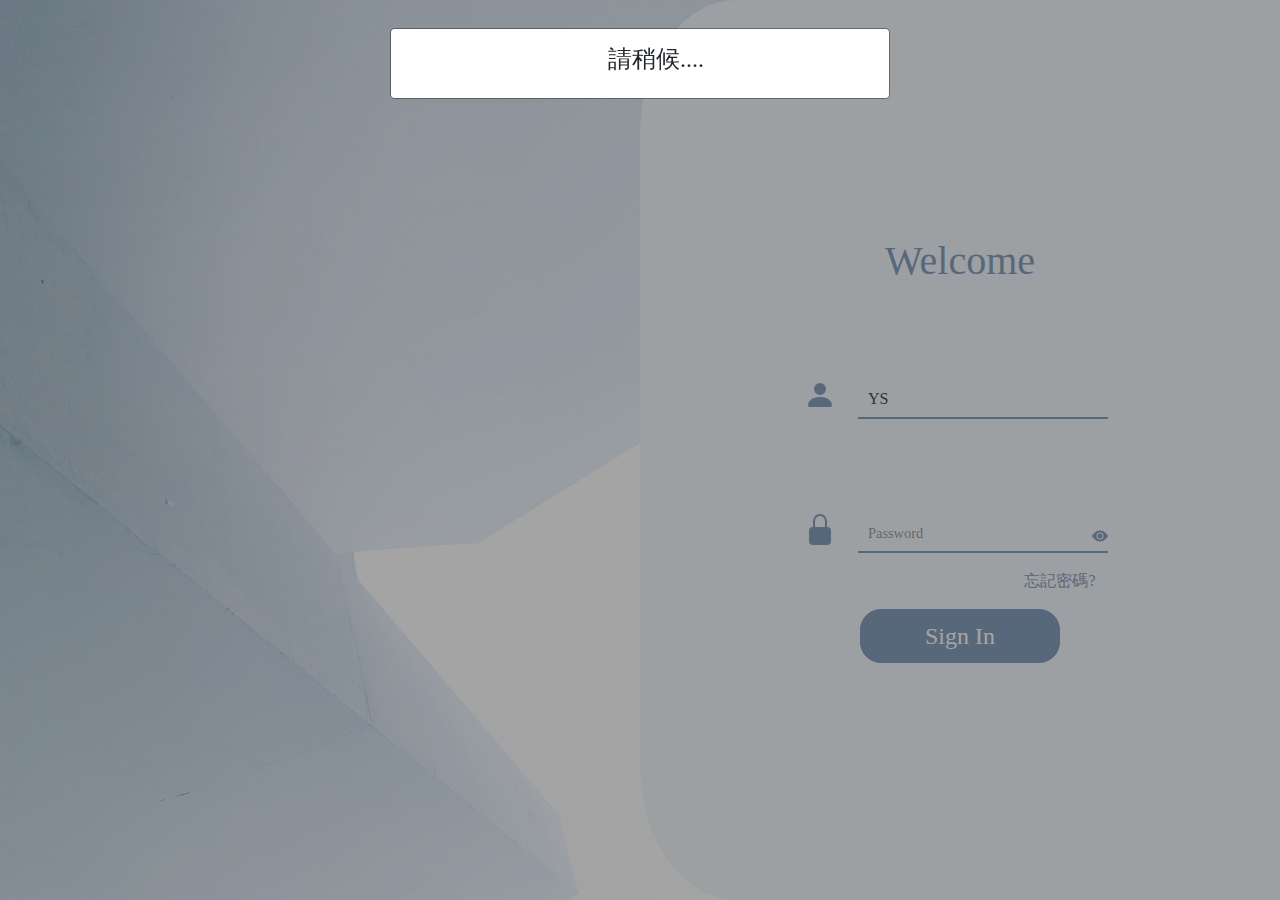
<file: multiContainer-paas/services/flask/dashboard/index.html>
<!DOCTYPE html><html lang="en"><head><meta charset="utf-8"><meta http-equiv="X-UA-Compatible" content="IE=edge"><meta name="viewport" content="width=device-width,initial-scale=1"><link rel="icon" href="favicon.ico"><title>paas-dashboard</title><link href="static/css/app.8f192de3.css" rel="preload" as="style"><link href="static/css/chunk-vendors.8b220ae0.css" rel="preload" as="style"><link href="static/js/app.0f3a1c2b.js" rel="preload" as="script"><link href="static/js/chunk-vendors.a1b4a9de.js" rel="preload" as="script"><link href="static/css/chunk-vendors.8b220ae0.css" rel="stylesheet"><link href="static/css/app.8f192de3.css" rel="stylesheet"></head><link rel="stylesheet" href="./static/css/global.css"><body><noscript><strong>We're sorry but paas-dashboard doesn't work properly without JavaScript enabled. Please enable it to continue.</strong></noscript><div id="app"></div><script></script><script src="static/js/chunk-vendors.a1b4a9de.js"></script><script src="static/js/app.0f3a1c2b.js"></script></body></html>
</file>
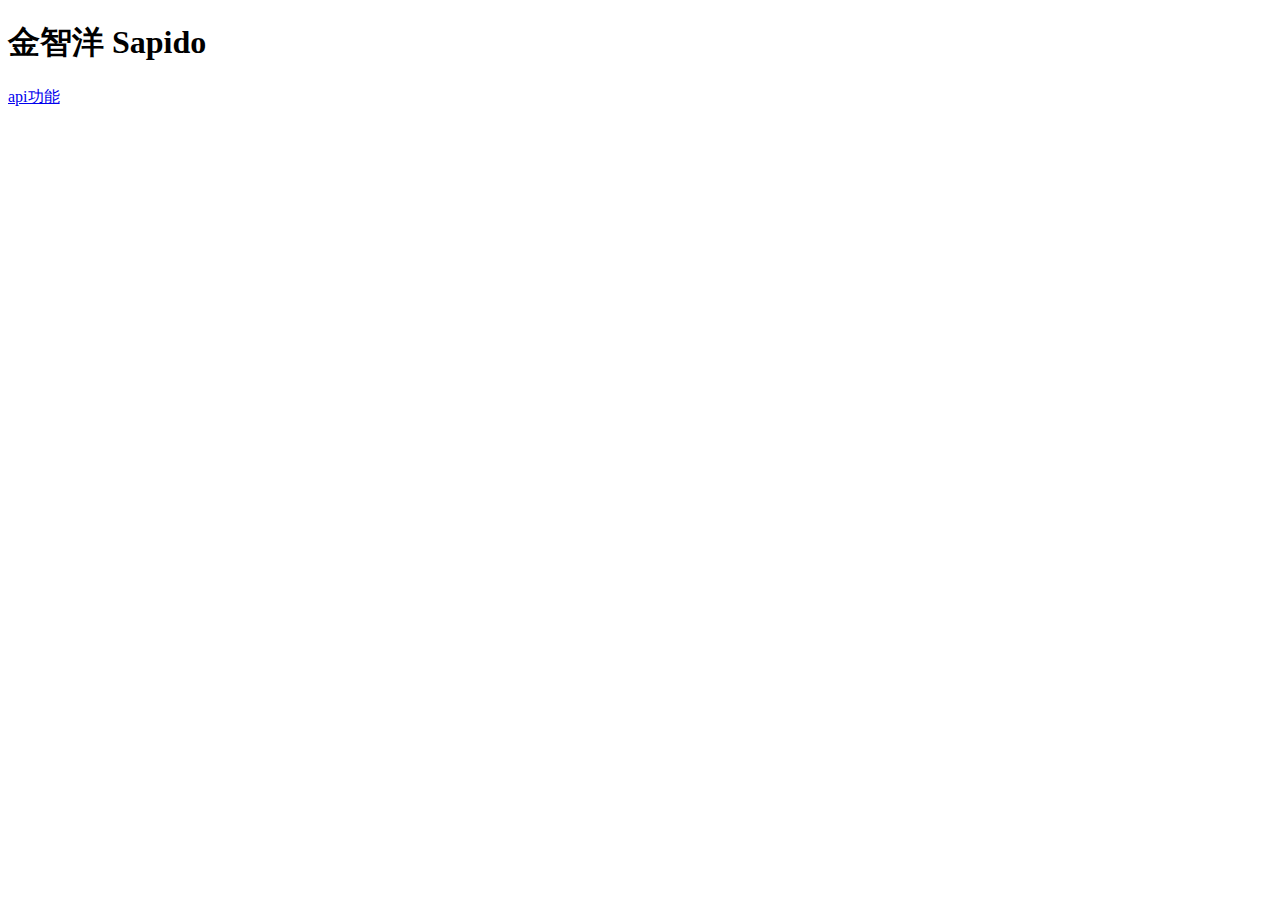
<file: multiContainer-paas/services/nginx/web/html/index.html>
<!DOCTYPE html>
<html lang="en">
<head>
    <meta charset="UTF-8">
    <meta name="viewport" content="width=device-width, initial-scale=1.0">
    <title>Document</title>
</head>
<body>
    <h1>金智洋 Sapido</h1>
    <a href="./test.html">api功能</a>
</body>
</html>
</file>
<file: multiContainer-paas/services/flask/dashboard/static/css/app.8f192de3.css>
@charset "utf-8";#isleft .nav-item>[data-v-69977945],#isright .nav-item>[data-v-69977945],.iconnav .nav-item a a[data-v-69977945]:hover{color:#0566ca!important}#isleft .nav-item>[data-v-69977945]:hover,#isright .nav-item>[data-v-69977945]:hover{color:#fff!important}.free[data-v-69977945]{color:#0566ca}.free[data-v-69977945]:hover{color:#fff!important}.experience.card[data-v-69977945]{border:unset!important}.experience img[data-v-69977945]{width:50px;height:50px;line-height:50px}.experience span[data-v-69977945]{font-size:32px;font-weight:700}.experience .card-text[data-v-69977945]{font-size:25px}#Feature[data-v-69977945]{color:#fff}.characteristic[data-v-69977945] :not(.characteristic-text,.characteristic-btn){margin:6px 0!important}.characteristic .characteristic-text[data-v-69977945]{padding:3rem 0!important;font-size:32px;font-weight:700}.characteristic .characteristic-btn[data-v-69977945]{padding-bottom:2rem!important}.characteristic .characteristic-btn .btn[data-v-69977945]{background-color:#536172;border-color:#fff}.characteristic .characteristic-btn .btn[data-v-69977945]:hover{background-color:#b3b2b2}.characteristic .card-header[data-v-69977945]{display:flex;align-items:center;justify-content:center;background-color:inherit!important;border:unset!important}.characteristic .card-body[data-v-69977945]{width:300px}.characteristic img[data-v-69977945]{width:50px;height:50px}.characteristic .card[data-v-69977945]{background-color:inherit!important;border:unset!important;padding:0 20px}.features .features-text[data-v-69977945]{font-size:32px;font-weight:700;margin-bottom:3rem!important}.features .features-text span[data-v-69977945]{position:relative}.features .features-text span[data-v-69977945]:before{position:absolute;bottom:-6px;left:0;border-bottom:.2em solid #ccc;height:50%;content:"";width:100%}.features .features-block[data-v-69977945]{padding:0 10rem!important}.features .features-block .outer-header>.card-header[data-v-69977945]{background-color:#ccc!important;border:unset!important;font-size:1.5rem;text-align:center}.features .features-block .outer-header .card-body[data-v-69977945]{padding:.5rem}.features .features-block .outer-header .card-body .inner-header[data-v-69977945]{margin:0}.features .features-block .outer-header .card-body .card-header[data-v-69977945]{background-color:inherit!important;border:unset!important}.features .features-block .inner-header>.card-header[data-v-69977945]{margin:0 auto}.features .card[data-v-69977945]{background-color:inherit!important;border:unset!important}.features img[data-v-69977945]{opacity:.2;height:70%}.aboutus .aboutus-text[data-v-69977945]{font-size:32px;font-weight:700;padding:2rem 2rem 1rem 0!important}.aboutus .aboutus-text span[data-v-69977945]{position:relative}.aboutus .aboutus-text span[data-v-69977945]:before{position:absolute;bottom:-10px;right:-10px;border-right:.2em solid #98badf;height:150%;content:""}.aboutus .aboutus-title h3[data-v-69977945]{text-indent:5rem;color:#98badf}.aboutus .aboutus-subtitle h3[data-v-69977945]{line-height:70px}.aboutus .card[data-v-69977945]{height:auto;min-height:400px;margin-bottom:1rem}.aboutus .card-header[data-v-69977945],.aboutus .card[data-v-69977945]{background-color:#414141!important;border:unset!important}.aboutus .card-title[data-v-69977945]{font-size:28px;color:#fff!important}.aboutus .card-subtitle[data-v-69977945]{text-align:left;font-size:20px;margin-top:1rem;color:#fff!important}.textindent[data-v-69977945]{text-indent:1rem}#footer[data-v-69977945]{background-color:#2e2e2e}#footer>p[data-v-69977945]{line-height:50px;padding-left:15px;padding-right:15px;margin-bottom:0;color:#fff!important;text-align:center}#footer .card-header[data-v-69977945],#footer .card[data-v-69977945]{background-color:inherit!important;border:unset!important}#footer .righticon img[data-v-69977945]{padding:10px;margin-bottom:1rem}#footer .righticon img[data-v-69977945]:hover{background-color:#bbd6f3}@media(max-width:1244px){#footer .card-title[data-v-69977945],#footer h4[data-v-69977945]{font-size:20px}}@media(max-width:1205px){.aboutus .card[data-v-69977945]{min-height:500px}}@media(max-width:1035px){#footer h4[data-v-69977945]{font-size:18px}}@media(max-width:992px){.aboutus .aboutus-subtitle h3[data-v-69977945]{font-size:20px}.aboutus .card[data-v-69977945]{min-height:300px}#footer h4[data-v-69977945]{text-align:center}}@media(max-width:652px){.aboutus .aboutus-title h3[data-v-69977945]{font-size:25px;text-indent:1rem}}@media(min-width:992px){.experience.experience-text[data-v-69977945]{max-width:45%}}@media(min-width:1199px){.isactive[data-v-69977945]{border:2px solid #aab4d1!important;border-radius:8px!important;padding:0 5px}}@media(max-width:1199px){.iconnav .nav-item[data-v-69977945]:hover{background-color:unset!important}.iconnav .nav-item .nav-link[data-v-69977945]:hover,.iconnav .nav-item .nav-link a[data-v-69977945]:hover{color:#fff!important}.isactive[data-v-69977945]{border:0!important;padding:0!important}.isactive .nav-link .router-link-active[data-v-69977945],.isactive .nav-link .router-link-exact-active[data-v-69977945]{border:2px solid #aab4d1!important;border-radius:8px!important;padding:0 5px}#nav-collapse[data-v-69977945]{margin-top:-5px}.navbar-toggler[data-v-69977945]{margin-left:10px}#isleft[data-v-69977945]{display:flex!important}#isright[data-v-69977945]{display:none!important}}@media(min-width:576px){.card-deck .card[data-v-69977945]{margin:0 30px}}.nav-item .nav-link[data-v-69977945]{color:#eefbf0;font-size:20px}.username[data-v-69977945]{height:24px}.form-inline a[data-v-69977945],.form-inline p[data-v-69977945]{color:#eefbf0;margin-left:15px}.textwhite[data-v-69977945]{color:#fff}h5[data-v-69977945]{margin:0 auto}.a-hover[data-v-69977945]:hover{text-decoration:unset;color:hsla(0,0%,100%,.75);cursor:pointer}.navbar-dark .navbar-nav .nav-link.disabled[data-v-69977945],.navbar-dark .navbar-nav .nav-link a[data-v-69977945],.router-link-active[data-v-69977945],.router-link-exact-active[data-v-69977945],[data-v-69977945] .navbar-dark .navbar-nav .nav-link{color:#fff!important;font-size:18px}[data-v-69977945] .carousel-indicators li{width:15px;height:15px;border-radius:100%}#alertModal{z-index:9999}.modal-backdrop{opacity:.2!important}.inline-block{display:inline-block!important;margin-left:.5rem}.login .body[data-v-7e109042]{display:flex;justify-content:center;align-items:center;font-size:12px;min-height:320px;top:0;left:0;background:#fff;background-size:cover;opacity:1;padding:10px;width:500px;height:500px;border:3px solid #56575e;border-radius:50px;position:relative;margin:auto;top:130px;text-align:center}.login .title[data-v-7e109042]{margin-bottom:15px;height:45px}.login .title>span[data-v-7e109042]{font-size:30px;display:block;float:left;line-height:45px}.login .title[data-v-7e109042]:after{font-size:18px;color:#000;float:right;margin-top:30px;margin-left:5px}.login .footer[data-v-7e109042]{margin-top:10px}.login .footer[data-v-7e109042]:after{content:"©金智洋科技有限公司開發";display:block;font-size:15px;text-align:center;color:#000;font-family:Quicksand,Quicksand Ie}.login .locale[data-v-7e109042]{display:none}.enter[data-v-7e109042]{margin-bottom:10px;font-size:16px;color:#56575e;text-align:center;padding-top:120px}#account[data-v-7e109042],#company[data-v-7e109042],#locale[data-v-7e109042],#password[data-v-7e109042]{display:block;height:30px;border:none;margin-bottom:5px;background:rgba(0,0,0,.5);color:#fff;padding:0;border-radius:0}#account[data-v-7e109042],#password[data-v-7e109042]{border-radius:5px;padding:0;border:1.5px solid #a3a2a3;background:#fff;text-indent:15px;color:#000;line-height:1rem;font-size:18px;width:100%}#company[data-v-7e109042],#locale[data-v-7e109042]{font-size:22px;margin-left:60px;text-indent:10px}#login[data-v-7e109042]{width:100%;height:35px;border:none;color:#fff;font-size:15px;text-align:center;border-radius:5px;margin:auto;display:block;background:#56575e}#login[data-v-7e109042]:hover{background:#db6937}[data-v-7e109042]::-moz-placeholder{font-family:Poiret,Poiret Ie,微軟正黑體,font-style italic;color:#a3a2a3!important;font-size:.9rem}[data-v-7e109042]:-ms-input-placeholder{font-family:Poiret,Poiret Ie,微軟正黑體,font-style italic;color:#a3a2a3!important;font-size:.9rem}[data-v-7e109042]::placeholder{font-family:Poiret,Poiret Ie,微軟正黑體,font-style italic;color:#a3a2a3!important;font-size:.9rem}.login[data-v-7e109042]{margin:0;padding:0;width:100%;height:100%;background:url(../../static/img/bg.8519b67f.jpg) 50% no-repeat;background-size:cover}.login img[data-v-7e109042]{width:100%;height:100%}.login .login-block[data-v-7e109042]{border-top-left-radius:15%;border-bottom-left-radius:15%;background-color:#f5f9fc}.login .login-block .row[data-v-7e109042]{color:#88a2be;display:flex;align-items:center;justify-content:center}.login .login-block .row .row[data-v-7e109042]{margin-top:6rem!important}.login .login-block .row .row .form-control[data-v-7e109042]{width:250px;box-sizing:border-box;padding:10px;border-bottom:2px solid #88a2be;border-top:0;border-left:0;border-right:0;border-radius:0;box-shadow:none;background-color:inherit}.login .login-block .row .pwdeye[data-v-7e109042]{float:right;margin-left:-25px;margin-top:-25px;position:relative;z-index:2}.login .login-block .row .forget[data-v-7e109042]{padding-left:200px!important}.login .login-block .row .btn[data-v-7e109042]{background-color:#88a2be;border-color:#88a2be;padding:.5rem 4rem;font-size:1.5rem;border-radius:1.3rem}@media(min-width:800px){.login-block[data-v-7e109042]{width:50%!important}}@media(max-width:800px){.login-block[data-v-7e109042]{border-radius:15%!important}.login-row[data-v-7e109042]{justify-content:center!important}}.mainnavbar .spanbtn[data-v-f0b980d0]{color:#fff;background-color:#536172;border-color:#6c757d;padding:.25rem .5rem;border-radius:.2rem}.mainnavbar .spanbtn[data-v-f0b980d0]:hover{color:#fff;background-color:#5a6268;border-color:#545b62}.feature-list .card .card-header[data-v-f0b980d0],.feature-list .card[data-v-f0b980d0]{background-color:inherit!important;border:unset!important}.feature-list .card .card-header[data-v-f0b980d0]{color:#0968cb}.feature-list .card .card-header h2[data-v-f0b980d0]{padding:10px}.feature-list .card .card-body[data-v-f0b980d0]{padding:3rem 3rem 0 6rem}.feature-list .card .card-body .card-subtitle[data-v-f0b980d0]{line-height:30px}.iconcircle[data-v-f0b980d0]{margin-left:auto;margin-right:auto;width:140px;height:140px;border-radius:100%;background-color:#ccc;display:flex;align-items:center;justify-content:center}.iconcircle>div p[data-v-f0b980d0]{text-align:center;font-size:30px;color:#fff;font-weight:700}.iconcircle .iconimg[data-v-f0b980d0]{display:block;margin-left:auto;margin-right:auto;width:90px}.sidebaricon[data-v-f0b980d0]{width:70px;float:left;overflow-x:hidden;overflow-y:hidden}.sidebaricon>div[data-v-f0b980d0]{width:70px}.sidebaricon[data-v-f0b980d0]:hover{overflow-y:auto}.sidebaricon .sidebarnav[data-v-f0b980d0]{padding:0;margin:0}.sidebaricon .sidebarnav>li[data-v-f0b980d0]{margin-bottom:10px;text-align:center;width:70px}.sidebaricon .sidebarnav>li:first-child.house[data-v-f0b980d0]{margin:0}.sidebaricon .sidebarnav>li:first-child.house[data-v-f0b980d0]:hover{background-color:inherit!important}.sidebaricon .sidebarnav>li:first-child.house img[data-v-f0b980d0]:hover{padding:-1px;border:1px solid #00f}.sidebaricon .sidebarnav>li:first-child.house a[data-v-f0b980d0]{padding:0!important}.sidebaricon .sidebarnav>li[data-v-f0b980d0]:first-child:not(.house){margin-top:30px}.sidebaricon .sidebarnav>li:last-child.logout[data-v-f0b980d0]{position:absolute;bottom:0;color:hsla(0,0%,100%,.5)}.sidebaricon .sidebarnav>li:last-child.logout[data-v-f0b980d0]:hover{cursor:pointer;color:#fff;background-color:inherit!important}.sidebaricon .sidebarnav li[data-v-f0b980d0]{float:left;padding:7px 0;list-style:none}.sidebaricon .sidebarnav li[data-v-f0b980d0]:hover{background-color:#bbd6f3;color:#fff}.sidebaricon .sidebarnav li a[data-v-f0b980d0]{display:block;padding:2px 20px;color:#fff;font-family:arial;text-decoration:none}.sidebaricon .sidebarnav .iconimg[data-v-f0b980d0]{width:30px}#feature-list-sidebar .sidebarnav .iconimg[data-v-f0b980d0]{width:40px}#feature-list-sidebar .sidebarnav span[data-v-f0b980d0]{font-size:18px}#feature-list-sidebar .sidebarnav .navrow[data-v-f0b980d0]{padding:1rem 0 1rem 2rem!important}#feature-list-sidebar .sidebarnav .navrow[data-v-f0b980d0]:hover{background-color:#ccc}#feature-list-sidebar .sidebarnav .gear[data-v-f0b980d0]{position:absolute;bottom:10px}#feature-list-sidebar .sidebarnav .houses[data-v-f0b980d0]{position:absolute;bottom:40px}.dropdown[data-v-f0b980d0]{position:absolute;width:150px;top:2px;left:70px;opacity:0;padding:0;visibility:hidden;transition:.35s ease-out;-moz-transition:ease-out .35s;-webkit-transition:.35s ease-out}.subs[data-v-f0b980d0]{left:0;position:relative;top:0;width:175px;text-align:left}.subs[data-v-f0b980d0]:last-child{border:none!important}.hassubs[data-v-f0b980d0]{position:relative}.hassubs .hassubs:hover .dropdown[data-v-f0b980d0],.hassubs:hover .dropdown[data-v-f0b980d0]{opacity:1;visibility:visible;transition:.35s ease-in;-moz-transition:ease-in .35s;-webkit-transition:.35s ease-in}.hassubs .hassubs .dropdown .subs[data-v-f0b980d0]{left:25px;position:relative;width:165px;top:0}.hassubs .hassubs .dropdown[data-v-f0b980d0]{position:absolute;width:150px;left:150px;top:0;opacity:0;visibility:hidden;transition:.35s ease-out;-moz-transition:ease-out .35s;-webkit-transition:.35s ease-out}[data-v-f0b980d0] .b-sidebar{width:250px}.featureMain .main-text[data-v-9e92b514]{color:#88a2be;margin-bottom:3rem!important}.featureMain .main-block>div[data-v-9e92b514]:hover{background-color:#eee!important}.featureMain .main-block .card[data-v-9e92b514]{background-color:unset!important;border:unset!important;cursor:pointer}.featureMain .main-block .card-header[data-v-9e92b514]{background-color:unset!important;border:unset!important;text-align:center}.featureMain .main-block .card-header span[data-v-9e92b514]{border:2px solid #707070;border-radius:8px;padding:5px;font-weight:700;color:#707070;font-size:25px}.featureMain .main-block .card-body .img[data-v-9e92b514]{text-align:center}.featureMain .main-block .card-body .img img[data-v-9e92b514]{width:125px;height:125px}.featureMain .main-block .card-body .text[data-v-9e92b514]{min-height:125px;padding:0 1rem;text-align:center}.featureMain .main-block .card-body .text p[data-v-9e92b514]{font-size:20px}.featureMain .main-block .evenbg[data-v-9e92b514]{background-color:#f6f9fc}@media(min-width:1200px){.featureMain .main-block[data-v-9e92b514]{margin-bottom:13rem!important}}@media(max-width:1200px){.featureMain .main-block[data-v-9e92b514]{margin-bottom:13rem!important}}.featureListBar[data-v-06512bee]{width:200px;padding:0}.featureListBar .publicText[data-v-06512bee]{font-size:20px}.featureListBar .insidebtn[data-v-06512bee]{padding:5px 2px;background-color:transparent;border-color:transparent;color:#fff;font-size:15px}.featureListBar .insidebtn[data-v-06512bee]:hover{color:#0566ca!important}.featureListBar .insidebtn[data-v-06512bee]:focus{box-shadow:unset!important}.featureListBar .inside_click[data-v-06512bee],.featureListBar .titlechoose[data-v-06512bee]{color:#0566ca!important}.featureListBar .edoc-feature-list[data-v-06512bee]{margin-top:2rem!important}.featureListBar .edoc-feature-list p[data-v-06512bee]{color:#fff}.featureListBar .edoc-feature-list p[data-v-06512bee]:hover{color:#0566ca}.featureListBar .edoc-feature-list p .arrowdown[data-v-06512bee],.featureListBar .edoc-feature-list p .arrowup[data-v-06512bee]{display:none}.featureListBar .edoc-feature-list p.collapsed .arrowdown[data-v-06512bee],.featureListBar .edoc-feature-list p.not-collapsed .arrowup[data-v-06512bee]{display:inline-block!important}.featureListBar.isFixed[data-v-06512bee]{position:fixed;top:0;z-index:999;opacity:0}.featureListBar .feature-list-icon[data-v-06512bee]{cursor:pointer}.featureListBar .dropdown[data-v-06512bee]{margin:0;padding:0;list-style:none;width:100%}.featureListBar .dropdown li[data-v-06512bee]{position:relative}.featureListBar .dropdown li ul[data-v-06512bee]{position:absolute;top:0;left:100%;margin:0;padding:0;list-style:none;display:none;line-height:normal}.featureListBar .dropdown li ul li ul[data-v-06512bee]{left:100%;top:0}.featureListBar ul li[data-v-06512bee]:hover{background-color:#65646a;color:#fff!important;cursor:pointer}.featureListBar ul li[data-v-06512bee]{height:60px;line-height:60px;text-align:center;font-size:18px;font-weight:bolder;width:200px;z-index:3;background-color:#474747}.featureListBar ul li:hover>ul[data-v-06512bee]{display:block}.featureListBar a[data-v-06512bee]{color:#fff;text-decoration:none;white-space:nowrap}.PaaS_LOG_table[data-v-50515489]{max-height:calc(100vh - 400px)}.customizeTab_div[data-v-50515489]{border-width:0 3px 3px 3px;border-color:#536172!important;overflow-y:auto;padding:15px;max-height:calc(100vh - 300px);min-height:450px}.customizeTab_div pre[data-v-50515489]{color:#fff}.json-view-container[data-v-a657b560]{background-color:#fff}.json-view-container.deep-1[data-v-a657b560]{padding-right:10px}.json-view-container .json-view[data-v-a657b560]{position:relative;display:block;width:100%;height:100%;white-space:nowrap;padding-left:2rem;box-sizing:border-box;font-family:Consolas!important;cursor:default}.json-view-container .json-view .json-note[data-v-a657b560]{color:#909399;font-size:12px;font-style:italic}.json-view-container .json-view .json-key[data-v-a657b560]{color:#8c6325}.json-view-container .json-view .json-value[data-v-a657b560]{display:inline-block;color:#57b73b;word-break:break-all;white-space:normal}.json-view-container .json-view .json-value.number[data-v-a657b560]{color:#2d8cf0}.json-view-container .json-view .json-value.string[data-v-a657b560]{color:#57b73b}.json-view-container .json-view .json-value.boolean[data-v-a657b560],.json-view-container .json-view .json-value.null[data-v-a657b560]{color:#eb3324}.json-view-container .json-view .json-item[data-v-a657b560]{margin:0;padding-left:2rem;display:flex}.json-view-container .json-view .first-line[data-v-a657b560]{padding:0;margin:0}.json-view-container .json-view .first-line.pointer[data-v-a657b560]{cursor:pointer!important}.json-view-container .json-view .json-body[data-v-a657b560]{position:relative;padding:0;margin:0}.json-view-container .json-view .json-body .base-line[data-v-a657b560]{position:absolute;height:100%;border-left:1px dashed #bbb;top:0;left:2px}.json-view-container .json-view .last-line[data-v-a657b560]{padding:0;margin:0}.json-view-container .json-view .angle[data-v-a657b560]{position:absolute;display:block;cursor:pointer;float:left;width:20px;text-align:center;left:12px}.json-view-container.one-dark[data-v-a657b560]{background-color:#292c33}.json-view-container.one-dark .json-view[data-v-a657b560]{font-family:Menlo,Consolas,Courier New,Courier,FreeMono,monospace!important}.json-view-container.one-dark .json-view .json-note[data-v-a657b560]{color:#909399;font-size:12px;font-style:italic}.json-view-container.one-dark .json-view .json-key[data-v-a657b560]{color:#d27277}.json-view-container.one-dark .json-view .json-value[data-v-a657b560]{color:#c6937c}.json-view-container.one-dark .json-view .json-value.number[data-v-a657b560]{color:#bacdab}.json-view-container.one-dark .json-view .json-value.string[data-v-a657b560]{color:#c6937c}.json-view-container.one-dark .json-view .json-value.boolean[data-v-a657b560],.json-view-container.one-dark .json-view .json-value.null[data-v-a657b560]{color:#659bd1}.json-view-container.one-dark .json-view .first-line[data-v-a657b560]{color:#acb2be}.json-view-container.one-dark .json-view .json-body .base-line[data-v-a657b560]{border-left:1px solid #3c4047}.json-view-container.one-dark .json-view .json-item[data-v-a657b560],.json-view-container.one-dark .json-view .last-line[data-v-a657b560]{color:#acb2be}.json-view-container.vs-code[data-v-a657b560]{background-color:#1e1e1e}.json-view-container.vs-code .json-view[data-v-a657b560]{font-family:Menlo,Consolas,Courier New,Courier,FreeMono,monospace!important}.json-view-container.vs-code .json-view .json-note[data-v-a657b560]{color:#909399;font-size:12px;font-style:italic}.json-view-container.vs-code .json-view .json-key[data-v-a657b560]{color:#a9dbfb}.json-view-container.vs-code .json-view .json-value[data-v-a657b560]{color:#c6937c}.json-view-container.vs-code .json-view .first-line[data-v-a657b560]{color:#d4d4d4}.json-view-container.vs-code .json-view .json-body .base-line[data-v-a657b560]{border-left:1px solid #404040}.json-view-container.vs-code .json-view .json-item[data-v-a657b560],.json-view-container.vs-code .json-view .last-line[data-v-a657b560]{color:#d4d4d4}#loggingBlock[data-v-20a42027]{padding:1rem;max-height:600px;overflow-y:auto}.input-block[data-v-20a42027]{margin-bottom:3rem!important}.input-block .title[data-v-20a42027]{font-size:20px;font-weight:700;color:#0566ca}.input-block .text[data-v-20a42027]{display:inline-block;width:200px;margin-left:10px}.input-block .submit[data-v-20a42027]:disabled{cursor:not-allowed;color:#fff}.table-block[data-v-20a42027]{margin-bottom:5rem!important}#loggingBlock[data-v-70de3ee2]{padding:1rem;max-height:600px;overflow-y:auto}.input-block[data-v-70de3ee2]{margin-bottom:3rem!important}.input-block .title[data-v-70de3ee2]{font-size:20px;font-weight:700;color:#0566ca}.input-block .text[data-v-70de3ee2]{display:inline-block;width:60px;margin-left:10px}.input-block .submit[data-v-70de3ee2]:disabled{cursor:not-allowed;color:#fff}.input-block .datepickbox input[data-v-70de3ee2]{cursor:default}.table-block[data-v-70de3ee2]{margin-bottom:5rem!important}[data-v-70de3ee2] .hidden_header{display:none}.card-header[data-v-48fd2566],.card[data-v-48fd2566]{border:0}.apipath[data-v-48fd2566]{color:#007bff;cursor:pointer}.apimethod[data-v-48fd2566]{font-weight:700;min-width:60px}.bcardtext[data-v-48fd2566]{display:flex;flex-direction:row;justify-content:flex-start;align-items:center;height:36px;min-height:36px;margin:5px;padding:5px}.apipath[data-v-59ef0648]{cursor:pointer;color:#536172!important;border-color:transparent!important;background-color:transparent!important}.apipath[data-v-59ef0648]:disabled,.apipath[data-v-59ef0648]:disabled:hover{cursor:auto!important;border-color:transparent!important;background-color:transparent!important}.bcardtext[data-v-59ef0648]:hover{color:#212529;background-color:#ccc;border-color:#dae0e5}.apimethod[data-v-59ef0648]{font-weight:700;min-width:100px;color:green}.bcardtext[data-v-59ef0648]{display:flex;flex-direction:row;justify-content:flex-start;align-items:center;height:36px;min-height:36px;padding:25px 0 25px 15px}.apilist-block[data-v-59ef0648]{margin-bottom:5rem!important}.form-control[data-v-84be9258]{position:relative;height:auto;box-sizing:border-box;padding:10px;border-bottom:1px solid #000;border-top:0;border-left:0;border-right:0;border-radius:0;box-shadow:none}.form-control[data-v-84be9258]:focus{box-shadow:none;z-index:2}.inputdiv label[data-v-84be9258]{float:left;margin-right:5px;margin-top:5px;font-size:16px}.inputdiv div[data-v-84be9258]{overflow:hidden;margin-bottom:20px}.inputdiv input[data-v-84be9258]{width:100%;display:block}.wrongpwd[data-v-84be9258]{background-color:#fee;border-color:#e99}h5[data-v-84be9258],h6[data-v-84be9258]{margin:0 auto!important}textarea[data-v-84be9258]{border:1px solid #000;width:280px;height:120px;resize:none}[data-v-84be9258] .modal-fullscreen .modal-dialog{max-width:100%;margin:0;top:0;bottom:0;left:0;right:0;height:100vh;display:flex;position:fixed;z-index:100000;padding:10px}table[data-v-238de0d2]{border:1px solid #000;border-collapse:collapse;width:100%}td[data-v-238de0d2],th[data-v-238de0d2]{border:1px solid #000}#params[data-v-238de0d2]{resize:none;width:411px;height:150px;background-color:#f5f5f5;border:1px solid #ccc;border-radius:4px}.page-header[data-v-238de0d2]{padding-bottom:9px;margin:25px 0 20px;border-bottom:1px solid #eee}.tdred[data-v-238de0d2]{background-color:#f2dede}.tdblue[data-v-238de0d2]{background-color:#d9edf7}.tdgreen[data-v-238de0d2]{background-color:#dff0d8}td ol[data-v-238de0d2]{margin-bottom:0}.tdcolspan2[data-v-238de0d2]{width:30%}.requestbodyarrow[data-v-238de0d2]{color:#e692bc;font-weight:700}.requestbodyschema[data-v-238de0d2],.requestbodytype[data-v-238de0d2]{color:#f8429d;font-weight:700;font-size:18px}.requestbodyarrow[data-v-238de0d2],.requestbodyschema[data-v-238de0d2]{margin-left:10px}.customize_scrollbar[data-v-238de0d2]::-webkit-scrollbar-track{background-color:#fff!important}.rightdiv[data-v-3357668a]{position:relative}.rightdiv[data-v-3357668a]:before{position:absolute;top:20%;left:0;border-left:.5em solid #aab4d1;height:50%;content:"";width:0}.card-subtitle[data-v-3357668a]{margin-bottom:15px!important}.colorblue[data-v-3357668a],span[data-v-3357668a]{color:#00f}li[data-v-3357668a]{padding:4px}li p[data-v-3357668a]{margin-bottom:5px}.textindent[data-v-3357668a]{text-indent:36px}.apilist-block[data-v-3357668a]{margin-bottom:5rem!important}.menutoggle[data-v-66d74cc8]{margin-left:-15px}#sidebar_footer[data-v-66d74cc8]{color:grey;cursor:pointer}#sidebar_footer[data-v-66d74cc8]:hover{color:#ced4da}.bcardtext .apimethod[data-v-66d74cc8]{min-width:60px}.apimethod[data-v-66d74cc8]{color:green;font-weight:700;margin-right:5px}#sandboxmain .apimethod[data-v-66d74cc8]{font-size:1.5em;margin-right:25px}#sandboxmain .apipath[data-v-66d74cc8]{font-size:1.5em}.apipath[data-v-66d74cc8]{font-weight:700;overflow:hidden;text-overflow:ellipsis;white-space:nowrap;max-width:345px;min-width:200px;cursor:pointer;color:#536172!important}.bcardtext[data-v-66d74cc8]{max-width:409px;display:flex;flex-direction:row;justify-content:flex-start;align-items:center;height:36px;min-height:36px;margin:5px;padding:5px;cursor:pointer}.bcardtext[data-v-66d74cc8]:hover{background-color:#e2e6ea}.card-body[data-v-66d74cc8]{padding:1rem}label[data-v-66d74cc8]{font-weight:700}.row[data-v-66d74cc8]{margin-bottom:15px}#json-renderer[data-v-66d74cc8]{min-height:175px;background-color:#f5f5f5;border:1px solid #ced4da}.delthis[data-v-66d74cc8]{position:absolute;left:5px;bottom:25px;top:-15px;width:25px;height:25px;background:silver;border-radius:25px;box-shadow:2px 2px 5px 0 #000;cursor:pointer;z-index:1}.delthis[data-v-66d74cc8]:hover{background:red}.delthis[data-v-66d74cc8]:after{content:"";position:absolute;width:15px;height:5px;background:#fff;top:10px;left:5px}.bcollapse[data-v-66d74cc8]{transition-duration:0s}.bkcolorgreen[data-v-66d74cc8]{background-color:rgba(73,204,144,.1)}.form-group--error[data-v-66d74cc8]{-webkit-animation-name:shakeError!important;animation-name:shakeError!important;-webkit-animation-fill-mode:forwards!important;animation-fill-mode:forwards!important;-webkit-animation-duration:.6s!important;animation-duration:.6s!important;-webkit-animation-timing-function:ease-in-out!important;animation-timing-function:ease-in-out!important}.form-group--error+.form-group__message[data-v-66d74cc8],.form-group--error .error[data-v-66d74cc8],.form-group--error .jsonerror[data-v-66d74cc8]{display:block;color:#f57f6c}.form-group--error input[data-v-66d74cc8],.form-group--error input[data-v-66d74cc8]:focus,.form-group--error input[data-v-66d74cc8]:hover,.form-group--error textarea[data-v-66d74cc8]{border-color:#f79483}.error[data-v-66d74cc8],.jsonerror[data-v-66d74cc8]{font-size:.95rem;display:none}.leftdiv[data-v-66d74cc8]{position:relative;overflow-y:auto}.leftdiv[data-v-66d74cc8]:before{position:absolute;top:35px;left:0;border-top:.5rem solid #aab4d1;content:"";width:100%}.leftdiv h5[data-v-66d74cc8]{margin:5px;padding:5px}.customize_scrollbar[data-v-66d74cc8]::-webkit-scrollbar-track{background-color:#fff!important}.th20[data-v-0bf17749]{width:20%!important}.table thead tr th[data-v-0bf17749]{border-bottom:1px solid #dee2e6!important;width:20%}.rightblock[data-v-2f06f3f4]{max-height:calc(100vh - 150px);overflow-y:auto;padding-top:10px}.title[data-v-2f06f3f4]{color:#40576e;font-weight:700;font-size:24px;box-shadow:0 2px 15px rgb(0 0 0/5%),0 1px 6px rgb(0 0 0/5%);padding:1rem .5rem 0 .5rem}.detail_table[data-v-2f06f3f4]{max-height:calc(100vh - 400px)}.card-header[data-v-2f06f3f4],.card[data-v-2f06f3f4]{border:0}.apipath[data-v-2f06f3f4]{color:#007bff;cursor:pointer}.apimethod[data-v-2f06f3f4]{font-weight:700;min-width:60px}.bcardtext[data-v-2f06f3f4]{display:flex;flex-direction:row;justify-content:flex-start;align-items:center;height:36px;min-height:36px;margin:5px;padding:5px}.leftblock[data-v-2f06f3f4]{background-color:#f4f4f4}.leftblock .publicText[data-v-2f06f3f4]{font-size:20px}.insidebtn[data-v-2f06f3f4]:hover,.leftblock p[data-v-2f06f3f4]:hover{background-color:#eeebeb!important}.titlechoose[data-v-2f06f3f4]{color:#aab4d1!important}.insidebtn[data-v-2f06f3f4]:focus{box-shadow:unset!important}.inside_click[data-v-2f06f3f4]{border:2px solid #aab4d1!important;border-radius:8px!important}@media (max-width:1200px){.leftblock .row[data-v-2f06f3f4]{margin-top:0!important}.leftblock[data-v-2f06f3f4]{height:-webkit-fit-content!important;height:-moz-fit-content!important;height:fit-content!important}}

/*!
 * Bootstrap v4.5.3 (https://getbootstrap.com/)
 * Copyright 2011-2020 The Bootstrap Authors
 * Copyright 2011-2020 Twitter, Inc.
 * Licensed under MIT (https://github.com/twbs/bootstrap/blob/main/LICENSE)
 */:root{--blue:#007bff;--indigo:#6610f2;--purple:#6f42c1;--pink:#e83e8c;--red:#dc3545;--orange:#fd7e14;--yellow:#ffc107;--green:#28a745;--teal:#20c997;--cyan:#17a2b8;--white:#fff;--gray:#6c757d;--gray-dark:#343a40;--primary:#007bff;--secondary:#6c757d;--success:#28a745;--info:#17a2b8;--warning:#ffc107;--danger:#dc3545;--light:#f8f9fa;--dark:#343a40;--breakpoint-xs:0;--breakpoint-sm:576px;--breakpoint-md:768px;--breakpoint-lg:992px;--breakpoint-xl:1200px;--font-family-sans-serif:-apple-system,BlinkMacSystemFont,"Segoe UI",Roboto,"Helvetica Neue",Arial,"Noto Sans",sans-serif,"Apple Color Emoji","Segoe UI Emoji","Segoe UI Symbol","Noto Color Emoji";--font-family-monospace:SFMono-Regular,Menlo,Monaco,Consolas,"Liberation Mono","Courier New",monospace}*,:after,:before{box-sizing:border-box}html{font-family:sans-serif;line-height:1.15;-webkit-text-size-adjust:100%;-webkit-tap-highlight-color:rgba(0,0,0,0)}article,aside,figcaption,figure,footer,header,hgroup,main,nav,section{display:block}body{margin:0;font-family:-apple-system,BlinkMacSystemFont,Segoe UI,Roboto,Helvetica Neue,Arial,Noto Sans,sans-serif,Apple Color Emoji,Segoe UI Emoji,Segoe UI Symbol,Noto Color Emoji;font-size:1rem;font-weight:400;line-height:1.5;color:#212529;text-align:left;background-color:#fff}[tabindex="-1"]:focus:not(:focus-visible){outline:0!important}hr{box-sizing:content-box;height:0;overflow:visible}h1,h2,h3,h4,h5,h6{margin-top:0;margin-bottom:.5rem}p{margin-top:0;margin-bottom:1rem}abbr[data-original-title],abbr[title]{text-decoration:underline;-webkit-text-decoration:underline dotted;text-decoration:underline dotted;cursor:help;border-bottom:0;-webkit-text-decoration-skip-ink:none;text-decoration-skip-ink:none}address{font-style:normal;line-height:inherit}address,dl,ol,ul{margin-bottom:1rem}dl,ol,ul{margin-top:0}ol ol,ol ul,ul ol,ul ul{margin-bottom:0}dt{font-weight:700}dd{margin-bottom:.5rem;margin-left:0}blockquote{margin:0 0 1rem}b,strong{font-weight:bolder}small{font-size:80%}sub,sup{position:relative;font-size:75%;line-height:0;vertical-align:baseline}sub{bottom:-.25em}sup{top:-.5em}a{color:#007bff;text-decoration:none;background-color:transparent}a:hover{color:#0056b3;text-decoration:underline}a:not([href]):not([class]),a:not([href]):not([class]):hover{color:inherit;text-decoration:none}code,kbd,pre,samp{font-family:SFMono-Regular,Menlo,Monaco,Consolas,Liberation Mono,Courier New,monospace;font-size:1em}pre{margin-top:0;margin-bottom:1rem;overflow:auto;-ms-overflow-style:scrollbar}figure{margin:0 0 1rem}img{border-style:none}img,svg{vertical-align:middle}svg{overflow:hidden}table{border-collapse:collapse}caption{padding-top:.75rem;padding-bottom:.75rem;color:#6c757d;text-align:left;caption-side:bottom}th{text-align:inherit;text-align:-webkit-match-parent}label{display:inline-block;margin-bottom:.5rem}button{border-radius:0}button:focus{outline:1px dotted;outline:5px auto -webkit-focus-ring-color}button,input,optgroup,select,textarea{margin:0;font-family:inherit;font-size:inherit;line-height:inherit}button,input{overflow:visible}button,select{text-transform:none}[role=button]{cursor:pointer}select{word-wrap:normal}[type=button],[type=reset],[type=submit],button{-webkit-appearance:button}[type=button]:not(:disabled),[type=reset]:not(:disabled),[type=submit]:not(:disabled),button:not(:disabled){cursor:pointer}[type=button]::-moz-focus-inner,[type=reset]::-moz-focus-inner,[type=submit]::-moz-focus-inner,button::-moz-focus-inner{padding:0;border-style:none}input[type=checkbox],input[type=radio]{box-sizing:border-box;padding:0}textarea{overflow:auto;resize:vertical}fieldset{min-width:0;padding:0;margin:0;border:0}legend{display:block;width:100%;max-width:100%;padding:0;margin-bottom:.5rem;font-size:1.5rem;line-height:inherit;color:inherit;white-space:normal}progress{vertical-align:baseline}[type=number]::-webkit-inner-spin-button,[type=number]::-webkit-outer-spin-button{height:auto}[type=search]{outline-offset:-2px;-webkit-appearance:none}[type=search]::-webkit-search-decoration{-webkit-appearance:none}::-webkit-file-upload-button{font:inherit;-webkit-appearance:button}output{display:inline-block}summary{display:list-item;cursor:pointer}template{display:none}[hidden]{display:none!important}.h1,.h2,.h3,.h4,.h5,.h6,h1,h2,h3,h4,h5,h6{margin-bottom:.5rem;font-weight:500;line-height:1.2}.h1,h1{font-size:2.5rem}.h2,h2{font-size:2rem}.h3,h3{font-size:1.75rem}.h4,h4{font-size:1.5rem}.h5,h5{font-size:1.25rem}.h6,h6{font-size:1rem}.lead{font-size:1.25rem;font-weight:300}.display-1{font-size:6rem}.display-1,.display-2{font-weight:300;line-height:1.2}.display-2{font-size:5.5rem}.display-3{font-size:4.5rem}.display-3,.display-4{font-weight:300;line-height:1.2}.display-4{font-size:3.5rem}hr{margin-top:1rem;margin-bottom:1rem;border:0;border-top:1px solid rgba(0,0,0,.1)}.small,small{font-size:80%;font-weight:400}.mark,mark{padding:.2em;background-color:#fcf8e3}.list-inline,.list-unstyled{padding-left:0;list-style:none}.list-inline-item{display:inline-block}.list-inline-item:not(:last-child){margin-right:.5rem}.initialism{font-size:90%;text-transform:uppercase}.blockquote{margin-bottom:1rem;font-size:1.25rem}.blockquote-footer{display:block;font-size:80%;color:#6c757d}.blockquote-footer:before{content:"— "}.img-fluid,.img-thumbnail{max-width:100%;height:auto}.img-thumbnail{padding:.25rem;background-color:#fff;border:1px solid #dee2e6;border-radius:.25rem}.figure{display:inline-block}.figure-img{margin-bottom:.5rem;line-height:1}.figure-caption{font-size:90%;color:#6c757d}code{font-size:87.5%;color:#e83e8c;word-wrap:break-word}a>code{color:inherit}kbd{padding:.2rem .4rem;font-size:87.5%;color:#fff;background-color:#212529;border-radius:.2rem}kbd kbd{padding:0;font-size:100%;font-weight:700}pre{display:block;font-size:87.5%;color:#212529}pre code{font-size:inherit;color:inherit;word-break:normal}.pre-scrollable{max-height:340px;overflow-y:scroll}.container,.container-fluid,.container-lg,.container-md,.container-sm,.container-xl{width:100%;padding-right:15px;padding-left:15px;margin-right:auto;margin-left:auto}@media(min-width:576px){.container,.container-sm{max-width:540px}}@media(min-width:768px){.container,.container-md,.container-sm{max-width:720px}}@media(min-width:992px){.container,.container-lg,.container-md,.container-sm{max-width:960px}}@media(min-width:1200px){.container,.container-lg,.container-md,.container-sm,.container-xl{max-width:1140px}}.row{display:flex;flex-wrap:wrap;margin-right:-15px;margin-left:-15px}.no-gutters{margin-right:0;margin-left:0}.no-gutters>.col,.no-gutters>[class*=col-]{padding-right:0;padding-left:0}.col,.col-1,.col-2,.col-3,.col-4,.col-5,.col-6,.col-7,.col-8,.col-9,.col-10,.col-11,.col-12,.col-auto,.col-lg,.col-lg-1,.col-lg-2,.col-lg-3,.col-lg-4,.col-lg-5,.col-lg-6,.col-lg-7,.col-lg-8,.col-lg-9,.col-lg-10,.col-lg-11,.col-lg-12,.col-lg-auto,.col-md,.col-md-1,.col-md-2,.col-md-3,.col-md-4,.col-md-5,.col-md-6,.col-md-7,.col-md-8,.col-md-9,.col-md-10,.col-md-11,.col-md-12,.col-md-auto,.col-sm,.col-sm-1,.col-sm-2,.col-sm-3,.col-sm-4,.col-sm-5,.col-sm-6,.col-sm-7,.col-sm-8,.col-sm-9,.col-sm-10,.col-sm-11,.col-sm-12,.col-sm-auto,.col-xl,.col-xl-1,.col-xl-2,.col-xl-3,.col-xl-4,.col-xl-5,.col-xl-6,.col-xl-7,.col-xl-8,.col-xl-9,.col-xl-10,.col-xl-11,.col-xl-12,.col-xl-auto{position:relative;width:100%;padding-right:15px;padding-left:15px}.col{flex-basis:0;flex-grow:1;max-width:100%}.row-cols-1>*{flex:0 0 100%;max-width:100%}.row-cols-2>*{flex:0 0 50%;max-width:50%}.row-cols-3>*{flex:0 0 33.3333333333%;max-width:33.3333333333%}.row-cols-4>*{flex:0 0 25%;max-width:25%}.row-cols-5>*{flex:0 0 20%;max-width:20%}.row-cols-6>*{flex:0 0 16.6666666667%;max-width:16.6666666667%}.col-auto{flex:0 0 auto;width:auto;max-width:100%}.col-1{flex:0 0 8.3333333333%;max-width:8.3333333333%}.col-2{flex:0 0 16.6666666667%;max-width:16.6666666667%}.col-3{flex:0 0 25%;max-width:25%}.col-4{flex:0 0 33.3333333333%;max-width:33.3333333333%}.col-5{flex:0 0 41.6666666667%;max-width:41.6666666667%}.col-6{flex:0 0 50%;max-width:50%}.col-7{flex:0 0 58.3333333333%;max-width:58.3333333333%}.col-8{flex:0 0 66.6666666667%;max-width:66.6666666667%}.col-9{flex:0 0 75%;max-width:75%}.col-10{flex:0 0 83.3333333333%;max-width:83.3333333333%}.col-11{flex:0 0 91.6666666667%;max-width:91.6666666667%}.col-12{flex:0 0 100%;max-width:100%}.order-first{order:-1}.order-last{order:13}.order-0{order:0}.order-1{order:1}.order-2{order:2}.order-3{order:3}.order-4{order:4}.order-5{order:5}.order-6{order:6}.order-7{order:7}.order-8{order:8}.order-9{order:9}.order-10{order:10}.order-11{order:11}.order-12{order:12}.offset-1{margin-left:8.3333333333%}.offset-2{margin-left:16.6666666667%}.offset-3{margin-left:25%}.offset-4{margin-left:33.3333333333%}.offset-5{margin-left:41.6666666667%}.offset-6{margin-left:50%}.offset-7{margin-left:58.3333333333%}.offset-8{margin-left:66.6666666667%}.offset-9{margin-left:75%}.offset-10{margin-left:83.3333333333%}.offset-11{margin-left:91.6666666667%}@media(min-width:576px){.col-sm{flex-basis:0;flex-grow:1;max-width:100%}.row-cols-sm-1>*{flex:0 0 100%;max-width:100%}.row-cols-sm-2>*{flex:0 0 50%;max-width:50%}.row-cols-sm-3>*{flex:0 0 33.3333333333%;max-width:33.3333333333%}.row-cols-sm-4>*{flex:0 0 25%;max-width:25%}.row-cols-sm-5>*{flex:0 0 20%;max-width:20%}.row-cols-sm-6>*{flex:0 0 16.6666666667%;max-width:16.6666666667%}.col-sm-auto{flex:0 0 auto;width:auto;max-width:100%}.col-sm-1{flex:0 0 8.3333333333%;max-width:8.3333333333%}.col-sm-2{flex:0 0 16.6666666667%;max-width:16.6666666667%}.col-sm-3{flex:0 0 25%;max-width:25%}.col-sm-4{flex:0 0 33.3333333333%;max-width:33.3333333333%}.col-sm-5{flex:0 0 41.6666666667%;max-width:41.6666666667%}.col-sm-6{flex:0 0 50%;max-width:50%}.col-sm-7{flex:0 0 58.3333333333%;max-width:58.3333333333%}.col-sm-8{flex:0 0 66.6666666667%;max-width:66.6666666667%}.col-sm-9{flex:0 0 75%;max-width:75%}.col-sm-10{flex:0 0 83.3333333333%;max-width:83.3333333333%}.col-sm-11{flex:0 0 91.6666666667%;max-width:91.6666666667%}.col-sm-12{flex:0 0 100%;max-width:100%}.order-sm-first{order:-1}.order-sm-last{order:13}.order-sm-0{order:0}.order-sm-1{order:1}.order-sm-2{order:2}.order-sm-3{order:3}.order-sm-4{order:4}.order-sm-5{order:5}.order-sm-6{order:6}.order-sm-7{order:7}.order-sm-8{order:8}.order-sm-9{order:9}.order-sm-10{order:10}.order-sm-11{order:11}.order-sm-12{order:12}.offset-sm-0{margin-left:0}.offset-sm-1{margin-left:8.3333333333%}.offset-sm-2{margin-left:16.6666666667%}.offset-sm-3{margin-left:25%}.offset-sm-4{margin-left:33.3333333333%}.offset-sm-5{margin-left:41.6666666667%}.offset-sm-6{margin-left:50%}.offset-sm-7{margin-left:58.3333333333%}.offset-sm-8{margin-left:66.6666666667%}.offset-sm-9{margin-left:75%}.offset-sm-10{margin-left:83.3333333333%}.offset-sm-11{margin-left:91.6666666667%}}@media(min-width:768px){.col-md{flex-basis:0;flex-grow:1;max-width:100%}.row-cols-md-1>*{flex:0 0 100%;max-width:100%}.row-cols-md-2>*{flex:0 0 50%;max-width:50%}.row-cols-md-3>*{flex:0 0 33.3333333333%;max-width:33.3333333333%}.row-cols-md-4>*{flex:0 0 25%;max-width:25%}.row-cols-md-5>*{flex:0 0 20%;max-width:20%}.row-cols-md-6>*{flex:0 0 16.6666666667%;max-width:16.6666666667%}.col-md-auto{flex:0 0 auto;width:auto;max-width:100%}.col-md-1{flex:0 0 8.3333333333%;max-width:8.3333333333%}.col-md-2{flex:0 0 16.6666666667%;max-width:16.6666666667%}.col-md-3{flex:0 0 25%;max-width:25%}.col-md-4{flex:0 0 33.3333333333%;max-width:33.3333333333%}.col-md-5{flex:0 0 41.6666666667%;max-width:41.6666666667%}.col-md-6{flex:0 0 50%;max-width:50%}.col-md-7{flex:0 0 58.3333333333%;max-width:58.3333333333%}.col-md-8{flex:0 0 66.6666666667%;max-width:66.6666666667%}.col-md-9{flex:0 0 75%;max-width:75%}.col-md-10{flex:0 0 83.3333333333%;max-width:83.3333333333%}.col-md-11{flex:0 0 91.6666666667%;max-width:91.6666666667%}.col-md-12{flex:0 0 100%;max-width:100%}.order-md-first{order:-1}.order-md-last{order:13}.order-md-0{order:0}.order-md-1{order:1}.order-md-2{order:2}.order-md-3{order:3}.order-md-4{order:4}.order-md-5{order:5}.order-md-6{order:6}.order-md-7{order:7}.order-md-8{order:8}.order-md-9{order:9}.order-md-10{order:10}.order-md-11{order:11}.order-md-12{order:12}.offset-md-0{margin-left:0}.offset-md-1{margin-left:8.3333333333%}.offset-md-2{margin-left:16.6666666667%}.offset-md-3{margin-left:25%}.offset-md-4{margin-left:33.3333333333%}.offset-md-5{margin-left:41.6666666667%}.offset-md-6{margin-left:50%}.offset-md-7{margin-left:58.3333333333%}.offset-md-8{margin-left:66.6666666667%}.offset-md-9{margin-left:75%}.offset-md-10{margin-left:83.3333333333%}.offset-md-11{margin-left:91.6666666667%}}@media(min-width:992px){.col-lg{flex-basis:0;flex-grow:1;max-width:100%}.row-cols-lg-1>*{flex:0 0 100%;max-width:100%}.row-cols-lg-2>*{flex:0 0 50%;max-width:50%}.row-cols-lg-3>*{flex:0 0 33.3333333333%;max-width:33.3333333333%}.row-cols-lg-4>*{flex:0 0 25%;max-width:25%}.row-cols-lg-5>*{flex:0 0 20%;max-width:20%}.row-cols-lg-6>*{flex:0 0 16.6666666667%;max-width:16.6666666667%}.col-lg-auto{flex:0 0 auto;width:auto;max-width:100%}.col-lg-1{flex:0 0 8.3333333333%;max-width:8.3333333333%}.col-lg-2{flex:0 0 16.6666666667%;max-width:16.6666666667%}.col-lg-3{flex:0 0 25%;max-width:25%}.col-lg-4{flex:0 0 33.3333333333%;max-width:33.3333333333%}.col-lg-5{flex:0 0 41.6666666667%;max-width:41.6666666667%}.col-lg-6{flex:0 0 50%;max-width:50%}.col-lg-7{flex:0 0 58.3333333333%;max-width:58.3333333333%}.col-lg-8{flex:0 0 66.6666666667%;max-width:66.6666666667%}.col-lg-9{flex:0 0 75%;max-width:75%}.col-lg-10{flex:0 0 83.3333333333%;max-width:83.3333333333%}.col-lg-11{flex:0 0 91.6666666667%;max-width:91.6666666667%}.col-lg-12{flex:0 0 100%;max-width:100%}.order-lg-first{order:-1}.order-lg-last{order:13}.order-lg-0{order:0}.order-lg-1{order:1}.order-lg-2{order:2}.order-lg-3{order:3}.order-lg-4{order:4}.order-lg-5{order:5}.order-lg-6{order:6}.order-lg-7{order:7}.order-lg-8{order:8}.order-lg-9{order:9}.order-lg-10{order:10}.order-lg-11{order:11}.order-lg-12{order:12}.offset-lg-0{margin-left:0}.offset-lg-1{margin-left:8.3333333333%}.offset-lg-2{margin-left:16.6666666667%}.offset-lg-3{margin-left:25%}.offset-lg-4{margin-left:33.3333333333%}.offset-lg-5{margin-left:41.6666666667%}.offset-lg-6{margin-left:50%}.offset-lg-7{margin-left:58.3333333333%}.offset-lg-8{margin-left:66.6666666667%}.offset-lg-9{margin-left:75%}.offset-lg-10{margin-left:83.3333333333%}.offset-lg-11{margin-left:91.6666666667%}}@media(min-width:1200px){.col-xl{flex-basis:0;flex-grow:1;max-width:100%}.row-cols-xl-1>*{flex:0 0 100%;max-width:100%}.row-cols-xl-2>*{flex:0 0 50%;max-width:50%}.row-cols-xl-3>*{flex:0 0 33.3333333333%;max-width:33.3333333333%}.row-cols-xl-4>*{flex:0 0 25%;max-width:25%}.row-cols-xl-5>*{flex:0 0 20%;max-width:20%}.row-cols-xl-6>*{flex:0 0 16.6666666667%;max-width:16.6666666667%}.col-xl-auto{flex:0 0 auto;width:auto;max-width:100%}.col-xl-1{flex:0 0 8.3333333333%;max-width:8.3333333333%}.col-xl-2{flex:0 0 16.6666666667%;max-width:16.6666666667%}.col-xl-3{flex:0 0 25%;max-width:25%}.col-xl-4{flex:0 0 33.3333333333%;max-width:33.3333333333%}.col-xl-5{flex:0 0 41.6666666667%;max-width:41.6666666667%}.col-xl-6{flex:0 0 50%;max-width:50%}.col-xl-7{flex:0 0 58.3333333333%;max-width:58.3333333333%}.col-xl-8{flex:0 0 66.6666666667%;max-width:66.6666666667%}.col-xl-9{flex:0 0 75%;max-width:75%}.col-xl-10{flex:0 0 83.3333333333%;max-width:83.3333333333%}.col-xl-11{flex:0 0 91.6666666667%;max-width:91.6666666667%}.col-xl-12{flex:0 0 100%;max-width:100%}.order-xl-first{order:-1}.order-xl-last{order:13}.order-xl-0{order:0}.order-xl-1{order:1}.order-xl-2{order:2}.order-xl-3{order:3}.order-xl-4{order:4}.order-xl-5{order:5}.order-xl-6{order:6}.order-xl-7{order:7}.order-xl-8{order:8}.order-xl-9{order:9}.order-xl-10{order:10}.order-xl-11{order:11}.order-xl-12{order:12}.offset-xl-0{margin-left:0}.offset-xl-1{margin-left:8.3333333333%}.offset-xl-2{margin-left:16.6666666667%}.offset-xl-3{margin-left:25%}.offset-xl-4{margin-left:33.3333333333%}.offset-xl-5{margin-left:41.6666666667%}.offset-xl-6{margin-left:50%}.offset-xl-7{margin-left:58.3333333333%}.offset-xl-8{margin-left:66.6666666667%}.offset-xl-9{margin-left:75%}.offset-xl-10{margin-left:83.3333333333%}.offset-xl-11{margin-left:91.6666666667%}}.table{width:100%;margin-bottom:1rem;color:#212529}.table td,.table th{padding:.75rem;vertical-align:top;border-top:1px solid #dee2e6}.table thead th{vertical-align:bottom;border-bottom:2px solid #dee2e6}.table tbody+tbody{border-top:2px solid #dee2e6}.table-sm td,.table-sm th{padding:.3rem}.table-bordered,.table-bordered td,.table-bordered th{border:1px solid #dee2e6}.table-bordered thead td,.table-bordered thead th{border-bottom-width:2px}.table-borderless tbody+tbody,.table-borderless td,.table-borderless th,.table-borderless thead th{border:0}.table-striped tbody tr:nth-of-type(odd){background-color:rgba(0,0,0,.05)}.table-hover tbody tr:hover{color:#212529;background-color:rgba(0,0,0,.075)}.table-primary,.table-primary>td,.table-primary>th{background-color:#b8daff}.table-primary tbody+tbody,.table-primary td,.table-primary th,.table-primary thead th{border-color:#7abaff}.table-hover .table-primary:hover,.table-hover .table-primary:hover>td,.table-hover .table-primary:hover>th{background-color:#9fcdff}.table-secondary,.table-secondary>td,.table-secondary>th{background-color:#d6d8db}.table-secondary tbody+tbody,.table-secondary td,.table-secondary th,.table-secondary thead th{border-color:#b3b7bb}.table-hover .table-secondary:hover,.table-hover .table-secondary:hover>td,.table-hover .table-secondary:hover>th{background-color:#c8cbcf}.table-success,.table-success>td,.table-success>th{background-color:#c3e6cb}.table-success tbody+tbody,.table-success td,.table-success th,.table-success thead th{border-color:#8fd19e}.table-hover .table-success:hover,.table-hover .table-success:hover>td,.table-hover .table-success:hover>th{background-color:#b1dfbb}.table-info,.table-info>td,.table-info>th{background-color:#bee5eb}.table-info tbody+tbody,.table-info td,.table-info th,.table-info thead th{border-color:#86cfda}.table-hover .table-info:hover,.table-hover .table-info:hover>td,.table-hover .table-info:hover>th{background-color:#abdde5}.table-warning,.table-warning>td,.table-warning>th{background-color:#ffeeba}.table-warning tbody+tbody,.table-warning td,.table-warning th,.table-warning thead th{border-color:#ffdf7e}.table-hover .table-warning:hover,.table-hover .table-warning:hover>td,.table-hover .table-warning:hover>th{background-color:#ffe8a1}.table-danger,.table-danger>td,.table-danger>th{background-color:#f5c6cb}.table-danger tbody+tbody,.table-danger td,.table-danger th,.table-danger thead th{border-color:#ed969e}.table-hover .table-danger:hover,.table-hover .table-danger:hover>td,.table-hover .table-danger:hover>th{background-color:#f1b0b7}.table-light,.table-light>td,.table-light>th{background-color:#fdfdfe}.table-light tbody+tbody,.table-light td,.table-light th,.table-light thead th{border-color:#fbfcfc}.table-hover .table-light:hover,.table-hover .table-light:hover>td,.table-hover .table-light:hover>th{background-color:#ececf6}.table-dark,.table-dark>td,.table-dark>th{background-color:#c6c8ca}.table-dark tbody+tbody,.table-dark td,.table-dark th,.table-dark thead th{border-color:#95999c}.table-hover .table-dark:hover,.table-hover .table-dark:hover>td,.table-hover .table-dark:hover>th{background-color:#b9bbbe}.table-active,.table-active>td,.table-active>th,.table-hover .table-active:hover,.table-hover .table-active:hover>td,.table-hover .table-active:hover>th{background-color:rgba(0,0,0,.075)}.table .thead-dark th{color:#fff;background-color:#343a40;border-color:#454d55}.table .thead-light th{color:#495057;background-color:#e9ecef;border-color:#dee2e6}.table-dark{color:#fff;background-color:#343a40}.table-dark td,.table-dark th,.table-dark thead th{border-color:#454d55}.table-dark.table-bordered{border:0}.table-dark.table-striped tbody tr:nth-of-type(odd){background-color:hsla(0,0%,100%,.05)}.table-dark.table-hover tbody tr:hover{color:#fff;background-color:hsla(0,0%,100%,.075)}@media(max-width:575.98px){.table-responsive-sm{display:block;width:100%;overflow-x:auto;-webkit-overflow-scrolling:touch}.table-responsive-sm>.table-bordered{border:0}}@media(max-width:767.98px){.table-responsive-md{display:block;width:100%;overflow-x:auto;-webkit-overflow-scrolling:touch}.table-responsive-md>.table-bordered{border:0}}@media(max-width:991.98px){.table-responsive-lg{display:block;width:100%;overflow-x:auto;-webkit-overflow-scrolling:touch}.table-responsive-lg>.table-bordered{border:0}}@media(max-width:1199.98px){.table-responsive-xl{display:block;width:100%;overflow-x:auto;-webkit-overflow-scrolling:touch}.table-responsive-xl>.table-bordered{border:0}}.table-responsive{display:block;width:100%;overflow-x:auto;-webkit-overflow-scrolling:touch}.table-responsive>.table-bordered{border:0}.form-control{display:block;width:100%;height:calc(1.5em + .75rem + 2px);padding:.375rem .75rem;font-size:1rem;font-weight:400;line-height:1.5;color:#495057;background-color:#fff;background-clip:padding-box;border:1px solid #ced4da;border-radius:.25rem;transition:border-color .15s ease-in-out,box-shadow .15s ease-in-out}@media(prefers-reduced-motion:reduce){.form-control{transition:none}}.form-control::-ms-expand{background-color:transparent;border:0}.form-control:-moz-focusring{color:transparent;text-shadow:0 0 0 #495057}.form-control:focus{color:#495057;background-color:#fff;border-color:#80bdff;outline:0;box-shadow:0 0 0 .2rem rgba(0,123,255,.25)}.form-control::-moz-placeholder{color:#6c757d;opacity:1}.form-control:-ms-input-placeholder{color:#6c757d;opacity:1}.form-control::placeholder{color:#6c757d;opacity:1}.form-control:disabled,.form-control[readonly]{background-color:#e9ecef;opacity:1}input[type=date].form-control,input[type=datetime-local].form-control,input[type=month].form-control,input[type=time].form-control{-webkit-appearance:none;-moz-appearance:none;appearance:none}select.form-control:focus::-ms-value{color:#495057;background-color:#fff}.form-control-file,.form-control-range{display:block;width:100%}.col-form-label{padding-top:calc(.375rem + 1px);padding-bottom:calc(.375rem + 1px);margin-bottom:0;font-size:inherit;line-height:1.5}.col-form-label-lg{padding-top:calc(.5rem + 1px);padding-bottom:calc(.5rem + 1px);font-size:1.25rem;line-height:1.5}.col-form-label-sm{padding-top:calc(.25rem + 1px);padding-bottom:calc(.25rem + 1px);font-size:.875rem;line-height:1.5}.form-control-plaintext{display:block;width:100%;padding:.375rem 0;margin-bottom:0;font-size:1rem;line-height:1.5;color:#212529;background-color:transparent;border:solid transparent;border-width:1px 0}.form-control-plaintext.form-control-lg,.form-control-plaintext.form-control-sm{padding-right:0;padding-left:0}.form-control-sm{height:calc(1.5em + .5rem + 2px);padding:.25rem .5rem;font-size:.875rem;line-height:1.5;border-radius:.2rem}.form-control-lg{height:calc(1.5em + 1rem + 2px);padding:.5rem 1rem;font-size:1.25rem;line-height:1.5;border-radius:.3rem}select.form-control[multiple],select.form-control[size],textarea.form-control{height:auto}.form-group{margin-bottom:1rem}.form-text{display:block;margin-top:.25rem}.form-row{display:flex;flex-wrap:wrap;margin-right:-5px;margin-left:-5px}.form-row>.col,.form-row>[class*=col-]{padding-right:5px;padding-left:5px}.form-check{position:relative;display:block;padding-left:1.25rem}.form-check-input{position:absolute;margin-top:.3rem;margin-left:-1.25rem}.form-check-input:disabled~.form-check-label,.form-check-input[disabled]~.form-check-label{color:#6c757d}.form-check-label{margin-bottom:0}.form-check-inline{display:inline-flex;align-items:center;padding-left:0;margin-right:.75rem}.form-check-inline .form-check-input{position:static;margin-top:0;margin-right:.3125rem;margin-left:0}.valid-feedback{display:none;width:100%;margin-top:.25rem;font-size:80%;color:#28a745}.valid-tooltip{position:absolute;top:100%;left:0;z-index:5;display:none;max-width:100%;padding:.25rem .5rem;margin-top:.1rem;font-size:.875rem;line-height:1.5;color:#fff;background-color:rgba(40,167,69,.9);border-radius:.25rem}.is-valid~.valid-feedback,.is-valid~.valid-tooltip,.was-validated :valid~.valid-feedback,.was-validated :valid~.valid-tooltip{display:block}.form-control.is-valid,.was-validated .form-control:valid{border-color:#28a745;padding-right:calc(1.5em + .75rem);background-image:url("data:image/svg+xml;charset=utf-8,%3Csvg xmlns='http://www.w3.org/2000/svg' width='8' height='8'%3E%3Cpath fill='%2328a745' d='M2.3 6.73L.6 4.53c-.4-1.04.46-1.4 1.1-.8l1.1 1.4 3.4-3.8c.6-.63 1.6-.27 1.2.7l-4 4.6c-.43.5-.8.4-1.1.1z'/%3E%3C/svg%3E");background-repeat:no-repeat;background-position:right calc(.375em + .1875rem) center;background-size:calc(.75em + .375rem) calc(.75em + .375rem)}.form-control.is-valid:focus,.was-validated .form-control:valid:focus{border-color:#28a745;box-shadow:0 0 0 .2rem rgba(40,167,69,.25)}.was-validated textarea.form-control:valid,textarea.form-control.is-valid{padding-right:calc(1.5em + .75rem);background-position:top calc(.375em + .1875rem) right calc(.375em + .1875rem)}.custom-select.is-valid,.was-validated .custom-select:valid{border-color:#28a745;padding-right:calc(.75em + 2.3125rem);background:url("data:image/svg+xml;charset=utf-8,%3Csvg xmlns='http://www.w3.org/2000/svg' width='4' height='5'%3E%3Cpath fill='%23343a40' d='M2 0L0 2h4zm0 5L0 3h4z'/%3E%3C/svg%3E") no-repeat right .75rem center/8px 10px,url("data:image/svg+xml;charset=utf-8,%3Csvg xmlns='http://www.w3.org/2000/svg' width='8' height='8'%3E%3Cpath fill='%2328a745' d='M2.3 6.73L.6 4.53c-.4-1.04.46-1.4 1.1-.8l1.1 1.4 3.4-3.8c.6-.63 1.6-.27 1.2.7l-4 4.6c-.43.5-.8.4-1.1.1z'/%3E%3C/svg%3E") #fff no-repeat center right 1.75rem/calc(.75em + .375rem) calc(.75em + .375rem)}.custom-select.is-valid:focus,.was-validated .custom-select:valid:focus{border-color:#28a745;box-shadow:0 0 0 .2rem rgba(40,167,69,.25)}.form-check-input.is-valid~.form-check-label,.was-validated .form-check-input:valid~.form-check-label{color:#28a745}.form-check-input.is-valid~.valid-feedback,.form-check-input.is-valid~.valid-tooltip,.was-validated .form-check-input:valid~.valid-feedback,.was-validated .form-check-input:valid~.valid-tooltip{display:block}.custom-control-input.is-valid~.custom-control-label,.was-validated .custom-control-input:valid~.custom-control-label{color:#28a745}.custom-control-input.is-valid~.custom-control-label:before,.was-validated .custom-control-input:valid~.custom-control-label:before{border-color:#28a745}.custom-control-input.is-valid:checked~.custom-control-label:before,.was-validated .custom-control-input:valid:checked~.custom-control-label:before{border-color:#34ce57;background-color:#34ce57}.custom-control-input.is-valid:focus~.custom-control-label:before,.was-validated .custom-control-input:valid:focus~.custom-control-label:before{box-shadow:0 0 0 .2rem rgba(40,167,69,.25)}.custom-control-input.is-valid:focus:not(:checked)~.custom-control-label:before,.custom-file-input.is-valid~.custom-file-label,.was-validated .custom-control-input:valid:focus:not(:checked)~.custom-control-label:before,.was-validated .custom-file-input:valid~.custom-file-label{border-color:#28a745}.custom-file-input.is-valid:focus~.custom-file-label,.was-validated .custom-file-input:valid:focus~.custom-file-label{border-color:#28a745;box-shadow:0 0 0 .2rem rgba(40,167,69,.25)}.invalid-feedback{display:none;width:100%;margin-top:.25rem;font-size:80%;color:#dc3545}.invalid-tooltip{position:absolute;top:100%;left:0;z-index:5;display:none;max-width:100%;padding:.25rem .5rem;margin-top:.1rem;font-size:.875rem;line-height:1.5;color:#fff;background-color:rgba(220,53,69,.9);border-radius:.25rem}.is-invalid~.invalid-feedback,.is-invalid~.invalid-tooltip,.was-validated :invalid~.invalid-feedback,.was-validated :invalid~.invalid-tooltip{display:block}.form-control.is-invalid,.was-validated .form-control:invalid{border-color:#dc3545;padding-right:calc(1.5em + .75rem);background-image:url("data:image/svg+xml;charset=utf-8,%3Csvg xmlns='http://www.w3.org/2000/svg' width='12' height='12' fill='none' stroke='%23dc3545'%3E%3Ccircle cx='6' cy='6' r='4.5'/%3E%3Cpath stroke-linejoin='round' d='M5.8 3.6h.4L6 6.5z'/%3E%3Ccircle cx='6' cy='8.2' r='.6' fill='%23dc3545' stroke='none'/%3E%3C/svg%3E");background-repeat:no-repeat;background-position:right calc(.375em + .1875rem) center;background-size:calc(.75em + .375rem) calc(.75em + .375rem)}.form-control.is-invalid:focus,.was-validated .form-control:invalid:focus{border-color:#dc3545;box-shadow:0 0 0 .2rem rgba(220,53,69,.25)}.was-validated textarea.form-control:invalid,textarea.form-control.is-invalid{padding-right:calc(1.5em + .75rem);background-position:top calc(.375em + .1875rem) right calc(.375em + .1875rem)}.custom-select.is-invalid,.was-validated .custom-select:invalid{border-color:#dc3545;padding-right:calc(.75em + 2.3125rem);background:url("data:image/svg+xml;charset=utf-8,%3Csvg xmlns='http://www.w3.org/2000/svg' width='4' height='5'%3E%3Cpath fill='%23343a40' d='M2 0L0 2h4zm0 5L0 3h4z'/%3E%3C/svg%3E") no-repeat right .75rem center/8px 10px,url("data:image/svg+xml;charset=utf-8,%3Csvg xmlns='http://www.w3.org/2000/svg' width='12' height='12' fill='none' stroke='%23dc3545'%3E%3Ccircle cx='6' cy='6' r='4.5'/%3E%3Cpath stroke-linejoin='round' d='M5.8 3.6h.4L6 6.5z'/%3E%3Ccircle cx='6' cy='8.2' r='.6' fill='%23dc3545' stroke='none'/%3E%3C/svg%3E") #fff no-repeat center right 1.75rem/calc(.75em + .375rem) calc(.75em + .375rem)}.custom-select.is-invalid:focus,.was-validated .custom-select:invalid:focus{border-color:#dc3545;box-shadow:0 0 0 .2rem rgba(220,53,69,.25)}.form-check-input.is-invalid~.form-check-label,.was-validated .form-check-input:invalid~.form-check-label{color:#dc3545}.form-check-input.is-invalid~.invalid-feedback,.form-check-input.is-invalid~.invalid-tooltip,.was-validated .form-check-input:invalid~.invalid-feedback,.was-validated .form-check-input:invalid~.invalid-tooltip{display:block}.custom-control-input.is-invalid~.custom-control-label,.was-validated .custom-control-input:invalid~.custom-control-label{color:#dc3545}.custom-control-input.is-invalid~.custom-control-label:before,.was-validated .custom-control-input:invalid~.custom-control-label:before{border-color:#dc3545}.custom-control-input.is-invalid:checked~.custom-control-label:before,.was-validated .custom-control-input:invalid:checked~.custom-control-label:before{border-color:#e4606d;background-color:#e4606d}.custom-control-input.is-invalid:focus~.custom-control-label:before,.was-validated .custom-control-input:invalid:focus~.custom-control-label:before{box-shadow:0 0 0 .2rem rgba(220,53,69,.25)}.custom-control-input.is-invalid:focus:not(:checked)~.custom-control-label:before,.custom-file-input.is-invalid~.custom-file-label,.was-validated .custom-control-input:invalid:focus:not(:checked)~.custom-control-label:before,.was-validated .custom-file-input:invalid~.custom-file-label{border-color:#dc3545}.custom-file-input.is-invalid:focus~.custom-file-label,.was-validated .custom-file-input:invalid:focus~.custom-file-label{border-color:#dc3545;box-shadow:0 0 0 .2rem rgba(220,53,69,.25)}.form-inline{display:flex;flex-flow:row wrap;align-items:center}.form-inline .form-check{width:100%}@media(min-width:576px){.form-inline label{justify-content:center}.form-inline .form-group,.form-inline label{display:flex;align-items:center;margin-bottom:0}.form-inline .form-group{flex:0 0 auto;flex-flow:row wrap}.form-inline .form-control{display:inline-block;width:auto;vertical-align:middle}.form-inline .form-control-plaintext{display:inline-block}.form-inline .custom-select,.form-inline .input-group{width:auto}.form-inline .form-check{display:flex;align-items:center;justify-content:center;width:auto;padding-left:0}.form-inline .form-check-input{position:relative;flex-shrink:0;margin-top:0;margin-right:.25rem;margin-left:0}.form-inline .custom-control{align-items:center;justify-content:center}.form-inline .custom-control-label{margin-bottom:0}}.btn{display:inline-block;font-weight:400;color:#212529;text-align:center;vertical-align:middle;-webkit-user-select:none;-moz-user-select:none;-ms-user-select:none;user-select:none;background-color:transparent;border:1px solid transparent;padding:.375rem .75rem;font-size:1rem;line-height:1.5;border-radius:.25rem;transition:color .15s ease-in-out,background-color .15s ease-in-out,border-color .15s ease-in-out,box-shadow .15s ease-in-out}@media(prefers-reduced-motion:reduce){.btn{transition:none}}.btn:hover{color:#212529;text-decoration:none}.btn.focus,.btn:focus{outline:0;box-shadow:0 0 0 .2rem rgba(0,123,255,.25)}.btn.disabled,.btn:disabled{opacity:.65}.btn:not(:disabled):not(.disabled){cursor:pointer}a.btn.disabled,fieldset:disabled a.btn{pointer-events:none}.btn-primary{color:#fff;background-color:#007bff;border-color:#007bff}.btn-primary.focus,.btn-primary:focus,.btn-primary:hover{color:#fff;background-color:#0069d9;border-color:#0062cc}.btn-primary.focus,.btn-primary:focus{box-shadow:0 0 0 .2rem rgba(38,143,255,.5)}.btn-primary.disabled,.btn-primary:disabled{color:#fff;background-color:#007bff;border-color:#007bff}.btn-primary:not(:disabled):not(.disabled).active,.btn-primary:not(:disabled):not(.disabled):active,.show>.btn-primary.dropdown-toggle{color:#fff;background-color:#0062cc;border-color:#005cbf}.btn-primary:not(:disabled):not(.disabled).active:focus,.btn-primary:not(:disabled):not(.disabled):active:focus,.show>.btn-primary.dropdown-toggle:focus{box-shadow:0 0 0 .2rem rgba(38,143,255,.5)}.btn-secondary{color:#fff;background-color:#6c757d;border-color:#6c757d}.btn-secondary.focus,.btn-secondary:focus,.btn-secondary:hover{color:#fff;background-color:#5a6268;border-color:#545b62}.btn-secondary.focus,.btn-secondary:focus{box-shadow:0 0 0 .2rem rgba(130,138,145,.5)}.btn-secondary.disabled,.btn-secondary:disabled{color:#fff;background-color:#6c757d;border-color:#6c757d}.btn-secondary:not(:disabled):not(.disabled).active,.btn-secondary:not(:disabled):not(.disabled):active,.show>.btn-secondary.dropdown-toggle{color:#fff;background-color:#545b62;border-color:#4e555b}.btn-secondary:not(:disabled):not(.disabled).active:focus,.btn-secondary:not(:disabled):not(.disabled):active:focus,.show>.btn-secondary.dropdown-toggle:focus{box-shadow:0 0 0 .2rem rgba(130,138,145,.5)}.btn-success{color:#fff;background-color:#28a745;border-color:#28a745}.btn-success.focus,.btn-success:focus,.btn-success:hover{color:#fff;background-color:#218838;border-color:#1e7e34}.btn-success.focus,.btn-success:focus{box-shadow:0 0 0 .2rem rgba(72,180,97,.5)}.btn-success.disabled,.btn-success:disabled{color:#fff;background-color:#28a745;border-color:#28a745}.btn-success:not(:disabled):not(.disabled).active,.btn-success:not(:disabled):not(.disabled):active,.show>.btn-success.dropdown-toggle{color:#fff;background-color:#1e7e34;border-color:#1c7430}.btn-success:not(:disabled):not(.disabled).active:focus,.btn-success:not(:disabled):not(.disabled):active:focus,.show>.btn-success.dropdown-toggle:focus{box-shadow:0 0 0 .2rem rgba(72,180,97,.5)}.btn-info{color:#fff;background-color:#17a2b8;border-color:#17a2b8}.btn-info.focus,.btn-info:focus,.btn-info:hover{color:#fff;background-color:#138496;border-color:#117a8b}.btn-info.focus,.btn-info:focus{box-shadow:0 0 0 .2rem rgba(58,176,195,.5)}.btn-info.disabled,.btn-info:disabled{color:#fff;background-color:#17a2b8;border-color:#17a2b8}.btn-info:not(:disabled):not(.disabled).active,.btn-info:not(:disabled):not(.disabled):active,.show>.btn-info.dropdown-toggle{color:#fff;background-color:#117a8b;border-color:#10707f}.btn-info:not(:disabled):not(.disabled).active:focus,.btn-info:not(:disabled):not(.disabled):active:focus,.show>.btn-info.dropdown-toggle:focus{box-shadow:0 0 0 .2rem rgba(58,176,195,.5)}.btn-warning{color:#212529;background-color:#ffc107;border-color:#ffc107}.btn-warning.focus,.btn-warning:focus,.btn-warning:hover{color:#212529;background-color:#e0a800;border-color:#d39e00}.btn-warning.focus,.btn-warning:focus{box-shadow:0 0 0 .2rem rgba(222,170,12,.5)}.btn-warning.disabled,.btn-warning:disabled{color:#212529;background-color:#ffc107;border-color:#ffc107}.btn-warning:not(:disabled):not(.disabled).active,.btn-warning:not(:disabled):not(.disabled):active,.show>.btn-warning.dropdown-toggle{color:#212529;background-color:#d39e00;border-color:#c69500}.btn-warning:not(:disabled):not(.disabled).active:focus,.btn-warning:not(:disabled):not(.disabled):active:focus,.show>.btn-warning.dropdown-toggle:focus{box-shadow:0 0 0 .2rem rgba(222,170,12,.5)}.btn-danger{color:#fff;background-color:#dc3545;border-color:#dc3545}.btn-danger.focus,.btn-danger:focus,.btn-danger:hover{color:#fff;background-color:#c82333;border-color:#bd2130}.btn-danger.focus,.btn-danger:focus{box-shadow:0 0 0 .2rem rgba(225,83,97,.5)}.btn-danger.disabled,.btn-danger:disabled{color:#fff;background-color:#dc3545;border-color:#dc3545}.btn-danger:not(:disabled):not(.disabled).active,.btn-danger:not(:disabled):not(.disabled):active,.show>.btn-danger.dropdown-toggle{color:#fff;background-color:#bd2130;border-color:#b21f2d}.btn-danger:not(:disabled):not(.disabled).active:focus,.btn-danger:not(:disabled):not(.disabled):active:focus,.show>.btn-danger.dropdown-toggle:focus{box-shadow:0 0 0 .2rem rgba(225,83,97,.5)}.btn-light{color:#212529;background-color:#f8f9fa;border-color:#f8f9fa}.btn-light.focus,.btn-light:focus,.btn-light:hover{color:#212529;background-color:#e2e6ea;border-color:#dae0e5}.btn-light.focus,.btn-light:focus{box-shadow:0 0 0 .2rem rgba(216,217,219,.5)}.btn-light.disabled,.btn-light:disabled{color:#212529;background-color:#f8f9fa;border-color:#f8f9fa}.btn-light:not(:disabled):not(.disabled).active,.btn-light:not(:disabled):not(.disabled):active,.show>.btn-light.dropdown-toggle{color:#212529;background-color:#dae0e5;border-color:#d3d9df}.btn-light:not(:disabled):not(.disabled).active:focus,.btn-light:not(:disabled):not(.disabled):active:focus,.show>.btn-light.dropdown-toggle:focus{box-shadow:0 0 0 .2rem rgba(216,217,219,.5)}.btn-dark{color:#fff;background-color:#343a40;border-color:#343a40}.btn-dark.focus,.btn-dark:focus,.btn-dark:hover{color:#fff;background-color:#23272b;border-color:#1d2124}.btn-dark.focus,.btn-dark:focus{box-shadow:0 0 0 .2rem rgba(82,88,93,.5)}.btn-dark.disabled,.btn-dark:disabled{color:#fff;background-color:#343a40;border-color:#343a40}.btn-dark:not(:disabled):not(.disabled).active,.btn-dark:not(:disabled):not(.disabled):active,.show>.btn-dark.dropdown-toggle{color:#fff;background-color:#1d2124;border-color:#171a1d}.btn-dark:not(:disabled):not(.disabled).active:focus,.btn-dark:not(:disabled):not(.disabled):active:focus,.show>.btn-dark.dropdown-toggle:focus{box-shadow:0 0 0 .2rem rgba(82,88,93,.5)}.btn-outline-primary{color:#007bff;border-color:#007bff}.btn-outline-primary:hover{color:#fff;background-color:#007bff;border-color:#007bff}.btn-outline-primary.focus,.btn-outline-primary:focus{box-shadow:0 0 0 .2rem rgba(0,123,255,.5)}.btn-outline-primary.disabled,.btn-outline-primary:disabled{color:#007bff;background-color:transparent}.btn-outline-primary:not(:disabled):not(.disabled).active,.btn-outline-primary:not(:disabled):not(.disabled):active,.show>.btn-outline-primary.dropdown-toggle{color:#fff;background-color:#007bff;border-color:#007bff}.btn-outline-primary:not(:disabled):not(.disabled).active:focus,.btn-outline-primary:not(:disabled):not(.disabled):active:focus,.show>.btn-outline-primary.dropdown-toggle:focus{box-shadow:0 0 0 .2rem rgba(0,123,255,.5)}.btn-outline-secondary{color:#6c757d;border-color:#6c757d}.btn-outline-secondary:hover{color:#fff;background-color:#6c757d;border-color:#6c757d}.btn-outline-secondary.focus,.btn-outline-secondary:focus{box-shadow:0 0 0 .2rem rgba(108,117,125,.5)}.btn-outline-secondary.disabled,.btn-outline-secondary:disabled{color:#6c757d;background-color:transparent}.btn-outline-secondary:not(:disabled):not(.disabled).active,.btn-outline-secondary:not(:disabled):not(.disabled):active,.show>.btn-outline-secondary.dropdown-toggle{color:#fff;background-color:#6c757d;border-color:#6c757d}.btn-outline-secondary:not(:disabled):not(.disabled).active:focus,.btn-outline-secondary:not(:disabled):not(.disabled):active:focus,.show>.btn-outline-secondary.dropdown-toggle:focus{box-shadow:0 0 0 .2rem rgba(108,117,125,.5)}.btn-outline-success{color:#28a745;border-color:#28a745}.btn-outline-success:hover{color:#fff;background-color:#28a745;border-color:#28a745}.btn-outline-success.focus,.btn-outline-success:focus{box-shadow:0 0 0 .2rem rgba(40,167,69,.5)}.btn-outline-success.disabled,.btn-outline-success:disabled{color:#28a745;background-color:transparent}.btn-outline-success:not(:disabled):not(.disabled).active,.btn-outline-success:not(:disabled):not(.disabled):active,.show>.btn-outline-success.dropdown-toggle{color:#fff;background-color:#28a745;border-color:#28a745}.btn-outline-success:not(:disabled):not(.disabled).active:focus,.btn-outline-success:not(:disabled):not(.disabled):active:focus,.show>.btn-outline-success.dropdown-toggle:focus{box-shadow:0 0 0 .2rem rgba(40,167,69,.5)}.btn-outline-info{color:#17a2b8;border-color:#17a2b8}.btn-outline-info:hover{color:#fff;background-color:#17a2b8;border-color:#17a2b8}.btn-outline-info.focus,.btn-outline-info:focus{box-shadow:0 0 0 .2rem rgba(23,162,184,.5)}.btn-outline-info.disabled,.btn-outline-info:disabled{color:#17a2b8;background-color:transparent}.btn-outline-info:not(:disabled):not(.disabled).active,.btn-outline-info:not(:disabled):not(.disabled):active,.show>.btn-outline-info.dropdown-toggle{color:#fff;background-color:#17a2b8;border-color:#17a2b8}.btn-outline-info:not(:disabled):not(.disabled).active:focus,.btn-outline-info:not(:disabled):not(.disabled):active:focus,.show>.btn-outline-info.dropdown-toggle:focus{box-shadow:0 0 0 .2rem rgba(23,162,184,.5)}.btn-outline-warning{color:#ffc107;border-color:#ffc107}.btn-outline-warning:hover{color:#212529;background-color:#ffc107;border-color:#ffc107}.btn-outline-warning.focus,.btn-outline-warning:focus{box-shadow:0 0 0 .2rem rgba(255,193,7,.5)}.btn-outline-warning.disabled,.btn-outline-warning:disabled{color:#ffc107;background-color:transparent}.btn-outline-warning:not(:disabled):not(.disabled).active,.btn-outline-warning:not(:disabled):not(.disabled):active,.show>.btn-outline-warning.dropdown-toggle{color:#212529;background-color:#ffc107;border-color:#ffc107}.btn-outline-warning:not(:disabled):not(.disabled).active:focus,.btn-outline-warning:not(:disabled):not(.disabled):active:focus,.show>.btn-outline-warning.dropdown-toggle:focus{box-shadow:0 0 0 .2rem rgba(255,193,7,.5)}.btn-outline-danger{color:#dc3545;border-color:#dc3545}.btn-outline-danger:hover{color:#fff;background-color:#dc3545;border-color:#dc3545}.btn-outline-danger.focus,.btn-outline-danger:focus{box-shadow:0 0 0 .2rem rgba(220,53,69,.5)}.btn-outline-danger.disabled,.btn-outline-danger:disabled{color:#dc3545;background-color:transparent}.btn-outline-danger:not(:disabled):not(.disabled).active,.btn-outline-danger:not(:disabled):not(.disabled):active,.show>.btn-outline-danger.dropdown-toggle{color:#fff;background-color:#dc3545;border-color:#dc3545}.btn-outline-danger:not(:disabled):not(.disabled).active:focus,.btn-outline-danger:not(:disabled):not(.disabled):active:focus,.show>.btn-outline-danger.dropdown-toggle:focus{box-shadow:0 0 0 .2rem rgba(220,53,69,.5)}.btn-outline-light{color:#f8f9fa;border-color:#f8f9fa}.btn-outline-light:hover{color:#212529;background-color:#f8f9fa;border-color:#f8f9fa}.btn-outline-light.focus,.btn-outline-light:focus{box-shadow:0 0 0 .2rem rgba(248,249,250,.5)}.btn-outline-light.disabled,.btn-outline-light:disabled{color:#f8f9fa;background-color:transparent}.btn-outline-light:not(:disabled):not(.disabled).active,.btn-outline-light:not(:disabled):not(.disabled):active,.show>.btn-outline-light.dropdown-toggle{color:#212529;background-color:#f8f9fa;border-color:#f8f9fa}.btn-outline-light:not(:disabled):not(.disabled).active:focus,.btn-outline-light:not(:disabled):not(.disabled):active:focus,.show>.btn-outline-light.dropdown-toggle:focus{box-shadow:0 0 0 .2rem rgba(248,249,250,.5)}.btn-outline-dark{color:#343a40;border-color:#343a40}.btn-outline-dark:hover{color:#fff;background-color:#343a40;border-color:#343a40}.btn-outline-dark.focus,.btn-outline-dark:focus{box-shadow:0 0 0 .2rem rgba(52,58,64,.5)}.btn-outline-dark.disabled,.btn-outline-dark:disabled{color:#343a40;background-color:transparent}.btn-outline-dark:not(:disabled):not(.disabled).active,.btn-outline-dark:not(:disabled):not(.disabled):active,.show>.btn-outline-dark.dropdown-toggle{color:#fff;background-color:#343a40;border-color:#343a40}.btn-outline-dark:not(:disabled):not(.disabled).active:focus,.btn-outline-dark:not(:disabled):not(.disabled):active:focus,.show>.btn-outline-dark.dropdown-toggle:focus{box-shadow:0 0 0 .2rem rgba(52,58,64,.5)}.btn-link{font-weight:400;color:#007bff;text-decoration:none}.btn-link:hover{color:#0056b3}.btn-link.focus,.btn-link:focus,.btn-link:hover{text-decoration:underline}.btn-link.disabled,.btn-link:disabled{color:#6c757d;pointer-events:none}.btn-group-lg>.btn,.btn-lg{padding:.5rem 1rem;font-size:1.25rem;line-height:1.5;border-radius:.3rem}.btn-group-sm>.btn,.btn-sm{padding:.25rem .5rem;font-size:.875rem;line-height:1.5;border-radius:.2rem}.btn-block{display:block;width:100%}.btn-block+.btn-block{margin-top:.5rem}input[type=button].btn-block,input[type=reset].btn-block,input[type=submit].btn-block{width:100%}.fade{transition:opacity .15s linear}@media(prefers-reduced-motion:reduce){.fade{transition:none}}.fade:not(.show){opacity:0}.collapse:not(.show){display:none}.collapsing{position:relative;height:0;overflow:hidden;transition:height .35s ease}@media(prefers-reduced-motion:reduce){.collapsing{transition:none}}.dropdown,.dropleft,.dropright,.dropup{position:relative}.dropdown-toggle{white-space:nowrap}.dropdown-toggle:after{display:inline-block;margin-left:.255em;vertical-align:.255em;content:"";border-top:.3em solid;border-right:.3em solid transparent;border-bottom:0;border-left:.3em solid transparent}.dropdown-toggle:empty:after{margin-left:0}.dropdown-menu{position:absolute;top:100%;left:0;z-index:1000;display:none;float:left;min-width:10rem;padding:.5rem 0;margin:.125rem 0 0;font-size:1rem;color:#212529;text-align:left;list-style:none;background-color:#fff;background-clip:padding-box;border:1px solid rgba(0,0,0,.15);border-radius:.25rem}.dropdown-menu-left{right:auto;left:0}.dropdown-menu-right{right:0;left:auto}@media(min-width:576px){.dropdown-menu-sm-left{right:auto;left:0}.dropdown-menu-sm-right{right:0;left:auto}}@media(min-width:768px){.dropdown-menu-md-left{right:auto;left:0}.dropdown-menu-md-right{right:0;left:auto}}@media(min-width:992px){.dropdown-menu-lg-left{right:auto;left:0}.dropdown-menu-lg-right{right:0;left:auto}}@media(min-width:1200px){.dropdown-menu-xl-left{right:auto;left:0}.dropdown-menu-xl-right{right:0;left:auto}}.dropup .dropdown-menu{top:auto;bottom:100%;margin-top:0;margin-bottom:.125rem}.dropup .dropdown-toggle:after{display:inline-block;margin-left:.255em;vertical-align:.255em;content:"";border-top:0;border-right:.3em solid transparent;border-bottom:.3em solid;border-left:.3em solid transparent}.dropup .dropdown-toggle:empty:after{margin-left:0}.dropright .dropdown-menu{top:0;right:auto;left:100%;margin-top:0;margin-left:.125rem}.dropright .dropdown-toggle:after{display:inline-block;margin-left:.255em;vertical-align:.255em;content:"";border-top:.3em solid transparent;border-right:0;border-bottom:.3em solid transparent;border-left:.3em solid}.dropright .dropdown-toggle:empty:after{margin-left:0}.dropright .dropdown-toggle:after{vertical-align:0}.dropleft .dropdown-menu{top:0;right:100%;left:auto;margin-top:0;margin-right:.125rem}.dropleft .dropdown-toggle:after{display:inline-block;margin-left:.255em;vertical-align:.255em;content:"";display:none}.dropleft .dropdown-toggle:before{display:inline-block;margin-right:.255em;vertical-align:.255em;content:"";border-top:.3em solid transparent;border-right:.3em solid;border-bottom:.3em solid transparent}.dropleft .dropdown-toggle:empty:after{margin-left:0}.dropleft .dropdown-toggle:before{vertical-align:0}.dropdown-menu[x-placement^=bottom],.dropdown-menu[x-placement^=left],.dropdown-menu[x-placement^=right],.dropdown-menu[x-placement^=top]{right:auto;bottom:auto}.dropdown-divider{height:0;margin:.5rem 0;overflow:hidden;border-top:1px solid #e9ecef}.dropdown-item{display:block;width:100%;padding:.25rem 1.5rem;clear:both;font-weight:400;color:#212529;text-align:inherit;white-space:nowrap;background-color:transparent;border:0}.dropdown-item:focus,.dropdown-item:hover{color:#16181b;text-decoration:none;background-color:#f8f9fa}.dropdown-item.active,.dropdown-item:active{color:#fff;text-decoration:none;background-color:#007bff}.dropdown-item.disabled,.dropdown-item:disabled{color:#6c757d;pointer-events:none;background-color:transparent}.dropdown-menu.show{display:block}.dropdown-header{display:block;padding:.5rem 1.5rem;margin-bottom:0;font-size:.875rem;color:#6c757d;white-space:nowrap}.dropdown-item-text{display:block;padding:.25rem 1.5rem;color:#212529}.btn-group,.btn-group-vertical{position:relative;display:inline-flex;vertical-align:middle}.btn-group-vertical>.btn,.btn-group>.btn{position:relative;flex:1 1 auto}.btn-group-vertical>.btn.active,.btn-group-vertical>.btn:active,.btn-group-vertical>.btn:focus,.btn-group-vertical>.btn:hover,.btn-group>.btn.active,.btn-group>.btn:active,.btn-group>.btn:focus,.btn-group>.btn:hover{z-index:1}.btn-toolbar{display:flex;flex-wrap:wrap;justify-content:flex-start}.btn-toolbar .input-group{width:auto}.btn-group>.btn-group:not(:first-child),.btn-group>.btn:not(:first-child){margin-left:-1px}.btn-group>.btn-group:not(:last-child)>.btn,.btn-group>.btn:not(:last-child):not(.dropdown-toggle){border-top-right-radius:0;border-bottom-right-radius:0}.btn-group>.btn-group:not(:first-child)>.btn,.btn-group>.btn:not(:first-child){border-top-left-radius:0;border-bottom-left-radius:0}.dropdown-toggle-split{padding-right:.5625rem;padding-left:.5625rem}.dropdown-toggle-split:after,.dropright .dropdown-toggle-split:after,.dropup .dropdown-toggle-split:after{margin-left:0}.dropleft .dropdown-toggle-split:before{margin-right:0}.btn-group-sm>.btn+.dropdown-toggle-split,.btn-sm+.dropdown-toggle-split{padding-right:.375rem;padding-left:.375rem}.btn-group-lg>.btn+.dropdown-toggle-split,.btn-lg+.dropdown-toggle-split{padding-right:.75rem;padding-left:.75rem}.btn-group-vertical{flex-direction:column;align-items:flex-start;justify-content:center}.btn-group-vertical>.btn,.btn-group-vertical>.btn-group{width:100%}.btn-group-vertical>.btn-group:not(:first-child),.btn-group-vertical>.btn:not(:first-child){margin-top:-1px}.btn-group-vertical>.btn-group:not(:last-child)>.btn,.btn-group-vertical>.btn:not(:last-child):not(.dropdown-toggle){border-bottom-right-radius:0;border-bottom-left-radius:0}.btn-group-vertical>.btn-group:not(:first-child)>.btn,.btn-group-vertical>.btn:not(:first-child){border-top-left-radius:0;border-top-right-radius:0}.btn-group-toggle>.btn,.btn-group-toggle>.btn-group>.btn{margin-bottom:0}.btn-group-toggle>.btn-group>.btn input[type=checkbox],.btn-group-toggle>.btn-group>.btn input[type=radio],.btn-group-toggle>.btn input[type=checkbox],.btn-group-toggle>.btn input[type=radio]{position:absolute;clip:rect(0,0,0,0);pointer-events:none}.input-group{position:relative;display:flex;flex-wrap:wrap;align-items:stretch;width:100%}.input-group>.custom-file,.input-group>.custom-select,.input-group>.form-control,.input-group>.form-control-plaintext{position:relative;flex:1 1 auto;width:1%;min-width:0;margin-bottom:0}.input-group>.custom-file+.custom-file,.input-group>.custom-file+.custom-select,.input-group>.custom-file+.form-control,.input-group>.custom-select+.custom-file,.input-group>.custom-select+.custom-select,.input-group>.custom-select+.form-control,.input-group>.form-control+.custom-file,.input-group>.form-control+.custom-select,.input-group>.form-control+.form-control,.input-group>.form-control-plaintext+.custom-file,.input-group>.form-control-plaintext+.custom-select,.input-group>.form-control-plaintext+.form-control{margin-left:-1px}.input-group>.custom-file .custom-file-input:focus~.custom-file-label,.input-group>.custom-select:focus,.input-group>.form-control:focus{z-index:3}.input-group>.custom-file .custom-file-input:focus{z-index:4}.input-group>.custom-select:not(:last-child),.input-group>.form-control:not(:last-child){border-top-right-radius:0;border-bottom-right-radius:0}.input-group>.custom-select:not(:first-child),.input-group>.form-control:not(:first-child){border-top-left-radius:0;border-bottom-left-radius:0}.input-group>.custom-file{display:flex;align-items:center}.input-group>.custom-file:not(:last-child) .custom-file-label,.input-group>.custom-file:not(:last-child) .custom-file-label:after{border-top-right-radius:0;border-bottom-right-radius:0}.input-group>.custom-file:not(:first-child) .custom-file-label{border-top-left-radius:0;border-bottom-left-radius:0}.input-group-append,.input-group-prepend{display:flex}.input-group-append .btn,.input-group-prepend .btn{position:relative;z-index:2}.input-group-append .btn:focus,.input-group-prepend .btn:focus{z-index:3}.input-group-append .btn+.btn,.input-group-append .btn+.input-group-text,.input-group-append .input-group-text+.btn,.input-group-append .input-group-text+.input-group-text,.input-group-prepend .btn+.btn,.input-group-prepend .btn+.input-group-text,.input-group-prepend .input-group-text+.btn,.input-group-prepend .input-group-text+.input-group-text{margin-left:-1px}.input-group-prepend{margin-right:-1px}.input-group-append{margin-left:-1px}.input-group-text{display:flex;align-items:center;padding:.375rem .75rem;margin-bottom:0;font-size:1rem;font-weight:400;line-height:1.5;color:#495057;text-align:center;white-space:nowrap;background-color:#e9ecef;border:1px solid #ced4da;border-radius:.25rem}.input-group-text input[type=checkbox],.input-group-text input[type=radio]{margin-top:0}.input-group-lg>.custom-select,.input-group-lg>.form-control:not(textarea){height:calc(1.5em + 1rem + 2px)}.input-group-lg>.custom-select,.input-group-lg>.form-control,.input-group-lg>.input-group-append>.btn,.input-group-lg>.input-group-append>.input-group-text,.input-group-lg>.input-group-prepend>.btn,.input-group-lg>.input-group-prepend>.input-group-text{padding:.5rem 1rem;font-size:1.25rem;line-height:1.5;border-radius:.3rem}.input-group-sm>.custom-select,.input-group-sm>.form-control:not(textarea){height:calc(1.5em + .5rem + 2px)}.input-group-sm>.custom-select,.input-group-sm>.form-control,.input-group-sm>.input-group-append>.btn,.input-group-sm>.input-group-append>.input-group-text,.input-group-sm>.input-group-prepend>.btn,.input-group-sm>.input-group-prepend>.input-group-text{padding:.25rem .5rem;font-size:.875rem;line-height:1.5;border-radius:.2rem}.input-group-lg>.custom-select,.input-group-sm>.custom-select{padding-right:1.75rem}.input-group>.input-group-append:last-child>.btn:not(:last-child):not(.dropdown-toggle),.input-group>.input-group-append:last-child>.input-group-text:not(:last-child),.input-group>.input-group-append:not(:last-child)>.btn,.input-group>.input-group-append:not(:last-child)>.input-group-text,.input-group>.input-group-prepend>.btn,.input-group>.input-group-prepend>.input-group-text{border-top-right-radius:0;border-bottom-right-radius:0}.input-group>.input-group-append>.btn,.input-group>.input-group-append>.input-group-text,.input-group>.input-group-prepend:first-child>.btn:not(:first-child),.input-group>.input-group-prepend:first-child>.input-group-text:not(:first-child),.input-group>.input-group-prepend:not(:first-child)>.btn,.input-group>.input-group-prepend:not(:first-child)>.input-group-text{border-top-left-radius:0;border-bottom-left-radius:0}.custom-control{position:relative;z-index:1;display:block;min-height:1.5rem;padding-left:1.5rem;-webkit-print-color-adjust:exact;color-adjust:exact}.custom-control-inline{display:inline-flex;margin-right:1rem}.custom-control-input{position:absolute;left:0;z-index:-1;width:1rem;height:1.25rem;opacity:0}.custom-control-input:checked~.custom-control-label:before{color:#fff;border-color:#007bff;background-color:#007bff}.custom-control-input:focus~.custom-control-label:before{box-shadow:0 0 0 .2rem rgba(0,123,255,.25)}.custom-control-input:focus:not(:checked)~.custom-control-label:before{border-color:#80bdff}.custom-control-input:not(:disabled):active~.custom-control-label:before{color:#fff;background-color:#b3d7ff;border-color:#b3d7ff}.custom-control-input:disabled~.custom-control-label,.custom-control-input[disabled]~.custom-control-label{color:#6c757d}.custom-control-input:disabled~.custom-control-label:before,.custom-control-input[disabled]~.custom-control-label:before{background-color:#e9ecef}.custom-control-label{position:relative;margin-bottom:0;vertical-align:top}.custom-control-label:before{pointer-events:none;background-color:#fff;border:1px solid #adb5bd}.custom-control-label:after,.custom-control-label:before{position:absolute;top:.25rem;left:-1.5rem;display:block;width:1rem;height:1rem;content:""}.custom-control-label:after{background:no-repeat 50%/50% 50%}.custom-checkbox .custom-control-label:before{border-radius:.25rem}.custom-checkbox .custom-control-input:checked~.custom-control-label:after{background-image:url("data:image/svg+xml;charset=utf-8,%3Csvg xmlns='http://www.w3.org/2000/svg' width='8' height='8'%3E%3Cpath fill='%23fff' d='M6.564.75l-3.59 3.612-1.538-1.55L0 4.26l2.974 2.99L8 2.193z'/%3E%3C/svg%3E")}.custom-checkbox .custom-control-input:indeterminate~.custom-control-label:before{border-color:#007bff;background-color:#007bff}.custom-checkbox .custom-control-input:indeterminate~.custom-control-label:after{background-image:url("data:image/svg+xml;charset=utf-8,%3Csvg xmlns='http://www.w3.org/2000/svg' width='4' height='4'%3E%3Cpath stroke='%23fff' d='M0 2h4'/%3E%3C/svg%3E")}.custom-checkbox .custom-control-input:disabled:checked~.custom-control-label:before{background-color:rgba(0,123,255,.5)}.custom-checkbox .custom-control-input:disabled:indeterminate~.custom-control-label:before{background-color:rgba(0,123,255,.5)}.custom-radio .custom-control-label:before{border-radius:50%}.custom-radio .custom-control-input:checked~.custom-control-label:after{background-image:url("data:image/svg+xml;charset=utf-8,%3Csvg xmlns='http://www.w3.org/2000/svg' width='12' height='12' viewBox='-4 -4 8 8'%3E%3Ccircle r='3' fill='%23fff'/%3E%3C/svg%3E")}.custom-radio .custom-control-input:disabled:checked~.custom-control-label:before{background-color:rgba(0,123,255,.5)}.custom-switch{padding-left:2.25rem}.custom-switch .custom-control-label:before{left:-2.25rem;width:1.75rem;pointer-events:all;border-radius:.5rem}.custom-switch .custom-control-label:after{top:calc(.25rem + 2px);left:calc(-2.25rem + 2px);width:calc(1rem - 4px);height:calc(1rem - 4px);background-color:#adb5bd;border-radius:.5rem;transition:transform .15s ease-in-out,background-color .15s ease-in-out,border-color .15s ease-in-out,box-shadow .15s ease-in-out}@media(prefers-reduced-motion:reduce){.custom-switch .custom-control-label:after{transition:none}}.custom-switch .custom-control-input:checked~.custom-control-label:after{background-color:#fff;transform:translateX(.75rem)}.custom-switch .custom-control-input:disabled:checked~.custom-control-label:before{background-color:rgba(0,123,255,.5)}.custom-select{display:inline-block;width:100%;height:calc(1.5em + .75rem + 2px);padding:.375rem 1.75rem .375rem .75rem;font-size:1rem;font-weight:400;line-height:1.5;color:#495057;vertical-align:middle;background:#fff url("data:image/svg+xml;charset=utf-8,%3Csvg xmlns='http://www.w3.org/2000/svg' width='4' height='5'%3E%3Cpath fill='%23343a40' d='M2 0L0 2h4zm0 5L0 3h4z'/%3E%3C/svg%3E") no-repeat right .75rem center/8px 10px;border:1px solid #ced4da;border-radius:.25rem;-webkit-appearance:none;-moz-appearance:none;appearance:none}.custom-select:focus{border-color:#80bdff;outline:0;box-shadow:0 0 0 .2rem rgba(0,123,255,.25)}.custom-select:focus::-ms-value{color:#495057;background-color:#fff}.custom-select[multiple],.custom-select[size]:not([size="1"]){height:auto;padding-right:.75rem;background-image:none}.custom-select:disabled{color:#6c757d;background-color:#e9ecef}.custom-select::-ms-expand{display:none}.custom-select:-moz-focusring{color:transparent;text-shadow:0 0 0 #495057}.custom-select-sm{height:calc(1.5em + .5rem + 2px);padding-top:.25rem;padding-bottom:.25rem;padding-left:.5rem;font-size:.875rem}.custom-select-lg{height:calc(1.5em + 1rem + 2px);padding-top:.5rem;padding-bottom:.5rem;padding-left:1rem;font-size:1.25rem}.custom-file{display:inline-block;margin-bottom:0}.custom-file,.custom-file-input{position:relative;width:100%;height:calc(1.5em + .75rem + 2px)}.custom-file-input{z-index:2;margin:0;opacity:0}.custom-file-input:focus~.custom-file-label{border-color:#80bdff;box-shadow:0 0 0 .2rem rgba(0,123,255,.25)}.custom-file-input:disabled~.custom-file-label,.custom-file-input[disabled]~.custom-file-label{background-color:#e9ecef}.custom-file-input:lang(en)~.custom-file-label:after{content:"Browse"}.custom-file-input~.custom-file-label[data-browse]:after{content:attr(data-browse)}.custom-file-label{left:0;z-index:1;height:calc(1.5em + .75rem + 2px);font-weight:400;background-color:#fff;border:1px solid #ced4da;border-radius:.25rem}.custom-file-label,.custom-file-label:after{position:absolute;top:0;right:0;padding:.375rem .75rem;line-height:1.5;color:#495057}.custom-file-label:after{bottom:0;z-index:3;display:block;height:calc(1.5em + .75rem);content:"Browse";background-color:#e9ecef;border-left:inherit;border-radius:0 .25rem .25rem 0}.custom-range{width:100%;height:1.4rem;padding:0;background-color:transparent;-webkit-appearance:none;-moz-appearance:none;appearance:none}.custom-range:focus{outline:none}.custom-range:focus::-webkit-slider-thumb{box-shadow:0 0 0 1px #fff,0 0 0 .2rem rgba(0,123,255,.25)}.custom-range:focus::-moz-range-thumb{box-shadow:0 0 0 1px #fff,0 0 0 .2rem rgba(0,123,255,.25)}.custom-range:focus::-ms-thumb{box-shadow:0 0 0 1px #fff,0 0 0 .2rem rgba(0,123,255,.25)}.custom-range::-moz-focus-outer{border:0}.custom-range::-webkit-slider-thumb{width:1rem;height:1rem;margin-top:-.25rem;background-color:#007bff;border:0;border-radius:1rem;-webkit-transition:background-color .15s ease-in-out,border-color .15s ease-in-out,box-shadow .15s ease-in-out;transition:background-color .15s ease-in-out,border-color .15s ease-in-out,box-shadow .15s ease-in-out;-webkit-appearance:none;appearance:none}@media(prefers-reduced-motion:reduce){.custom-range::-webkit-slider-thumb{-webkit-transition:none;transition:none}}.custom-range::-webkit-slider-thumb:active{background-color:#b3d7ff}.custom-range::-webkit-slider-runnable-track{width:100%;height:.5rem;color:transparent;cursor:pointer;background-color:#dee2e6;border-color:transparent;border-radius:1rem}.custom-range::-moz-range-thumb{width:1rem;height:1rem;background-color:#007bff;border:0;border-radius:1rem;-moz-transition:background-color .15s ease-in-out,border-color .15s ease-in-out,box-shadow .15s ease-in-out;transition:background-color .15s ease-in-out,border-color .15s ease-in-out,box-shadow .15s ease-in-out;-moz-appearance:none;appearance:none}@media(prefers-reduced-motion:reduce){.custom-range::-moz-range-thumb{-moz-transition:none;transition:none}}.custom-range::-moz-range-thumb:active{background-color:#b3d7ff}.custom-range::-moz-range-track{width:100%;height:.5rem;color:transparent;cursor:pointer;background-color:#dee2e6;border-color:transparent;border-radius:1rem}.custom-range::-ms-thumb{width:1rem;height:1rem;margin-top:0;margin-right:.2rem;margin-left:.2rem;background-color:#007bff;border:0;border-radius:1rem;-ms-transition:background-color .15s ease-in-out,border-color .15s ease-in-out,box-shadow .15s ease-in-out;transition:background-color .15s ease-in-out,border-color .15s ease-in-out,box-shadow .15s ease-in-out;appearance:none}@media(prefers-reduced-motion:reduce){.custom-range::-ms-thumb{-ms-transition:none;transition:none}}.custom-range::-ms-thumb:active{background-color:#b3d7ff}.custom-range::-ms-track{width:100%;height:.5rem;color:transparent;cursor:pointer;background-color:transparent;border-color:transparent;border-width:.5rem}.custom-range::-ms-fill-lower,.custom-range::-ms-fill-upper{background-color:#dee2e6;border-radius:1rem}.custom-range::-ms-fill-upper{margin-right:15px}.custom-range:disabled::-webkit-slider-thumb{background-color:#adb5bd}.custom-range:disabled::-webkit-slider-runnable-track{cursor:default}.custom-range:disabled::-moz-range-thumb{background-color:#adb5bd}.custom-range:disabled::-moz-range-track{cursor:default}.custom-range:disabled::-ms-thumb{background-color:#adb5bd}.custom-control-label:before,.custom-file-label,.custom-select{transition:background-color .15s ease-in-out,border-color .15s ease-in-out,box-shadow .15s ease-in-out}@media(prefers-reduced-motion:reduce){.custom-control-label:before,.custom-file-label,.custom-select{transition:none}}.nav{display:flex;flex-wrap:wrap;padding-left:0;margin-bottom:0;list-style:none}.nav-link{display:block;padding:.5rem 1rem}.nav-link:focus,.nav-link:hover{text-decoration:none}.nav-link.disabled{color:#6c757d;pointer-events:none;cursor:default}.nav-tabs{border-bottom:1px solid #dee2e6}.nav-tabs .nav-item{margin-bottom:-1px}.nav-tabs .nav-link{border:1px solid transparent;border-top-left-radius:.25rem;border-top-right-radius:.25rem}.nav-tabs .nav-link:focus,.nav-tabs .nav-link:hover{border-color:#e9ecef #e9ecef #dee2e6}.nav-tabs .nav-link.disabled{color:#6c757d;background-color:transparent;border-color:transparent}.nav-tabs .nav-item.show .nav-link,.nav-tabs .nav-link.active{color:#495057;background-color:#fff;border-color:#dee2e6 #dee2e6 #fff}.nav-tabs .dropdown-menu{margin-top:-1px;border-top-left-radius:0;border-top-right-radius:0}.nav-pills .nav-link{border-radius:.25rem}.nav-pills .nav-link.active,.nav-pills .show>.nav-link{color:#fff;background-color:#007bff}.nav-fill .nav-item,.nav-fill>.nav-link{flex:1 1 auto;text-align:center}.nav-justified .nav-item,.nav-justified>.nav-link{flex-basis:0;flex-grow:1;text-align:center}.tab-content>.tab-pane{display:none}.tab-content>.active{display:block}.navbar{position:relative;padding:.5rem 1rem}.navbar,.navbar .container,.navbar .container-fluid,.navbar .container-lg,.navbar .container-md,.navbar .container-sm,.navbar .container-xl{display:flex;flex-wrap:wrap;align-items:center;justify-content:space-between}.navbar-brand{display:inline-block;padding-top:.3125rem;padding-bottom:.3125rem;margin-right:1rem;font-size:1.25rem;line-height:inherit;white-space:nowrap}.navbar-brand:focus,.navbar-brand:hover{text-decoration:none}.navbar-nav{display:flex;flex-direction:column;padding-left:0;margin-bottom:0;list-style:none}.navbar-nav .nav-link{padding-right:0;padding-left:0}.navbar-nav .dropdown-menu{position:static;float:none}.navbar-text{display:inline-block;padding-top:.5rem;padding-bottom:.5rem}.navbar-collapse{flex-basis:100%;flex-grow:1;align-items:center}.navbar-toggler{padding:.25rem .75rem;font-size:1.25rem;line-height:1;background-color:transparent;border:1px solid transparent;border-radius:.25rem}.navbar-toggler:focus,.navbar-toggler:hover{text-decoration:none}.navbar-toggler-icon{display:inline-block;width:1.5em;height:1.5em;vertical-align:middle;content:"";background:no-repeat 50%;background-size:100% 100%}@media(max-width:575.98px){.navbar-expand-sm>.container,.navbar-expand-sm>.container-fluid,.navbar-expand-sm>.container-lg,.navbar-expand-sm>.container-md,.navbar-expand-sm>.container-sm,.navbar-expand-sm>.container-xl{padding-right:0;padding-left:0}}@media(min-width:576px){.navbar-expand-sm{flex-flow:row nowrap;justify-content:flex-start}.navbar-expand-sm .navbar-nav{flex-direction:row}.navbar-expand-sm .navbar-nav .dropdown-menu{position:absolute}.navbar-expand-sm .navbar-nav .nav-link{padding-right:.5rem;padding-left:.5rem}.navbar-expand-sm>.container,.navbar-expand-sm>.container-fluid,.navbar-expand-sm>.container-lg,.navbar-expand-sm>.container-md,.navbar-expand-sm>.container-sm,.navbar-expand-sm>.container-xl{flex-wrap:nowrap}.navbar-expand-sm .navbar-collapse{display:flex!important;flex-basis:auto}.navbar-expand-sm .navbar-toggler{display:none}}@media(max-width:767.98px){.navbar-expand-md>.container,.navbar-expand-md>.container-fluid,.navbar-expand-md>.container-lg,.navbar-expand-md>.container-md,.navbar-expand-md>.container-sm,.navbar-expand-md>.container-xl{padding-right:0;padding-left:0}}@media(min-width:768px){.navbar-expand-md{flex-flow:row nowrap;justify-content:flex-start}.navbar-expand-md .navbar-nav{flex-direction:row}.navbar-expand-md .navbar-nav .dropdown-menu{position:absolute}.navbar-expand-md .navbar-nav .nav-link{padding-right:.5rem;padding-left:.5rem}.navbar-expand-md>.container,.navbar-expand-md>.container-fluid,.navbar-expand-md>.container-lg,.navbar-expand-md>.container-md,.navbar-expand-md>.container-sm,.navbar-expand-md>.container-xl{flex-wrap:nowrap}.navbar-expand-md .navbar-collapse{display:flex!important;flex-basis:auto}.navbar-expand-md .navbar-toggler{display:none}}@media(max-width:991.98px){.navbar-expand-lg>.container,.navbar-expand-lg>.container-fluid,.navbar-expand-lg>.container-lg,.navbar-expand-lg>.container-md,.navbar-expand-lg>.container-sm,.navbar-expand-lg>.container-xl{padding-right:0;padding-left:0}}@media(min-width:992px){.navbar-expand-lg{flex-flow:row nowrap;justify-content:flex-start}.navbar-expand-lg .navbar-nav{flex-direction:row}.navbar-expand-lg .navbar-nav .dropdown-menu{position:absolute}.navbar-expand-lg .navbar-nav .nav-link{padding-right:.5rem;padding-left:.5rem}.navbar-expand-lg>.container,.navbar-expand-lg>.container-fluid,.navbar-expand-lg>.container-lg,.navbar-expand-lg>.container-md,.navbar-expand-lg>.container-sm,.navbar-expand-lg>.container-xl{flex-wrap:nowrap}.navbar-expand-lg .navbar-collapse{display:flex!important;flex-basis:auto}.navbar-expand-lg .navbar-toggler{display:none}}@media(max-width:1199.98px){.navbar-expand-xl>.container,.navbar-expand-xl>.container-fluid,.navbar-expand-xl>.container-lg,.navbar-expand-xl>.container-md,.navbar-expand-xl>.container-sm,.navbar-expand-xl>.container-xl{padding-right:0;padding-left:0}}@media(min-width:1200px){.navbar-expand-xl{flex-flow:row nowrap;justify-content:flex-start}.navbar-expand-xl .navbar-nav{flex-direction:row}.navbar-expand-xl .navbar-nav .dropdown-menu{position:absolute}.navbar-expand-xl .navbar-nav .nav-link{padding-right:.5rem;padding-left:.5rem}.navbar-expand-xl>.container,.navbar-expand-xl>.container-fluid,.navbar-expand-xl>.container-lg,.navbar-expand-xl>.container-md,.navbar-expand-xl>.container-sm,.navbar-expand-xl>.container-xl{flex-wrap:nowrap}.navbar-expand-xl .navbar-collapse{display:flex!important;flex-basis:auto}.navbar-expand-xl .navbar-toggler{display:none}}.navbar-expand{flex-flow:row nowrap;justify-content:flex-start}.navbar-expand>.container,.navbar-expand>.container-fluid,.navbar-expand>.container-lg,.navbar-expand>.container-md,.navbar-expand>.container-sm,.navbar-expand>.container-xl{padding-right:0;padding-left:0}.navbar-expand .navbar-nav{flex-direction:row}.navbar-expand .navbar-nav .dropdown-menu{position:absolute}.navbar-expand .navbar-nav .nav-link{padding-right:.5rem;padding-left:.5rem}.navbar-expand>.container,.navbar-expand>.container-fluid,.navbar-expand>.container-lg,.navbar-expand>.container-md,.navbar-expand>.container-sm,.navbar-expand>.container-xl{flex-wrap:nowrap}.navbar-expand .navbar-collapse{display:flex!important;flex-basis:auto}.navbar-expand .navbar-toggler{display:none}.navbar-light .navbar-brand,.navbar-light .navbar-brand:focus,.navbar-light .navbar-brand:hover{color:rgba(0,0,0,.9)}.navbar-light .navbar-nav .nav-link{color:rgba(0,0,0,.5)}.navbar-light .navbar-nav .nav-link:focus,.navbar-light .navbar-nav .nav-link:hover{color:rgba(0,0,0,.7)}.navbar-light .navbar-nav .nav-link.disabled{color:rgba(0,0,0,.3)}.navbar-light .navbar-nav .active>.nav-link,.navbar-light .navbar-nav .nav-link.active,.navbar-light .navbar-nav .nav-link.show,.navbar-light .navbar-nav .show>.nav-link{color:rgba(0,0,0,.9)}.navbar-light .navbar-toggler{color:rgba(0,0,0,.5);border-color:rgba(0,0,0,.1)}.navbar-light .navbar-toggler-icon{background-image:url("data:image/svg+xml;charset=utf-8,%3Csvg xmlns='http://www.w3.org/2000/svg' width='30' height='30'%3E%3Cpath stroke='rgba(0, 0, 0, 0.5)' stroke-linecap='round' stroke-miterlimit='10' stroke-width='2' d='M4 7h22M4 15h22M4 23h22'/%3E%3C/svg%3E")}.navbar-light .navbar-text{color:rgba(0,0,0,.5)}.navbar-light .navbar-text a,.navbar-light .navbar-text a:focus,.navbar-light .navbar-text a:hover{color:rgba(0,0,0,.9)}.navbar-dark .navbar-brand,.navbar-dark .navbar-brand:focus,.navbar-dark .navbar-brand:hover{color:#fff}.navbar-dark .navbar-nav .nav-link{color:hsla(0,0%,100%,.5)}.navbar-dark .navbar-nav .nav-link:focus,.navbar-dark .navbar-nav .nav-link:hover{color:hsla(0,0%,100%,.75)}.navbar-dark .navbar-nav .nav-link.disabled{color:hsla(0,0%,100%,.25)}.navbar-dark .navbar-nav .active>.nav-link,.navbar-dark .navbar-nav .nav-link.active,.navbar-dark .navbar-nav .nav-link.show,.navbar-dark .navbar-nav .show>.nav-link{color:#fff}.navbar-dark .navbar-toggler{color:hsla(0,0%,100%,.5);border-color:hsla(0,0%,100%,.1)}.navbar-dark .navbar-toggler-icon{background-image:url("data:image/svg+xml;charset=utf-8,%3Csvg xmlns='http://www.w3.org/2000/svg' width='30' height='30'%3E%3Cpath stroke='rgba(255, 255, 255, 0.5)' stroke-linecap='round' stroke-miterlimit='10' stroke-width='2' d='M4 7h22M4 15h22M4 23h22'/%3E%3C/svg%3E")}.navbar-dark .navbar-text{color:hsla(0,0%,100%,.5)}.navbar-dark .navbar-text a,.navbar-dark .navbar-text a:focus,.navbar-dark .navbar-text a:hover{color:#fff}.card{position:relative;display:flex;flex-direction:column;min-width:0;word-wrap:break-word;background-color:#fff;background-clip:border-box;border:1px solid rgba(0,0,0,.125);border-radius:.25rem}.card>hr{margin-right:0;margin-left:0}.card>.list-group{border-top:inherit;border-bottom:inherit}.card>.list-group:first-child{border-top-width:0;border-top-left-radius:calc(.25rem - 1px);border-top-right-radius:calc(.25rem - 1px)}.card>.list-group:last-child{border-bottom-width:0;border-bottom-right-radius:calc(.25rem - 1px);border-bottom-left-radius:calc(.25rem - 1px)}.card>.card-header+.list-group,.card>.list-group+.card-footer{border-top:0}.card-body{flex:1 1 auto;min-height:1px;padding:1.25rem}.card-title{margin-bottom:.75rem}.card-subtitle{margin-top:-.375rem}.card-subtitle,.card-text:last-child{margin-bottom:0}.card-link:hover{text-decoration:none}.card-link+.card-link{margin-left:1.25rem}.card-header{padding:.75rem 1.25rem;margin-bottom:0;background-color:rgba(0,0,0,.03);border-bottom:1px solid rgba(0,0,0,.125)}.card-header:first-child{border-radius:calc(.25rem - 1px) calc(.25rem - 1px) 0 0}.card-footer{padding:.75rem 1.25rem;background-color:rgba(0,0,0,.03);border-top:1px solid rgba(0,0,0,.125)}.card-footer:last-child{border-radius:0 0 calc(.25rem - 1px) calc(.25rem - 1px)}.card-header-tabs{margin-bottom:-.75rem;border-bottom:0}.card-header-pills,.card-header-tabs{margin-right:-.625rem;margin-left:-.625rem}.card-img-overlay{position:absolute;top:0;right:0;bottom:0;left:0;padding:1.25rem;border-radius:calc(.25rem - 1px)}.card-img,.card-img-bottom,.card-img-top{flex-shrink:0;width:100%}.card-img,.card-img-top{border-top-left-radius:calc(.25rem - 1px);border-top-right-radius:calc(.25rem - 1px)}.card-img,.card-img-bottom{border-bottom-right-radius:calc(.25rem - 1px);border-bottom-left-radius:calc(.25rem - 1px)}.card-deck .card{margin-bottom:15px}@media(min-width:576px){.card-deck{display:flex;flex-flow:row wrap;margin-right:-15px;margin-left:-15px}.card-deck .card{flex:1 0 0%;margin-right:15px;margin-bottom:0;margin-left:15px}}.card-group>.card{margin-bottom:15px}@media(min-width:576px){.card-group{display:flex;flex-flow:row wrap}.card-group>.card{flex:1 0 0%;margin-bottom:0}.card-group>.card+.card{margin-left:0;border-left:0}.card-group>.card:not(:last-child){border-top-right-radius:0;border-bottom-right-radius:0}.card-group>.card:not(:last-child) .card-header,.card-group>.card:not(:last-child) .card-img-top{border-top-right-radius:0}.card-group>.card:not(:last-child) .card-footer,.card-group>.card:not(:last-child) .card-img-bottom{border-bottom-right-radius:0}.card-group>.card:not(:first-child){border-top-left-radius:0;border-bottom-left-radius:0}.card-group>.card:not(:first-child) .card-header,.card-group>.card:not(:first-child) .card-img-top{border-top-left-radius:0}.card-group>.card:not(:first-child) .card-footer,.card-group>.card:not(:first-child) .card-img-bottom{border-bottom-left-radius:0}}.card-columns .card{margin-bottom:.75rem}@media(min-width:576px){.card-columns{-moz-column-count:3;column-count:3;-moz-column-gap:1.25rem;column-gap:1.25rem;orphans:1;widows:1}.card-columns .card{display:inline-block;width:100%}}.accordion{overflow-anchor:none}.accordion>.card{overflow:hidden}.accordion>.card:not(:last-of-type){border-bottom:0;border-bottom-right-radius:0;border-bottom-left-radius:0}.accordion>.card:not(:first-of-type){border-top-left-radius:0;border-top-right-radius:0}.accordion>.card>.card-header{border-radius:0;margin-bottom:-1px}.breadcrumb{flex-wrap:wrap;padding:.75rem 1rem;margin-bottom:1rem;list-style:none;background-color:#e9ecef;border-radius:.25rem}.breadcrumb,.breadcrumb-item{display:flex}.breadcrumb-item+.breadcrumb-item{padding-left:.5rem}.breadcrumb-item+.breadcrumb-item:before{display:inline-block;padding-right:.5rem;color:#6c757d;content:"/"}.breadcrumb-item+.breadcrumb-item:hover:before{text-decoration:underline;text-decoration:none}.breadcrumb-item.active{color:#6c757d}.pagination{display:flex;padding-left:0;list-style:none;border-radius:.25rem}.page-link{position:relative;display:block;padding:.5rem .75rem;margin-left:-1px;line-height:1.25;color:#007bff;background-color:#fff;border:1px solid #dee2e6}.page-link:hover{z-index:2;color:#0056b3;text-decoration:none;background-color:#e9ecef;border-color:#dee2e6}.page-link:focus{z-index:3;outline:0;box-shadow:0 0 0 .2rem rgba(0,123,255,.25)}.page-item:first-child .page-link{margin-left:0;border-top-left-radius:.25rem;border-bottom-left-radius:.25rem}.page-item:last-child .page-link{border-top-right-radius:.25rem;border-bottom-right-radius:.25rem}.page-item.active .page-link{z-index:3;color:#fff;background-color:#007bff;border-color:#007bff}.page-item.disabled .page-link{color:#6c757d;pointer-events:none;cursor:auto;background-color:#fff;border-color:#dee2e6}.pagination-lg .page-link{padding:.75rem 1.5rem;font-size:1.25rem;line-height:1.5}.pagination-lg .page-item:first-child .page-link{border-top-left-radius:.3rem;border-bottom-left-radius:.3rem}.pagination-lg .page-item:last-child .page-link{border-top-right-radius:.3rem;border-bottom-right-radius:.3rem}.pagination-sm .page-link{padding:.25rem .5rem;font-size:.875rem;line-height:1.5}.pagination-sm .page-item:first-child .page-link{border-top-left-radius:.2rem;border-bottom-left-radius:.2rem}.pagination-sm .page-item:last-child .page-link{border-top-right-radius:.2rem;border-bottom-right-radius:.2rem}.badge{display:inline-block;padding:.25em .4em;font-size:75%;font-weight:700;line-height:1;text-align:center;white-space:nowrap;vertical-align:baseline;border-radius:.25rem;transition:color .15s ease-in-out,background-color .15s ease-in-out,border-color .15s ease-in-out,box-shadow .15s ease-in-out}@media(prefers-reduced-motion:reduce){.badge{transition:none}}a.badge:focus,a.badge:hover{text-decoration:none}.badge:empty{display:none}.btn .badge{position:relative;top:-1px}.badge-pill{padding-right:.6em;padding-left:.6em;border-radius:10rem}.badge-primary{color:#fff;background-color:#007bff}a.badge-primary:focus,a.badge-primary:hover{color:#fff;background-color:#0062cc}a.badge-primary.focus,a.badge-primary:focus{outline:0;box-shadow:0 0 0 .2rem rgba(0,123,255,.5)}.badge-secondary{color:#fff;background-color:#6c757d}a.badge-secondary:focus,a.badge-secondary:hover{color:#fff;background-color:#545b62}a.badge-secondary.focus,a.badge-secondary:focus{outline:0;box-shadow:0 0 0 .2rem rgba(108,117,125,.5)}.badge-success{color:#fff;background-color:#28a745}a.badge-success:focus,a.badge-success:hover{color:#fff;background-color:#1e7e34}a.badge-success.focus,a.badge-success:focus{outline:0;box-shadow:0 0 0 .2rem rgba(40,167,69,.5)}.badge-info{color:#fff;background-color:#17a2b8}a.badge-info:focus,a.badge-info:hover{color:#fff;background-color:#117a8b}a.badge-info.focus,a.badge-info:focus{outline:0;box-shadow:0 0 0 .2rem rgba(23,162,184,.5)}.badge-warning{color:#212529;background-color:#ffc107}a.badge-warning:focus,a.badge-warning:hover{color:#212529;background-color:#d39e00}a.badge-warning.focus,a.badge-warning:focus{outline:0;box-shadow:0 0 0 .2rem rgba(255,193,7,.5)}.badge-danger{color:#fff;background-color:#dc3545}a.badge-danger:focus,a.badge-danger:hover{color:#fff;background-color:#bd2130}a.badge-danger.focus,a.badge-danger:focus{outline:0;box-shadow:0 0 0 .2rem rgba(220,53,69,.5)}.badge-light{color:#212529;background-color:#f8f9fa}a.badge-light:focus,a.badge-light:hover{color:#212529;background-color:#dae0e5}a.badge-light.focus,a.badge-light:focus{outline:0;box-shadow:0 0 0 .2rem rgba(248,249,250,.5)}.badge-dark{color:#fff;background-color:#343a40}a.badge-dark:focus,a.badge-dark:hover{color:#fff;background-color:#1d2124}a.badge-dark.focus,a.badge-dark:focus{outline:0;box-shadow:0 0 0 .2rem rgba(52,58,64,.5)}.jumbotron{padding:2rem 1rem;margin-bottom:2rem;background-color:#e9ecef;border-radius:.3rem}@media(min-width:576px){.jumbotron{padding:4rem 2rem}}.jumbotron-fluid{padding-right:0;padding-left:0;border-radius:0}.alert{position:relative;padding:.75rem 1.25rem;margin-bottom:1rem;border:1px solid transparent;border-radius:.25rem}.alert-heading{color:inherit}.alert-link{font-weight:700}.alert-dismissible{padding-right:4rem}.alert-dismissible .close{position:absolute;top:0;right:0;z-index:2;padding:.75rem 1.25rem;color:inherit}.alert-primary{color:#004085;background-color:#cce5ff;border-color:#b8daff}.alert-primary hr{border-top-color:#9fcdff}.alert-primary .alert-link{color:#002752}.alert-secondary{color:#383d41;background-color:#e2e3e5;border-color:#d6d8db}.alert-secondary hr{border-top-color:#c8cbcf}.alert-secondary .alert-link{color:#202326}.alert-success{color:#155724;background-color:#d4edda;border-color:#c3e6cb}.alert-success hr{border-top-color:#b1dfbb}.alert-success .alert-link{color:#0b2e13}.alert-info{color:#0c5460;background-color:#d1ecf1;border-color:#bee5eb}.alert-info hr{border-top-color:#abdde5}.alert-info .alert-link{color:#062c33}.alert-warning{color:#856404;background-color:#fff3cd;border-color:#ffeeba}.alert-warning hr{border-top-color:#ffe8a1}.alert-warning .alert-link{color:#533f03}.alert-danger{color:#721c24;background-color:#f8d7da;border-color:#f5c6cb}.alert-danger hr{border-top-color:#f1b0b7}.alert-danger .alert-link{color:#491217}.alert-light{color:#818182;background-color:#fefefe;border-color:#fdfdfe}.alert-light hr{border-top-color:#ececf6}.alert-light .alert-link{color:#686868}.alert-dark{color:#1b1e21;background-color:#d6d8d9;border-color:#c6c8ca}.alert-dark hr{border-top-color:#b9bbbe}.alert-dark .alert-link{color:#040505}@-webkit-keyframes progress-bar-stripes{0%{background-position:1rem 0}to{background-position:0 0}}@keyframes progress-bar-stripes{0%{background-position:1rem 0}to{background-position:0 0}}.progress{height:1rem;line-height:0;font-size:.75rem;background-color:#e9ecef;border-radius:.25rem}.progress,.progress-bar{display:flex;overflow:hidden}.progress-bar{flex-direction:column;justify-content:center;color:#fff;text-align:center;white-space:nowrap;background-color:#007bff;transition:width .6s ease}@media(prefers-reduced-motion:reduce){.progress-bar{transition:none}}.progress-bar-striped{background-image:linear-gradient(45deg,hsla(0,0%,100%,.15) 25%,transparent 0,transparent 50%,hsla(0,0%,100%,.15) 0,hsla(0,0%,100%,.15) 75%,transparent 0,transparent);background-size:1rem 1rem}.progress-bar-animated{-webkit-animation:progress-bar-stripes 1s linear infinite;animation:progress-bar-stripes 1s linear infinite}@media(prefers-reduced-motion:reduce){.progress-bar-animated{-webkit-animation:none;animation:none}}.media{display:flex;align-items:flex-start}.media-body{flex:1}.list-group{display:flex;flex-direction:column;padding-left:0;margin-bottom:0;border-radius:.25rem}.list-group-item-action{width:100%;color:#495057;text-align:inherit}.list-group-item-action:focus,.list-group-item-action:hover{z-index:1;color:#495057;text-decoration:none;background-color:#f8f9fa}.list-group-item-action:active{color:#212529;background-color:#e9ecef}.list-group-item{position:relative;display:block;padding:.75rem 1.25rem;background-color:#fff;border:1px solid rgba(0,0,0,.125)}.list-group-item:first-child{border-top-left-radius:inherit;border-top-right-radius:inherit}.list-group-item:last-child{border-bottom-right-radius:inherit;border-bottom-left-radius:inherit}.list-group-item.disabled,.list-group-item:disabled{color:#6c757d;pointer-events:none;background-color:#fff}.list-group-item.active{z-index:2;color:#fff;background-color:#007bff;border-color:#007bff}.list-group-item+.list-group-item{border-top-width:0}.list-group-item+.list-group-item.active{margin-top:-1px;border-top-width:1px}.list-group-horizontal{flex-direction:row}.list-group-horizontal>.list-group-item:first-child{border-bottom-left-radius:.25rem;border-top-right-radius:0}.list-group-horizontal>.list-group-item:last-child{border-top-right-radius:.25rem;border-bottom-left-radius:0}.list-group-horizontal>.list-group-item.active{margin-top:0}.list-group-horizontal>.list-group-item+.list-group-item{border-top-width:1px;border-left-width:0}.list-group-horizontal>.list-group-item+.list-group-item.active{margin-left:-1px;border-left-width:1px}@media(min-width:576px){.list-group-horizontal-sm{flex-direction:row}.list-group-horizontal-sm>.list-group-item:first-child{border-bottom-left-radius:.25rem;border-top-right-radius:0}.list-group-horizontal-sm>.list-group-item:last-child{border-top-right-radius:.25rem;border-bottom-left-radius:0}.list-group-horizontal-sm>.list-group-item.active{margin-top:0}.list-group-horizontal-sm>.list-group-item+.list-group-item{border-top-width:1px;border-left-width:0}.list-group-horizontal-sm>.list-group-item+.list-group-item.active{margin-left:-1px;border-left-width:1px}}@media(min-width:768px){.list-group-horizontal-md{flex-direction:row}.list-group-horizontal-md>.list-group-item:first-child{border-bottom-left-radius:.25rem;border-top-right-radius:0}.list-group-horizontal-md>.list-group-item:last-child{border-top-right-radius:.25rem;border-bottom-left-radius:0}.list-group-horizontal-md>.list-group-item.active{margin-top:0}.list-group-horizontal-md>.list-group-item+.list-group-item{border-top-width:1px;border-left-width:0}.list-group-horizontal-md>.list-group-item+.list-group-item.active{margin-left:-1px;border-left-width:1px}}@media(min-width:992px){.list-group-horizontal-lg{flex-direction:row}.list-group-horizontal-lg>.list-group-item:first-child{border-bottom-left-radius:.25rem;border-top-right-radius:0}.list-group-horizontal-lg>.list-group-item:last-child{border-top-right-radius:.25rem;border-bottom-left-radius:0}.list-group-horizontal-lg>.list-group-item.active{margin-top:0}.list-group-horizontal-lg>.list-group-item+.list-group-item{border-top-width:1px;border-left-width:0}.list-group-horizontal-lg>.list-group-item+.list-group-item.active{margin-left:-1px;border-left-width:1px}}@media(min-width:1200px){.list-group-horizontal-xl{flex-direction:row}.list-group-horizontal-xl>.list-group-item:first-child{border-bottom-left-radius:.25rem;border-top-right-radius:0}.list-group-horizontal-xl>.list-group-item:last-child{border-top-right-radius:.25rem;border-bottom-left-radius:0}.list-group-horizontal-xl>.list-group-item.active{margin-top:0}.list-group-horizontal-xl>.list-group-item+.list-group-item{border-top-width:1px;border-left-width:0}.list-group-horizontal-xl>.list-group-item+.list-group-item.active{margin-left:-1px;border-left-width:1px}}.list-group-flush{border-radius:0}.list-group-flush>.list-group-item{border-width:0 0 1px}.list-group-flush>.list-group-item:last-child{border-bottom-width:0}.list-group-item-primary{color:#004085;background-color:#b8daff}.list-group-item-primary.list-group-item-action:focus,.list-group-item-primary.list-group-item-action:hover{color:#004085;background-color:#9fcdff}.list-group-item-primary.list-group-item-action.active{color:#fff;background-color:#004085;border-color:#004085}.list-group-item-secondary{color:#383d41;background-color:#d6d8db}.list-group-item-secondary.list-group-item-action:focus,.list-group-item-secondary.list-group-item-action:hover{color:#383d41;background-color:#c8cbcf}.list-group-item-secondary.list-group-item-action.active{color:#fff;background-color:#383d41;border-color:#383d41}.list-group-item-success{color:#155724;background-color:#c3e6cb}.list-group-item-success.list-group-item-action:focus,.list-group-item-success.list-group-item-action:hover{color:#155724;background-color:#b1dfbb}.list-group-item-success.list-group-item-action.active{color:#fff;background-color:#155724;border-color:#155724}.list-group-item-info{color:#0c5460;background-color:#bee5eb}.list-group-item-info.list-group-item-action:focus,.list-group-item-info.list-group-item-action:hover{color:#0c5460;background-color:#abdde5}.list-group-item-info.list-group-item-action.active{color:#fff;background-color:#0c5460;border-color:#0c5460}.list-group-item-warning{color:#856404;background-color:#ffeeba}.list-group-item-warning.list-group-item-action:focus,.list-group-item-warning.list-group-item-action:hover{color:#856404;background-color:#ffe8a1}.list-group-item-warning.list-group-item-action.active{color:#fff;background-color:#856404;border-color:#856404}.list-group-item-danger{color:#721c24;background-color:#f5c6cb}.list-group-item-danger.list-group-item-action:focus,.list-group-item-danger.list-group-item-action:hover{color:#721c24;background-color:#f1b0b7}.list-group-item-danger.list-group-item-action.active{color:#fff;background-color:#721c24;border-color:#721c24}.list-group-item-light{color:#818182;background-color:#fdfdfe}.list-group-item-light.list-group-item-action:focus,.list-group-item-light.list-group-item-action:hover{color:#818182;background-color:#ececf6}.list-group-item-light.list-group-item-action.active{color:#fff;background-color:#818182;border-color:#818182}.list-group-item-dark{color:#1b1e21;background-color:#c6c8ca}.list-group-item-dark.list-group-item-action:focus,.list-group-item-dark.list-group-item-action:hover{color:#1b1e21;background-color:#b9bbbe}.list-group-item-dark.list-group-item-action.active{color:#fff;background-color:#1b1e21;border-color:#1b1e21}.close{float:right;font-size:1.5rem;font-weight:700;line-height:1;color:#000;text-shadow:0 1px 0 #fff;opacity:.5}.close:hover{color:#000;text-decoration:none}.close:not(:disabled):not(.disabled):focus,.close:not(:disabled):not(.disabled):hover{opacity:.75}button.close{padding:0;background-color:transparent;border:0}a.close.disabled{pointer-events:none}.toast{flex-basis:350px;max-width:350px;font-size:.875rem;background-color:hsla(0,0%,100%,.85);background-clip:padding-box;border:1px solid rgba(0,0,0,.1);box-shadow:0 .25rem .75rem rgba(0,0,0,.1);opacity:0;border-radius:.25rem}.toast:not(:last-child){margin-bottom:.75rem}.toast.showing{opacity:1}.toast.show{display:block;opacity:1}.toast.hide{display:none}.toast-header{display:flex;align-items:center;padding:.25rem .75rem;color:#6c757d;background-color:hsla(0,0%,100%,.85);background-clip:padding-box;border-bottom:1px solid rgba(0,0,0,.05);border-top-left-radius:calc(.25rem - 1px);border-top-right-radius:calc(.25rem - 1px)}.toast-body{padding:.75rem}.modal-open{overflow:hidden}.modal-open .modal{overflow-x:hidden;overflow-y:auto}.modal{position:fixed;top:0;left:0;z-index:1050;display:none;width:100%;height:100%;overflow:hidden;outline:0}.modal-dialog{position:relative;width:auto;margin:.5rem;pointer-events:none}.modal.fade .modal-dialog{transition:transform .3s ease-out;transform:translateY(-50px)}@media(prefers-reduced-motion:reduce){.modal.fade .modal-dialog{transition:none}}.modal.show .modal-dialog{transform:none}.modal.modal-static .modal-dialog{transform:scale(1.02)}.modal-dialog-scrollable{display:flex;max-height:calc(100% - 1rem)}.modal-dialog-scrollable .modal-content{max-height:calc(100vh - 1rem);overflow:hidden}.modal-dialog-scrollable .modal-footer,.modal-dialog-scrollable .modal-header{flex-shrink:0}.modal-dialog-scrollable .modal-body{overflow-y:auto}.modal-dialog-centered{display:flex;align-items:center;min-height:calc(100% - 1rem)}.modal-dialog-centered:before{display:block;height:calc(100vh - 1rem);height:-webkit-min-content;height:-moz-min-content;height:min-content;content:""}.modal-dialog-centered.modal-dialog-scrollable{flex-direction:column;justify-content:center;height:100%}.modal-dialog-centered.modal-dialog-scrollable .modal-content{max-height:none}.modal-dialog-centered.modal-dialog-scrollable:before{content:none}.modal-content{position:relative;display:flex;flex-direction:column;width:100%;pointer-events:auto;background-color:#fff;background-clip:padding-box;border:1px solid rgba(0,0,0,.2);border-radius:.3rem;outline:0}.modal-backdrop{position:fixed;top:0;left:0;z-index:1040;width:100vw;height:100vh;background-color:#000}.modal-backdrop.fade{opacity:0}.modal-backdrop.show{opacity:.5}.modal-header{display:flex;align-items:flex-start;justify-content:space-between;padding:1rem 1rem;border-bottom:1px solid #dee2e6;border-top-left-radius:calc(.3rem - 1px);border-top-right-radius:calc(.3rem - 1px)}.modal-header .close{padding:1rem 1rem;margin:-1rem -1rem -1rem auto}.modal-title{margin-bottom:0;line-height:1.5}.modal-body{position:relative;flex:1 1 auto;padding:1rem}.modal-footer{display:flex;flex-wrap:wrap;align-items:center;justify-content:flex-end;padding:.75rem;border-top:1px solid #dee2e6;border-bottom-right-radius:calc(.3rem - 1px);border-bottom-left-radius:calc(.3rem - 1px)}.modal-footer>*{margin:.25rem}.modal-scrollbar-measure{position:absolute;top:-9999px;width:50px;height:50px;overflow:scroll}@media(min-width:576px){.modal-dialog{max-width:500px;margin:1.75rem auto}.modal-dialog-scrollable{max-height:calc(100% - 3.5rem)}.modal-dialog-scrollable .modal-content{max-height:calc(100vh - 3.5rem)}.modal-dialog-centered{min-height:calc(100% - 3.5rem)}.modal-dialog-centered:before{height:calc(100vh - 3.5rem);height:-webkit-min-content;height:-moz-min-content;height:min-content}.modal-sm{max-width:300px}}@media(min-width:992px){.modal-lg,.modal-xl{max-width:800px}}@media(min-width:1200px){.modal-xl{max-width:1140px}}.tooltip{position:absolute;z-index:1070;display:block;margin:0;font-family:-apple-system,BlinkMacSystemFont,Segoe UI,Roboto,Helvetica Neue,Arial,Noto Sans,sans-serif,Apple Color Emoji,Segoe UI Emoji,Segoe UI Symbol,Noto Color Emoji;font-style:normal;font-weight:400;line-height:1.5;text-align:left;text-align:start;text-decoration:none;text-shadow:none;text-transform:none;letter-spacing:normal;word-break:normal;word-spacing:normal;white-space:normal;line-break:auto;font-size:.875rem;word-wrap:break-word;opacity:0}.tooltip.show{opacity:.9}.tooltip .arrow{position:absolute;display:block;width:.8rem;height:.4rem}.tooltip .arrow:before{position:absolute;content:"";border-color:transparent;border-style:solid}.bs-tooltip-auto[x-placement^=top],.bs-tooltip-top,.tooltip.b-tooltip-danger.bs-tooltip-auto[x-placement^=top],.tooltip.b-tooltip-dark.bs-tooltip-auto[x-placement^=top],.tooltip.b-tooltip-info.bs-tooltip-auto[x-placement^=top],.tooltip.b-tooltip-light.bs-tooltip-auto[x-placement^=top],.tooltip.b-tooltip-primary.bs-tooltip-auto[x-placement^=top],.tooltip.b-tooltip-secondary.bs-tooltip-auto[x-placement^=top],.tooltip.b-tooltip-success.bs-tooltip-auto[x-placement^=top],.tooltip.b-tooltip-warning.bs-tooltip-auto[x-placement^=top]{padding:.4rem 0}.bs-tooltip-auto[x-placement^=top] .arrow,.bs-tooltip-top .arrow,.tooltip.b-tooltip-danger.bs-tooltip-auto[x-placement^=top] .arrow,.tooltip.b-tooltip-dark.bs-tooltip-auto[x-placement^=top] .arrow,.tooltip.b-tooltip-info.bs-tooltip-auto[x-placement^=top] .arrow,.tooltip.b-tooltip-light.bs-tooltip-auto[x-placement^=top] .arrow,.tooltip.b-tooltip-primary.bs-tooltip-auto[x-placement^=top] .arrow,.tooltip.b-tooltip-secondary.bs-tooltip-auto[x-placement^=top] .arrow,.tooltip.b-tooltip-success.bs-tooltip-auto[x-placement^=top] .arrow,.tooltip.b-tooltip-warning.bs-tooltip-auto[x-placement^=top] .arrow{bottom:0}.bs-tooltip-auto[x-placement^=top] .arrow:before,.bs-tooltip-top .arrow:before,.tooltip.b-tooltip-danger.bs-tooltip-auto[x-placement^=top] .arrow:before,.tooltip.b-tooltip-dark.bs-tooltip-auto[x-placement^=top] .arrow:before,.tooltip.b-tooltip-info.bs-tooltip-auto[x-placement^=top] .arrow:before,.tooltip.b-tooltip-light.bs-tooltip-auto[x-placement^=top] .arrow:before,.tooltip.b-tooltip-primary.bs-tooltip-auto[x-placement^=top] .arrow:before,.tooltip.b-tooltip-secondary.bs-tooltip-auto[x-placement^=top] .arrow:before,.tooltip.b-tooltip-success.bs-tooltip-auto[x-placement^=top] .arrow:before,.tooltip.b-tooltip-warning.bs-tooltip-auto[x-placement^=top] .arrow:before{top:0;border-width:.4rem .4rem 0;border-top-color:#000}.bs-tooltip-auto[x-placement^=right],.bs-tooltip-right,.tooltip.b-tooltip-danger.bs-tooltip-auto[x-placement^=right],.tooltip.b-tooltip-dark.bs-tooltip-auto[x-placement^=right],.tooltip.b-tooltip-info.bs-tooltip-auto[x-placement^=right],.tooltip.b-tooltip-light.bs-tooltip-auto[x-placement^=right],.tooltip.b-tooltip-primary.bs-tooltip-auto[x-placement^=right],.tooltip.b-tooltip-secondary.bs-tooltip-auto[x-placement^=right],.tooltip.b-tooltip-success.bs-tooltip-auto[x-placement^=right],.tooltip.b-tooltip-warning.bs-tooltip-auto[x-placement^=right]{padding:0 .4rem}.bs-tooltip-auto[x-placement^=right] .arrow,.bs-tooltip-right .arrow,.tooltip.b-tooltip-danger.bs-tooltip-auto[x-placement^=right] .arrow,.tooltip.b-tooltip-dark.bs-tooltip-auto[x-placement^=right] .arrow,.tooltip.b-tooltip-info.bs-tooltip-auto[x-placement^=right] .arrow,.tooltip.b-tooltip-light.bs-tooltip-auto[x-placement^=right] .arrow,.tooltip.b-tooltip-primary.bs-tooltip-auto[x-placement^=right] .arrow,.tooltip.b-tooltip-secondary.bs-tooltip-auto[x-placement^=right] .arrow,.tooltip.b-tooltip-success.bs-tooltip-auto[x-placement^=right] .arrow,.tooltip.b-tooltip-warning.bs-tooltip-auto[x-placement^=right] .arrow{left:0;width:.4rem;height:.8rem}.bs-tooltip-auto[x-placement^=right] .arrow:before,.bs-tooltip-right .arrow:before,.tooltip.b-tooltip-danger.bs-tooltip-auto[x-placement^=right] .arrow:before,.tooltip.b-tooltip-dark.bs-tooltip-auto[x-placement^=right] .arrow:before,.tooltip.b-tooltip-info.bs-tooltip-auto[x-placement^=right] .arrow:before,.tooltip.b-tooltip-light.bs-tooltip-auto[x-placement^=right] .arrow:before,.tooltip.b-tooltip-primary.bs-tooltip-auto[x-placement^=right] .arrow:before,.tooltip.b-tooltip-secondary.bs-tooltip-auto[x-placement^=right] .arrow:before,.tooltip.b-tooltip-success.bs-tooltip-auto[x-placement^=right] .arrow:before,.tooltip.b-tooltip-warning.bs-tooltip-auto[x-placement^=right] .arrow:before{right:0;border-width:.4rem .4rem .4rem 0;border-right-color:#000}.bs-tooltip-auto[x-placement^=bottom],.bs-tooltip-bottom,.tooltip.b-tooltip-danger.bs-tooltip-auto[x-placement^=bottom],.tooltip.b-tooltip-dark.bs-tooltip-auto[x-placement^=bottom],.tooltip.b-tooltip-info.bs-tooltip-auto[x-placement^=bottom],.tooltip.b-tooltip-light.bs-tooltip-auto[x-placement^=bottom],.tooltip.b-tooltip-primary.bs-tooltip-auto[x-placement^=bottom],.tooltip.b-tooltip-secondary.bs-tooltip-auto[x-placement^=bottom],.tooltip.b-tooltip-success.bs-tooltip-auto[x-placement^=bottom],.tooltip.b-tooltip-warning.bs-tooltip-auto[x-placement^=bottom]{padding:.4rem 0}.bs-tooltip-auto[x-placement^=bottom] .arrow,.bs-tooltip-bottom .arrow,.tooltip.b-tooltip-danger.bs-tooltip-auto[x-placement^=bottom] .arrow,.tooltip.b-tooltip-dark.bs-tooltip-auto[x-placement^=bottom] .arrow,.tooltip.b-tooltip-info.bs-tooltip-auto[x-placement^=bottom] .arrow,.tooltip.b-tooltip-light.bs-tooltip-auto[x-placement^=bottom] .arrow,.tooltip.b-tooltip-primary.bs-tooltip-auto[x-placement^=bottom] .arrow,.tooltip.b-tooltip-secondary.bs-tooltip-auto[x-placement^=bottom] .arrow,.tooltip.b-tooltip-success.bs-tooltip-auto[x-placement^=bottom] .arrow,.tooltip.b-tooltip-warning.bs-tooltip-auto[x-placement^=bottom] .arrow{top:0}.bs-tooltip-auto[x-placement^=bottom] .arrow:before,.bs-tooltip-bottom .arrow:before,.tooltip.b-tooltip-danger.bs-tooltip-auto[x-placement^=bottom] .arrow:before,.tooltip.b-tooltip-dark.bs-tooltip-auto[x-placement^=bottom] .arrow:before,.tooltip.b-tooltip-info.bs-tooltip-auto[x-placement^=bottom] .arrow:before,.tooltip.b-tooltip-light.bs-tooltip-auto[x-placement^=bottom] .arrow:before,.tooltip.b-tooltip-primary.bs-tooltip-auto[x-placement^=bottom] .arrow:before,.tooltip.b-tooltip-secondary.bs-tooltip-auto[x-placement^=bottom] .arrow:before,.tooltip.b-tooltip-success.bs-tooltip-auto[x-placement^=bottom] .arrow:before,.tooltip.b-tooltip-warning.bs-tooltip-auto[x-placement^=bottom] .arrow:before{bottom:0;border-width:0 .4rem .4rem;border-bottom-color:#000}.bs-tooltip-auto[x-placement^=left],.bs-tooltip-left,.tooltip.b-tooltip-danger.bs-tooltip-auto[x-placement^=left],.tooltip.b-tooltip-dark.bs-tooltip-auto[x-placement^=left],.tooltip.b-tooltip-info.bs-tooltip-auto[x-placement^=left],.tooltip.b-tooltip-light.bs-tooltip-auto[x-placement^=left],.tooltip.b-tooltip-primary.bs-tooltip-auto[x-placement^=left],.tooltip.b-tooltip-secondary.bs-tooltip-auto[x-placement^=left],.tooltip.b-tooltip-success.bs-tooltip-auto[x-placement^=left],.tooltip.b-tooltip-warning.bs-tooltip-auto[x-placement^=left]{padding:0 .4rem}.bs-tooltip-auto[x-placement^=left] .arrow,.bs-tooltip-left .arrow,.tooltip.b-tooltip-danger.bs-tooltip-auto[x-placement^=left] .arrow,.tooltip.b-tooltip-dark.bs-tooltip-auto[x-placement^=left] .arrow,.tooltip.b-tooltip-info.bs-tooltip-auto[x-placement^=left] .arrow,.tooltip.b-tooltip-light.bs-tooltip-auto[x-placement^=left] .arrow,.tooltip.b-tooltip-primary.bs-tooltip-auto[x-placement^=left] .arrow,.tooltip.b-tooltip-secondary.bs-tooltip-auto[x-placement^=left] .arrow,.tooltip.b-tooltip-success.bs-tooltip-auto[x-placement^=left] .arrow,.tooltip.b-tooltip-warning.bs-tooltip-auto[x-placement^=left] .arrow{right:0;width:.4rem;height:.8rem}.bs-tooltip-auto[x-placement^=left] .arrow:before,.bs-tooltip-left .arrow:before,.tooltip.b-tooltip-danger.bs-tooltip-auto[x-placement^=left] .arrow:before,.tooltip.b-tooltip-dark.bs-tooltip-auto[x-placement^=left] .arrow:before,.tooltip.b-tooltip-info.bs-tooltip-auto[x-placement^=left] .arrow:before,.tooltip.b-tooltip-light.bs-tooltip-auto[x-placement^=left] .arrow:before,.tooltip.b-tooltip-primary.bs-tooltip-auto[x-placement^=left] .arrow:before,.tooltip.b-tooltip-secondary.bs-tooltip-auto[x-placement^=left] .arrow:before,.tooltip.b-tooltip-success.bs-tooltip-auto[x-placement^=left] .arrow:before,.tooltip.b-tooltip-warning.bs-tooltip-auto[x-placement^=left] .arrow:before{left:0;border-width:.4rem 0 .4rem .4rem;border-left-color:#000}.tooltip-inner{max-width:200px;padding:.25rem .5rem;color:#fff;text-align:center;background-color:#000;border-radius:.25rem}.popover{top:0;left:0;z-index:1060;max-width:276px;font-family:-apple-system,BlinkMacSystemFont,Segoe UI,Roboto,Helvetica Neue,Arial,Noto Sans,sans-serif,Apple Color Emoji,Segoe UI Emoji,Segoe UI Symbol,Noto Color Emoji;font-style:normal;font-weight:400;line-height:1.5;text-align:left;text-align:start;text-decoration:none;text-shadow:none;text-transform:none;letter-spacing:normal;word-break:normal;word-spacing:normal;white-space:normal;line-break:auto;font-size:.875rem;word-wrap:break-word;background-color:#fff;background-clip:padding-box;border:1px solid rgba(0,0,0,.2);border-radius:.3rem}.popover,.popover .arrow{position:absolute;display:block}.popover .arrow{width:1rem;height:.5rem;margin:0 .3rem}.popover .arrow:after,.popover .arrow:before{position:absolute;display:block;content:"";border-color:transparent;border-style:solid}.b-popover-danger.bs-popover-auto[x-placement^=top],.b-popover-dark.bs-popover-auto[x-placement^=top],.b-popover-info.bs-popover-auto[x-placement^=top],.b-popover-light.bs-popover-auto[x-placement^=top],.b-popover-primary.bs-popover-auto[x-placement^=top],.b-popover-secondary.bs-popover-auto[x-placement^=top],.b-popover-success.bs-popover-auto[x-placement^=top],.b-popover-warning.bs-popover-auto[x-placement^=top],.bs-popover-auto[x-placement^=top],.bs-popover-top{margin-bottom:.5rem}.bs-popover-auto[x-placement^=top]>.arrow,.bs-popover-top>.arrow{bottom:calc(-.5rem - 1px)}.bs-popover-auto[x-placement^=top]>.arrow:before,.bs-popover-top>.arrow:before{bottom:0;border-width:.5rem .5rem 0;border-top-color:rgba(0,0,0,.25)}.bs-popover-auto[x-placement^=top]>.arrow:after,.bs-popover-top>.arrow:after{bottom:1px;border-width:.5rem .5rem 0;border-top-color:#fff}.b-popover-danger.bs-popover-auto[x-placement^=right],.b-popover-dark.bs-popover-auto[x-placement^=right],.b-popover-info.bs-popover-auto[x-placement^=right],.b-popover-light.bs-popover-auto[x-placement^=right],.b-popover-primary.bs-popover-auto[x-placement^=right],.b-popover-secondary.bs-popover-auto[x-placement^=right],.b-popover-success.bs-popover-auto[x-placement^=right],.b-popover-warning.bs-popover-auto[x-placement^=right],.bs-popover-auto[x-placement^=right],.bs-popover-right{margin-left:.5rem}.bs-popover-auto[x-placement^=right]>.arrow,.bs-popover-right>.arrow{left:calc(-.5rem - 1px);width:.5rem;height:1rem;margin:.3rem 0}.bs-popover-auto[x-placement^=right]>.arrow:before,.bs-popover-right>.arrow:before{left:0;border-width:.5rem .5rem .5rem 0;border-right-color:rgba(0,0,0,.25)}.bs-popover-auto[x-placement^=right]>.arrow:after,.bs-popover-right>.arrow:after{left:1px;border-width:.5rem .5rem .5rem 0;border-right-color:#fff}.b-popover-danger.bs-popover-auto[x-placement^=bottom],.b-popover-dark.bs-popover-auto[x-placement^=bottom],.b-popover-info.bs-popover-auto[x-placement^=bottom],.b-popover-light.bs-popover-auto[x-placement^=bottom],.b-popover-primary.bs-popover-auto[x-placement^=bottom],.b-popover-secondary.bs-popover-auto[x-placement^=bottom],.b-popover-success.bs-popover-auto[x-placement^=bottom],.b-popover-warning.bs-popover-auto[x-placement^=bottom],.bs-popover-auto[x-placement^=bottom],.bs-popover-bottom{margin-top:.5rem}.bs-popover-auto[x-placement^=bottom]>.arrow,.bs-popover-bottom>.arrow{top:calc(-.5rem - 1px)}.bs-popover-auto[x-placement^=bottom]>.arrow:before,.bs-popover-bottom>.arrow:before{top:0;border-width:0 .5rem .5rem .5rem;border-bottom-color:rgba(0,0,0,.25)}.bs-popover-auto[x-placement^=bottom]>.arrow:after,.bs-popover-bottom>.arrow:after{top:1px;border-width:0 .5rem .5rem .5rem;border-bottom-color:#fff}.bs-popover-auto[x-placement^=bottom] .popover-header:before,.bs-popover-bottom .popover-header:before{position:absolute;top:0;left:50%;display:block;width:1rem;margin-left:-.5rem;content:"";border-bottom:1px solid #f7f7f7}.b-popover-danger.bs-popover-auto[x-placement^=left],.b-popover-dark.bs-popover-auto[x-placement^=left],.b-popover-info.bs-popover-auto[x-placement^=left],.b-popover-light.bs-popover-auto[x-placement^=left],.b-popover-primary.bs-popover-auto[x-placement^=left],.b-popover-secondary.bs-popover-auto[x-placement^=left],.b-popover-success.bs-popover-auto[x-placement^=left],.b-popover-warning.bs-popover-auto[x-placement^=left],.bs-popover-auto[x-placement^=left],.bs-popover-left{margin-right:.5rem}.bs-popover-auto[x-placement^=left]>.arrow,.bs-popover-left>.arrow{right:calc(-.5rem - 1px);width:.5rem;height:1rem;margin:.3rem 0}.bs-popover-auto[x-placement^=left]>.arrow:before,.bs-popover-left>.arrow:before{right:0;border-width:.5rem 0 .5rem .5rem;border-left-color:rgba(0,0,0,.25)}.bs-popover-auto[x-placement^=left]>.arrow:after,.bs-popover-left>.arrow:after{right:1px;border-width:.5rem 0 .5rem .5rem;border-left-color:#fff}.popover-header{padding:.5rem .75rem;margin-bottom:0;font-size:1rem;background-color:#f7f7f7;border-bottom:1px solid #ebebeb;border-top-left-radius:calc(.3rem - 1px);border-top-right-radius:calc(.3rem - 1px)}.popover-header:empty{display:none}.popover-body{padding:.5rem .75rem;color:#212529}.carousel{position:relative}.carousel.pointer-event{touch-action:pan-y}.carousel-inner{position:relative;width:100%;overflow:hidden}.carousel-inner:after{display:block;clear:both;content:""}.carousel-item{position:relative;display:none;float:left;width:100%;margin-right:-100%;-webkit-backface-visibility:hidden;backface-visibility:hidden;transition:transform .6s ease-in-out}@media(prefers-reduced-motion:reduce){.carousel-item{transition:none}}.carousel-item-next,.carousel-item-prev,.carousel-item.active{display:block}.active.carousel-item-right,.carousel-item-next:not(.carousel-item-left){transform:translateX(100%)}.active.carousel-item-left,.carousel-item-prev:not(.carousel-item-right){transform:translateX(-100%)}.carousel-fade .carousel-item{opacity:0;transition-property:opacity;transform:none}.carousel-fade .carousel-item-next.carousel-item-left,.carousel-fade .carousel-item-prev.carousel-item-right,.carousel-fade .carousel-item.active{z-index:1;opacity:1}.carousel-fade .active.carousel-item-left,.carousel-fade .active.carousel-item-right{z-index:0;opacity:0;transition:opacity 0s .6s}@media(prefers-reduced-motion:reduce){.carousel-fade .active.carousel-item-left,.carousel-fade .active.carousel-item-right{transition:none}}.carousel-control-next,.carousel-control-prev{position:absolute;top:0;bottom:0;z-index:1;display:flex;align-items:center;justify-content:center;width:15%;color:#fff;text-align:center;opacity:.5;transition:opacity .15s ease}@media(prefers-reduced-motion:reduce){.carousel-control-next,.carousel-control-prev{transition:none}}.carousel-control-next:focus,.carousel-control-next:hover,.carousel-control-prev:focus,.carousel-control-prev:hover{color:#fff;text-decoration:none;outline:0;opacity:.9}.carousel-control-prev{left:0}.carousel-control-next{right:0}.carousel-control-next-icon,.carousel-control-prev-icon{display:inline-block;width:20px;height:20px;background:no-repeat 50%/100% 100%}.carousel-control-prev-icon{background-image:url("data:image/svg+xml;charset=utf-8,%3Csvg xmlns='http://www.w3.org/2000/svg' fill='%23fff' width='8' height='8'%3E%3Cpath d='M5.25 0l-4 4 4 4 1.5-1.5L4.25 4l2.5-2.5L5.25 0z'/%3E%3C/svg%3E")}.carousel-control-next-icon{background-image:url("data:image/svg+xml;charset=utf-8,%3Csvg xmlns='http://www.w3.org/2000/svg' fill='%23fff' width='8' height='8'%3E%3Cpath d='M2.75 0l-1.5 1.5L3.75 4l-2.5 2.5L2.75 8l4-4-4-4z'/%3E%3C/svg%3E")}.carousel-indicators{position:absolute;right:0;bottom:0;left:0;z-index:15;display:flex;justify-content:center;padding-left:0;margin-right:15%;margin-left:15%;list-style:none}.carousel-indicators li{box-sizing:content-box;flex:0 1 auto;width:30px;height:3px;margin-right:3px;margin-left:3px;text-indent:-999px;cursor:pointer;background-color:#fff;background-clip:padding-box;border-top:10px solid transparent;border-bottom:10px solid transparent;opacity:.5;transition:opacity .6s ease}@media(prefers-reduced-motion:reduce){.carousel-indicators li{transition:none}}.carousel-indicators .active{opacity:1}.carousel-caption{position:absolute;right:15%;bottom:20px;left:15%;z-index:10;padding-top:20px;padding-bottom:20px;color:#fff;text-align:center}@-webkit-keyframes spinner-border{to{transform:rotate(1turn)}}@keyframes spinner-border{to{transform:rotate(1turn)}}.spinner-border{display:inline-block;width:2rem;height:2rem;vertical-align:text-bottom;border:.25em solid currentColor;border-right-color:transparent;border-radius:50%;-webkit-animation:spinner-border .75s linear infinite;animation:spinner-border .75s linear infinite}.spinner-border-sm{width:1rem;height:1rem;border-width:.2em}@-webkit-keyframes spinner-grow{0%{transform:scale(0)}50%{opacity:1;transform:none}}@keyframes spinner-grow{0%{transform:scale(0)}50%{opacity:1;transform:none}}.spinner-grow{display:inline-block;width:2rem;height:2rem;vertical-align:text-bottom;background-color:currentColor;border-radius:50%;opacity:0;-webkit-animation:spinner-grow .75s linear infinite;animation:spinner-grow .75s linear infinite}.spinner-grow-sm{width:1rem;height:1rem}.align-baseline{vertical-align:baseline!important}.align-top{vertical-align:top!important}.align-middle{vertical-align:middle!important}.align-bottom{vertical-align:bottom!important}.align-text-bottom{vertical-align:text-bottom!important}.align-text-top{vertical-align:text-top!important}.bg-primary{background-color:#007bff!important}a.bg-primary:focus,a.bg-primary:hover,button.bg-primary:focus,button.bg-primary:hover{background-color:#0062cc!important}.bg-secondary{background-color:#6c757d!important}a.bg-secondary:focus,a.bg-secondary:hover,button.bg-secondary:focus,button.bg-secondary:hover{background-color:#545b62!important}.bg-success{background-color:#28a745!important}a.bg-success:focus,a.bg-success:hover,button.bg-success:focus,button.bg-success:hover{background-color:#1e7e34!important}.bg-info{background-color:#17a2b8!important}a.bg-info:focus,a.bg-info:hover,button.bg-info:focus,button.bg-info:hover{background-color:#117a8b!important}.bg-warning{background-color:#ffc107!important}a.bg-warning:focus,a.bg-warning:hover,button.bg-warning:focus,button.bg-warning:hover{background-color:#d39e00!important}.bg-danger{background-color:#dc3545!important}a.bg-danger:focus,a.bg-danger:hover,button.bg-danger:focus,button.bg-danger:hover{background-color:#bd2130!important}.bg-light{background-color:#f8f9fa!important}a.bg-light:focus,a.bg-light:hover,button.bg-light:focus,button.bg-light:hover{background-color:#dae0e5!important}.bg-dark{background-color:#343a40!important}a.bg-dark:focus,a.bg-dark:hover,button.bg-dark:focus,button.bg-dark:hover{background-color:#1d2124!important}.bg-white{background-color:#fff!important}.bg-transparent{background-color:transparent!important}.border{border:1px solid #dee2e6!important}.border-top{border-top:1px solid #dee2e6!important}.border-right{border-right:1px solid #dee2e6!important}.border-bottom{border-bottom:1px solid #dee2e6!important}.border-left{border-left:1px solid #dee2e6!important}.border-0{border:0!important}.border-top-0{border-top:0!important}.border-right-0{border-right:0!important}.border-bottom-0{border-bottom:0!important}.border-left-0{border-left:0!important}.border-primary{border-color:#007bff!important}.border-secondary{border-color:#6c757d!important}.border-success{border-color:#28a745!important}.border-info{border-color:#17a2b8!important}.border-warning{border-color:#ffc107!important}.border-danger{border-color:#dc3545!important}.border-light{border-color:#f8f9fa!important}.border-dark{border-color:#343a40!important}.border-white{border-color:#fff!important}.rounded-sm{border-radius:.2rem!important}.rounded{border-radius:.25rem!important}.rounded-top{border-top-left-radius:.25rem!important}.rounded-right,.rounded-top{border-top-right-radius:.25rem!important}.rounded-bottom,.rounded-right{border-bottom-right-radius:.25rem!important}.rounded-bottom,.rounded-left{border-bottom-left-radius:.25rem!important}.rounded-left{border-top-left-radius:.25rem!important}.rounded-lg{border-radius:.3rem!important}.rounded-circle{border-radius:50%!important}.rounded-pill{border-radius:50rem!important}.rounded-0{border-radius:0!important}.clearfix:after{display:block;clear:both;content:""}.d-none{display:none!important}.d-inline{display:inline!important}.d-inline-block{display:inline-block!important}.d-block{display:block!important}.d-table{display:table!important}.d-table-row{display:table-row!important}.d-table-cell{display:table-cell!important}.d-flex{display:flex!important}.d-inline-flex{display:inline-flex!important}@media(min-width:576px){.d-sm-none{display:none!important}.d-sm-inline{display:inline!important}.d-sm-inline-block{display:inline-block!important}.d-sm-block{display:block!important}.d-sm-table{display:table!important}.d-sm-table-row{display:table-row!important}.d-sm-table-cell{display:table-cell!important}.d-sm-flex{display:flex!important}.d-sm-inline-flex{display:inline-flex!important}}@media(min-width:768px){.d-md-none{display:none!important}.d-md-inline{display:inline!important}.d-md-inline-block{display:inline-block!important}.d-md-block{display:block!important}.d-md-table{display:table!important}.d-md-table-row{display:table-row!important}.d-md-table-cell{display:table-cell!important}.d-md-flex{display:flex!important}.d-md-inline-flex{display:inline-flex!important}}@media(min-width:992px){.d-lg-none{display:none!important}.d-lg-inline{display:inline!important}.d-lg-inline-block{display:inline-block!important}.d-lg-block{display:block!important}.d-lg-table{display:table!important}.d-lg-table-row{display:table-row!important}.d-lg-table-cell{display:table-cell!important}.d-lg-flex{display:flex!important}.d-lg-inline-flex{display:inline-flex!important}}@media(min-width:1200px){.d-xl-none{display:none!important}.d-xl-inline{display:inline!important}.d-xl-inline-block{display:inline-block!important}.d-xl-block{display:block!important}.d-xl-table{display:table!important}.d-xl-table-row{display:table-row!important}.d-xl-table-cell{display:table-cell!important}.d-xl-flex{display:flex!important}.d-xl-inline-flex{display:inline-flex!important}}@media print{.d-print-none{display:none!important}.d-print-inline{display:inline!important}.d-print-inline-block{display:inline-block!important}.d-print-block{display:block!important}.d-print-table{display:table!important}.d-print-table-row{display:table-row!important}.d-print-table-cell{display:table-cell!important}.d-print-flex{display:flex!important}.d-print-inline-flex{display:inline-flex!important}}.embed-responsive{position:relative;display:block;width:100%;padding:0;overflow:hidden}.embed-responsive:before{display:block;content:""}.embed-responsive .embed-responsive-item,.embed-responsive embed,.embed-responsive iframe,.embed-responsive object,.embed-responsive video{position:absolute;top:0;bottom:0;left:0;width:100%;height:100%;border:0}.embed-responsive-21by9:before{padding-top:42.8571428571%}.embed-responsive-16by9:before{padding-top:56.25%}.embed-responsive-4by3:before{padding-top:75%}.embed-responsive-1by1:before{padding-top:100%}.flex-row{flex-direction:row!important}.flex-column{flex-direction:column!important}.flex-row-reverse{flex-direction:row-reverse!important}.flex-column-reverse{flex-direction:column-reverse!important}.flex-wrap{flex-wrap:wrap!important}.flex-nowrap{flex-wrap:nowrap!important}.flex-wrap-reverse{flex-wrap:wrap-reverse!important}.flex-fill{flex:1 1 auto!important}.flex-grow-0{flex-grow:0!important}.flex-grow-1{flex-grow:1!important}.flex-shrink-0{flex-shrink:0!important}.flex-shrink-1{flex-shrink:1!important}.justify-content-start{justify-content:flex-start!important}.justify-content-end{justify-content:flex-end!important}.justify-content-center{justify-content:center!important}.justify-content-between{justify-content:space-between!important}.justify-content-around{justify-content:space-around!important}.align-items-start{align-items:flex-start!important}.align-items-end{align-items:flex-end!important}.align-items-center{align-items:center!important}.align-items-baseline{align-items:baseline!important}.align-items-stretch{align-items:stretch!important}.align-content-start{align-content:flex-start!important}.align-content-end{align-content:flex-end!important}.align-content-center{align-content:center!important}.align-content-between{align-content:space-between!important}.align-content-around{align-content:space-around!important}.align-content-stretch{align-content:stretch!important}.align-self-auto{align-self:auto!important}.align-self-start{align-self:flex-start!important}.align-self-end{align-self:flex-end!important}.align-self-center{align-self:center!important}.align-self-baseline{align-self:baseline!important}.align-self-stretch{align-self:stretch!important}@media(min-width:576px){.flex-sm-row{flex-direction:row!important}.flex-sm-column{flex-direction:column!important}.flex-sm-row-reverse{flex-direction:row-reverse!important}.flex-sm-column-reverse{flex-direction:column-reverse!important}.flex-sm-wrap{flex-wrap:wrap!important}.flex-sm-nowrap{flex-wrap:nowrap!important}.flex-sm-wrap-reverse{flex-wrap:wrap-reverse!important}.flex-sm-fill{flex:1 1 auto!important}.flex-sm-grow-0{flex-grow:0!important}.flex-sm-grow-1{flex-grow:1!important}.flex-sm-shrink-0{flex-shrink:0!important}.flex-sm-shrink-1{flex-shrink:1!important}.justify-content-sm-start{justify-content:flex-start!important}.justify-content-sm-end{justify-content:flex-end!important}.justify-content-sm-center{justify-content:center!important}.justify-content-sm-between{justify-content:space-between!important}.justify-content-sm-around{justify-content:space-around!important}.align-items-sm-start{align-items:flex-start!important}.align-items-sm-end{align-items:flex-end!important}.align-items-sm-center{align-items:center!important}.align-items-sm-baseline{align-items:baseline!important}.align-items-sm-stretch{align-items:stretch!important}.align-content-sm-start{align-content:flex-start!important}.align-content-sm-end{align-content:flex-end!important}.align-content-sm-center{align-content:center!important}.align-content-sm-between{align-content:space-between!important}.align-content-sm-around{align-content:space-around!important}.align-content-sm-stretch{align-content:stretch!important}.align-self-sm-auto{align-self:auto!important}.align-self-sm-start{align-self:flex-start!important}.align-self-sm-end{align-self:flex-end!important}.align-self-sm-center{align-self:center!important}.align-self-sm-baseline{align-self:baseline!important}.align-self-sm-stretch{align-self:stretch!important}}@media(min-width:768px){.flex-md-row{flex-direction:row!important}.flex-md-column{flex-direction:column!important}.flex-md-row-reverse{flex-direction:row-reverse!important}.flex-md-column-reverse{flex-direction:column-reverse!important}.flex-md-wrap{flex-wrap:wrap!important}.flex-md-nowrap{flex-wrap:nowrap!important}.flex-md-wrap-reverse{flex-wrap:wrap-reverse!important}.flex-md-fill{flex:1 1 auto!important}.flex-md-grow-0{flex-grow:0!important}.flex-md-grow-1{flex-grow:1!important}.flex-md-shrink-0{flex-shrink:0!important}.flex-md-shrink-1{flex-shrink:1!important}.justify-content-md-start{justify-content:flex-start!important}.justify-content-md-end{justify-content:flex-end!important}.justify-content-md-center{justify-content:center!important}.justify-content-md-between{justify-content:space-between!important}.justify-content-md-around{justify-content:space-around!important}.align-items-md-start{align-items:flex-start!important}.align-items-md-end{align-items:flex-end!important}.align-items-md-center{align-items:center!important}.align-items-md-baseline{align-items:baseline!important}.align-items-md-stretch{align-items:stretch!important}.align-content-md-start{align-content:flex-start!important}.align-content-md-end{align-content:flex-end!important}.align-content-md-center{align-content:center!important}.align-content-md-between{align-content:space-between!important}.align-content-md-around{align-content:space-around!important}.align-content-md-stretch{align-content:stretch!important}.align-self-md-auto{align-self:auto!important}.align-self-md-start{align-self:flex-start!important}.align-self-md-end{align-self:flex-end!important}.align-self-md-center{align-self:center!important}.align-self-md-baseline{align-self:baseline!important}.align-self-md-stretch{align-self:stretch!important}}@media(min-width:992px){.flex-lg-row{flex-direction:row!important}.flex-lg-column{flex-direction:column!important}.flex-lg-row-reverse{flex-direction:row-reverse!important}.flex-lg-column-reverse{flex-direction:column-reverse!important}.flex-lg-wrap{flex-wrap:wrap!important}.flex-lg-nowrap{flex-wrap:nowrap!important}.flex-lg-wrap-reverse{flex-wrap:wrap-reverse!important}.flex-lg-fill{flex:1 1 auto!important}.flex-lg-grow-0{flex-grow:0!important}.flex-lg-grow-1{flex-grow:1!important}.flex-lg-shrink-0{flex-shrink:0!important}.flex-lg-shrink-1{flex-shrink:1!important}.justify-content-lg-start{justify-content:flex-start!important}.justify-content-lg-end{justify-content:flex-end!important}.justify-content-lg-center{justify-content:center!important}.justify-content-lg-between{justify-content:space-between!important}.justify-content-lg-around{justify-content:space-around!important}.align-items-lg-start{align-items:flex-start!important}.align-items-lg-end{align-items:flex-end!important}.align-items-lg-center{align-items:center!important}.align-items-lg-baseline{align-items:baseline!important}.align-items-lg-stretch{align-items:stretch!important}.align-content-lg-start{align-content:flex-start!important}.align-content-lg-end{align-content:flex-end!important}.align-content-lg-center{align-content:center!important}.align-content-lg-between{align-content:space-between!important}.align-content-lg-around{align-content:space-around!important}.align-content-lg-stretch{align-content:stretch!important}.align-self-lg-auto{align-self:auto!important}.align-self-lg-start{align-self:flex-start!important}.align-self-lg-end{align-self:flex-end!important}.align-self-lg-center{align-self:center!important}.align-self-lg-baseline{align-self:baseline!important}.align-self-lg-stretch{align-self:stretch!important}}@media(min-width:1200px){.flex-xl-row{flex-direction:row!important}.flex-xl-column{flex-direction:column!important}.flex-xl-row-reverse{flex-direction:row-reverse!important}.flex-xl-column-reverse{flex-direction:column-reverse!important}.flex-xl-wrap{flex-wrap:wrap!important}.flex-xl-nowrap{flex-wrap:nowrap!important}.flex-xl-wrap-reverse{flex-wrap:wrap-reverse!important}.flex-xl-fill{flex:1 1 auto!important}.flex-xl-grow-0{flex-grow:0!important}.flex-xl-grow-1{flex-grow:1!important}.flex-xl-shrink-0{flex-shrink:0!important}.flex-xl-shrink-1{flex-shrink:1!important}.justify-content-xl-start{justify-content:flex-start!important}.justify-content-xl-end{justify-content:flex-end!important}.justify-content-xl-center{justify-content:center!important}.justify-content-xl-between{justify-content:space-between!important}.justify-content-xl-around{justify-content:space-around!important}.align-items-xl-start{align-items:flex-start!important}.align-items-xl-end{align-items:flex-end!important}.align-items-xl-center{align-items:center!important}.align-items-xl-baseline{align-items:baseline!important}.align-items-xl-stretch{align-items:stretch!important}.align-content-xl-start{align-content:flex-start!important}.align-content-xl-end{align-content:flex-end!important}.align-content-xl-center{align-content:center!important}.align-content-xl-between{align-content:space-between!important}.align-content-xl-around{align-content:space-around!important}.align-content-xl-stretch{align-content:stretch!important}.align-self-xl-auto{align-self:auto!important}.align-self-xl-start{align-self:flex-start!important}.align-self-xl-end{align-self:flex-end!important}.align-self-xl-center{align-self:center!important}.align-self-xl-baseline{align-self:baseline!important}.align-self-xl-stretch{align-self:stretch!important}}.float-left{float:left!important}.float-right{float:right!important}.float-none{float:none!important}@media(min-width:576px){.float-sm-left{float:left!important}.float-sm-right{float:right!important}.float-sm-none{float:none!important}}@media(min-width:768px){.float-md-left{float:left!important}.float-md-right{float:right!important}.float-md-none{float:none!important}}@media(min-width:992px){.float-lg-left{float:left!important}.float-lg-right{float:right!important}.float-lg-none{float:none!important}}@media(min-width:1200px){.float-xl-left{float:left!important}.float-xl-right{float:right!important}.float-xl-none{float:none!important}}.user-select-all{-webkit-user-select:all!important;-moz-user-select:all!important;-ms-user-select:all!important;user-select:all!important}.user-select-auto{-webkit-user-select:auto!important;-moz-user-select:auto!important;-ms-user-select:auto!important;user-select:auto!important}.user-select-none{-webkit-user-select:none!important;-moz-user-select:none!important;-ms-user-select:none!important;user-select:none!important}.overflow-auto{overflow:auto!important}.overflow-hidden{overflow:hidden!important}.position-static{position:static!important}.position-relative{position:relative!important}.position-absolute{position:absolute!important}.position-fixed{position:fixed!important}.position-sticky{position:-webkit-sticky!important;position:sticky!important}.fixed-top{top:0}.fixed-bottom,.fixed-top{position:fixed;right:0;left:0;z-index:1030}.fixed-bottom{bottom:0}@supports((position:-webkit-sticky) or (position:sticky)){.sticky-top{position:-webkit-sticky;position:sticky;top:0;z-index:1020}}.sr-only{position:absolute;width:1px;height:1px;padding:0;margin:-1px;overflow:hidden;clip:rect(0,0,0,0);white-space:nowrap;border:0}.sr-only-focusable:active,.sr-only-focusable:focus{position:static;width:auto;height:auto;overflow:visible;clip:auto;white-space:normal}.shadow-sm{box-shadow:0 .125rem .25rem rgba(0,0,0,.075)!important}.shadow{box-shadow:0 .5rem 1rem rgba(0,0,0,.15)!important}.shadow-lg{box-shadow:0 1rem 3rem rgba(0,0,0,.175)!important}.shadow-none{box-shadow:none!important}.w-25{width:25%!important}.w-50{width:50%!important}.w-75{width:75%!important}.w-100{width:100%!important}.w-auto{width:auto!important}.h-25{height:25%!important}.h-50{height:50%!important}.h-75{height:75%!important}.h-100{height:100%!important}.h-auto{height:auto!important}.mw-100{max-width:100%!important}.mh-100{max-height:100%!important}.min-vw-100{min-width:100vw!important}.min-vh-100{min-height:100vh!important}.vw-100{width:100vw!important}.vh-100{height:100vh!important}.m-0{margin:0!important}.mt-0,.my-0{margin-top:0!important}.mr-0,.mx-0{margin-right:0!important}.mb-0,.my-0{margin-bottom:0!important}.ml-0,.mx-0{margin-left:0!important}.m-1{margin:.25rem!important}.mt-1,.my-1{margin-top:.25rem!important}.mr-1,.mx-1{margin-right:.25rem!important}.mb-1,.my-1{margin-bottom:.25rem!important}.ml-1,.mx-1{margin-left:.25rem!important}.m-2{margin:.5rem!important}.mt-2,.my-2{margin-top:.5rem!important}.mr-2,.mx-2{margin-right:.5rem!important}.mb-2,.my-2{margin-bottom:.5rem!important}.ml-2,.mx-2{margin-left:.5rem!important}.m-3{margin:1rem!important}.mt-3,.my-3{margin-top:1rem!important}.mr-3,.mx-3{margin-right:1rem!important}.mb-3,.my-3{margin-bottom:1rem!important}.ml-3,.mx-3{margin-left:1rem!important}.m-4{margin:1.5rem!important}.mt-4,.my-4{margin-top:1.5rem!important}.mr-4,.mx-4{margin-right:1.5rem!important}.mb-4,.my-4{margin-bottom:1.5rem!important}.ml-4,.mx-4{margin-left:1.5rem!important}.m-5{margin:3rem!important}.mt-5,.my-5{margin-top:3rem!important}.mr-5,.mx-5{margin-right:3rem!important}.mb-5,.my-5{margin-bottom:3rem!important}.ml-5,.mx-5{margin-left:3rem!important}.p-0{padding:0!important}.pt-0,.py-0{padding-top:0!important}.pr-0,.px-0{padding-right:0!important}.pb-0,.py-0{padding-bottom:0!important}.pl-0,.px-0{padding-left:0!important}.p-1{padding:.25rem!important}.pt-1,.py-1{padding-top:.25rem!important}.pr-1,.px-1{padding-right:.25rem!important}.pb-1,.py-1{padding-bottom:.25rem!important}.pl-1,.px-1{padding-left:.25rem!important}.p-2{padding:.5rem!important}.pt-2,.py-2{padding-top:.5rem!important}.pr-2,.px-2{padding-right:.5rem!important}.pb-2,.py-2{padding-bottom:.5rem!important}.pl-2,.px-2{padding-left:.5rem!important}.p-3{padding:1rem!important}.pt-3,.py-3{padding-top:1rem!important}.pr-3,.px-3{padding-right:1rem!important}.pb-3,.py-3{padding-bottom:1rem!important}.pl-3,.px-3{padding-left:1rem!important}.p-4{padding:1.5rem!important}.pt-4,.py-4{padding-top:1.5rem!important}.pr-4,.px-4{padding-right:1.5rem!important}.pb-4,.py-4{padding-bottom:1.5rem!important}.pl-4,.px-4{padding-left:1.5rem!important}.p-5{padding:3rem!important}.pt-5,.py-5{padding-top:3rem!important}.pr-5,.px-5{padding-right:3rem!important}.pb-5,.py-5{padding-bottom:3rem!important}.pl-5,.px-5{padding-left:3rem!important}.m-n1{margin:-.25rem!important}.mt-n1,.my-n1{margin-top:-.25rem!important}.mr-n1,.mx-n1{margin-right:-.25rem!important}.mb-n1,.my-n1{margin-bottom:-.25rem!important}.ml-n1,.mx-n1{margin-left:-.25rem!important}.m-n2{margin:-.5rem!important}.mt-n2,.my-n2{margin-top:-.5rem!important}.mr-n2,.mx-n2{margin-right:-.5rem!important}.mb-n2,.my-n2{margin-bottom:-.5rem!important}.ml-n2,.mx-n2{margin-left:-.5rem!important}.m-n3{margin:-1rem!important}.mt-n3,.my-n3{margin-top:-1rem!important}.mr-n3,.mx-n3{margin-right:-1rem!important}.mb-n3,.my-n3{margin-bottom:-1rem!important}.ml-n3,.mx-n3{margin-left:-1rem!important}.m-n4{margin:-1.5rem!important}.mt-n4,.my-n4{margin-top:-1.5rem!important}.mr-n4,.mx-n4{margin-right:-1.5rem!important}.mb-n4,.my-n4{margin-bottom:-1.5rem!important}.ml-n4,.mx-n4{margin-left:-1.5rem!important}.m-n5{margin:-3rem!important}.mt-n5,.my-n5{margin-top:-3rem!important}.mr-n5,.mx-n5{margin-right:-3rem!important}.mb-n5,.my-n5{margin-bottom:-3rem!important}.ml-n5,.mx-n5{margin-left:-3rem!important}.m-auto{margin:auto!important}.mt-auto,.my-auto{margin-top:auto!important}.mr-auto,.mx-auto{margin-right:auto!important}.mb-auto,.my-auto{margin-bottom:auto!important}.ml-auto,.mx-auto{margin-left:auto!important}@media(min-width:576px){.m-sm-0{margin:0!important}.mt-sm-0,.my-sm-0{margin-top:0!important}.mr-sm-0,.mx-sm-0{margin-right:0!important}.mb-sm-0,.my-sm-0{margin-bottom:0!important}.ml-sm-0,.mx-sm-0{margin-left:0!important}.m-sm-1{margin:.25rem!important}.mt-sm-1,.my-sm-1{margin-top:.25rem!important}.mr-sm-1,.mx-sm-1{margin-right:.25rem!important}.mb-sm-1,.my-sm-1{margin-bottom:.25rem!important}.ml-sm-1,.mx-sm-1{margin-left:.25rem!important}.m-sm-2{margin:.5rem!important}.mt-sm-2,.my-sm-2{margin-top:.5rem!important}.mr-sm-2,.mx-sm-2{margin-right:.5rem!important}.mb-sm-2,.my-sm-2{margin-bottom:.5rem!important}.ml-sm-2,.mx-sm-2{margin-left:.5rem!important}.m-sm-3{margin:1rem!important}.mt-sm-3,.my-sm-3{margin-top:1rem!important}.mr-sm-3,.mx-sm-3{margin-right:1rem!important}.mb-sm-3,.my-sm-3{margin-bottom:1rem!important}.ml-sm-3,.mx-sm-3{margin-left:1rem!important}.m-sm-4{margin:1.5rem!important}.mt-sm-4,.my-sm-4{margin-top:1.5rem!important}.mr-sm-4,.mx-sm-4{margin-right:1.5rem!important}.mb-sm-4,.my-sm-4{margin-bottom:1.5rem!important}.ml-sm-4,.mx-sm-4{margin-left:1.5rem!important}.m-sm-5{margin:3rem!important}.mt-sm-5,.my-sm-5{margin-top:3rem!important}.mr-sm-5,.mx-sm-5{margin-right:3rem!important}.mb-sm-5,.my-sm-5{margin-bottom:3rem!important}.ml-sm-5,.mx-sm-5{margin-left:3rem!important}.p-sm-0{padding:0!important}.pt-sm-0,.py-sm-0{padding-top:0!important}.pr-sm-0,.px-sm-0{padding-right:0!important}.pb-sm-0,.py-sm-0{padding-bottom:0!important}.pl-sm-0,.px-sm-0{padding-left:0!important}.p-sm-1{padding:.25rem!important}.pt-sm-1,.py-sm-1{padding-top:.25rem!important}.pr-sm-1,.px-sm-1{padding-right:.25rem!important}.pb-sm-1,.py-sm-1{padding-bottom:.25rem!important}.pl-sm-1,.px-sm-1{padding-left:.25rem!important}.p-sm-2{padding:.5rem!important}.pt-sm-2,.py-sm-2{padding-top:.5rem!important}.pr-sm-2,.px-sm-2{padding-right:.5rem!important}.pb-sm-2,.py-sm-2{padding-bottom:.5rem!important}.pl-sm-2,.px-sm-2{padding-left:.5rem!important}.p-sm-3{padding:1rem!important}.pt-sm-3,.py-sm-3{padding-top:1rem!important}.pr-sm-3,.px-sm-3{padding-right:1rem!important}.pb-sm-3,.py-sm-3{padding-bottom:1rem!important}.pl-sm-3,.px-sm-3{padding-left:1rem!important}.p-sm-4{padding:1.5rem!important}.pt-sm-4,.py-sm-4{padding-top:1.5rem!important}.pr-sm-4,.px-sm-4{padding-right:1.5rem!important}.pb-sm-4,.py-sm-4{padding-bottom:1.5rem!important}.pl-sm-4,.px-sm-4{padding-left:1.5rem!important}.p-sm-5{padding:3rem!important}.pt-sm-5,.py-sm-5{padding-top:3rem!important}.pr-sm-5,.px-sm-5{padding-right:3rem!important}.pb-sm-5,.py-sm-5{padding-bottom:3rem!important}.pl-sm-5,.px-sm-5{padding-left:3rem!important}.m-sm-n1{margin:-.25rem!important}.mt-sm-n1,.my-sm-n1{margin-top:-.25rem!important}.mr-sm-n1,.mx-sm-n1{margin-right:-.25rem!important}.mb-sm-n1,.my-sm-n1{margin-bottom:-.25rem!important}.ml-sm-n1,.mx-sm-n1{margin-left:-.25rem!important}.m-sm-n2{margin:-.5rem!important}.mt-sm-n2,.my-sm-n2{margin-top:-.5rem!important}.mr-sm-n2,.mx-sm-n2{margin-right:-.5rem!important}.mb-sm-n2,.my-sm-n2{margin-bottom:-.5rem!important}.ml-sm-n2,.mx-sm-n2{margin-left:-.5rem!important}.m-sm-n3{margin:-1rem!important}.mt-sm-n3,.my-sm-n3{margin-top:-1rem!important}.mr-sm-n3,.mx-sm-n3{margin-right:-1rem!important}.mb-sm-n3,.my-sm-n3{margin-bottom:-1rem!important}.ml-sm-n3,.mx-sm-n3{margin-left:-1rem!important}.m-sm-n4{margin:-1.5rem!important}.mt-sm-n4,.my-sm-n4{margin-top:-1.5rem!important}.mr-sm-n4,.mx-sm-n4{margin-right:-1.5rem!important}.mb-sm-n4,.my-sm-n4{margin-bottom:-1.5rem!important}.ml-sm-n4,.mx-sm-n4{margin-left:-1.5rem!important}.m-sm-n5{margin:-3rem!important}.mt-sm-n5,.my-sm-n5{margin-top:-3rem!important}.mr-sm-n5,.mx-sm-n5{margin-right:-3rem!important}.mb-sm-n5,.my-sm-n5{margin-bottom:-3rem!important}.ml-sm-n5,.mx-sm-n5{margin-left:-3rem!important}.m-sm-auto{margin:auto!important}.mt-sm-auto,.my-sm-auto{margin-top:auto!important}.mr-sm-auto,.mx-sm-auto{margin-right:auto!important}.mb-sm-auto,.my-sm-auto{margin-bottom:auto!important}.ml-sm-auto,.mx-sm-auto{margin-left:auto!important}}@media(min-width:768px){.m-md-0{margin:0!important}.mt-md-0,.my-md-0{margin-top:0!important}.mr-md-0,.mx-md-0{margin-right:0!important}.mb-md-0,.my-md-0{margin-bottom:0!important}.ml-md-0,.mx-md-0{margin-left:0!important}.m-md-1{margin:.25rem!important}.mt-md-1,.my-md-1{margin-top:.25rem!important}.mr-md-1,.mx-md-1{margin-right:.25rem!important}.mb-md-1,.my-md-1{margin-bottom:.25rem!important}.ml-md-1,.mx-md-1{margin-left:.25rem!important}.m-md-2{margin:.5rem!important}.mt-md-2,.my-md-2{margin-top:.5rem!important}.mr-md-2,.mx-md-2{margin-right:.5rem!important}.mb-md-2,.my-md-2{margin-bottom:.5rem!important}.ml-md-2,.mx-md-2{margin-left:.5rem!important}.m-md-3{margin:1rem!important}.mt-md-3,.my-md-3{margin-top:1rem!important}.mr-md-3,.mx-md-3{margin-right:1rem!important}.mb-md-3,.my-md-3{margin-bottom:1rem!important}.ml-md-3,.mx-md-3{margin-left:1rem!important}.m-md-4{margin:1.5rem!important}.mt-md-4,.my-md-4{margin-top:1.5rem!important}.mr-md-4,.mx-md-4{margin-right:1.5rem!important}.mb-md-4,.my-md-4{margin-bottom:1.5rem!important}.ml-md-4,.mx-md-4{margin-left:1.5rem!important}.m-md-5{margin:3rem!important}.mt-md-5,.my-md-5{margin-top:3rem!important}.mr-md-5,.mx-md-5{margin-right:3rem!important}.mb-md-5,.my-md-5{margin-bottom:3rem!important}.ml-md-5,.mx-md-5{margin-left:3rem!important}.p-md-0{padding:0!important}.pt-md-0,.py-md-0{padding-top:0!important}.pr-md-0,.px-md-0{padding-right:0!important}.pb-md-0,.py-md-0{padding-bottom:0!important}.pl-md-0,.px-md-0{padding-left:0!important}.p-md-1{padding:.25rem!important}.pt-md-1,.py-md-1{padding-top:.25rem!important}.pr-md-1,.px-md-1{padding-right:.25rem!important}.pb-md-1,.py-md-1{padding-bottom:.25rem!important}.pl-md-1,.px-md-1{padding-left:.25rem!important}.p-md-2{padding:.5rem!important}.pt-md-2,.py-md-2{padding-top:.5rem!important}.pr-md-2,.px-md-2{padding-right:.5rem!important}.pb-md-2,.py-md-2{padding-bottom:.5rem!important}.pl-md-2,.px-md-2{padding-left:.5rem!important}.p-md-3{padding:1rem!important}.pt-md-3,.py-md-3{padding-top:1rem!important}.pr-md-3,.px-md-3{padding-right:1rem!important}.pb-md-3,.py-md-3{padding-bottom:1rem!important}.pl-md-3,.px-md-3{padding-left:1rem!important}.p-md-4{padding:1.5rem!important}.pt-md-4,.py-md-4{padding-top:1.5rem!important}.pr-md-4,.px-md-4{padding-right:1.5rem!important}.pb-md-4,.py-md-4{padding-bottom:1.5rem!important}.pl-md-4,.px-md-4{padding-left:1.5rem!important}.p-md-5{padding:3rem!important}.pt-md-5,.py-md-5{padding-top:3rem!important}.pr-md-5,.px-md-5{padding-right:3rem!important}.pb-md-5,.py-md-5{padding-bottom:3rem!important}.pl-md-5,.px-md-5{padding-left:3rem!important}.m-md-n1{margin:-.25rem!important}.mt-md-n1,.my-md-n1{margin-top:-.25rem!important}.mr-md-n1,.mx-md-n1{margin-right:-.25rem!important}.mb-md-n1,.my-md-n1{margin-bottom:-.25rem!important}.ml-md-n1,.mx-md-n1{margin-left:-.25rem!important}.m-md-n2{margin:-.5rem!important}.mt-md-n2,.my-md-n2{margin-top:-.5rem!important}.mr-md-n2,.mx-md-n2{margin-right:-.5rem!important}.mb-md-n2,.my-md-n2{margin-bottom:-.5rem!important}.ml-md-n2,.mx-md-n2{margin-left:-.5rem!important}.m-md-n3{margin:-1rem!important}.mt-md-n3,.my-md-n3{margin-top:-1rem!important}.mr-md-n3,.mx-md-n3{margin-right:-1rem!important}.mb-md-n3,.my-md-n3{margin-bottom:-1rem!important}.ml-md-n3,.mx-md-n3{margin-left:-1rem!important}.m-md-n4{margin:-1.5rem!important}.mt-md-n4,.my-md-n4{margin-top:-1.5rem!important}.mr-md-n4,.mx-md-n4{margin-right:-1.5rem!important}.mb-md-n4,.my-md-n4{margin-bottom:-1.5rem!important}.ml-md-n4,.mx-md-n4{margin-left:-1.5rem!important}.m-md-n5{margin:-3rem!important}.mt-md-n5,.my-md-n5{margin-top:-3rem!important}.mr-md-n5,.mx-md-n5{margin-right:-3rem!important}.mb-md-n5,.my-md-n5{margin-bottom:-3rem!important}.ml-md-n5,.mx-md-n5{margin-left:-3rem!important}.m-md-auto{margin:auto!important}.mt-md-auto,.my-md-auto{margin-top:auto!important}.mr-md-auto,.mx-md-auto{margin-right:auto!important}.mb-md-auto,.my-md-auto{margin-bottom:auto!important}.ml-md-auto,.mx-md-auto{margin-left:auto!important}}@media(min-width:992px){.m-lg-0{margin:0!important}.mt-lg-0,.my-lg-0{margin-top:0!important}.mr-lg-0,.mx-lg-0{margin-right:0!important}.mb-lg-0,.my-lg-0{margin-bottom:0!important}.ml-lg-0,.mx-lg-0{margin-left:0!important}.m-lg-1{margin:.25rem!important}.mt-lg-1,.my-lg-1{margin-top:.25rem!important}.mr-lg-1,.mx-lg-1{margin-right:.25rem!important}.mb-lg-1,.my-lg-1{margin-bottom:.25rem!important}.ml-lg-1,.mx-lg-1{margin-left:.25rem!important}.m-lg-2{margin:.5rem!important}.mt-lg-2,.my-lg-2{margin-top:.5rem!important}.mr-lg-2,.mx-lg-2{margin-right:.5rem!important}.mb-lg-2,.my-lg-2{margin-bottom:.5rem!important}.ml-lg-2,.mx-lg-2{margin-left:.5rem!important}.m-lg-3{margin:1rem!important}.mt-lg-3,.my-lg-3{margin-top:1rem!important}.mr-lg-3,.mx-lg-3{margin-right:1rem!important}.mb-lg-3,.my-lg-3{margin-bottom:1rem!important}.ml-lg-3,.mx-lg-3{margin-left:1rem!important}.m-lg-4{margin:1.5rem!important}.mt-lg-4,.my-lg-4{margin-top:1.5rem!important}.mr-lg-4,.mx-lg-4{margin-right:1.5rem!important}.mb-lg-4,.my-lg-4{margin-bottom:1.5rem!important}.ml-lg-4,.mx-lg-4{margin-left:1.5rem!important}.m-lg-5{margin:3rem!important}.mt-lg-5,.my-lg-5{margin-top:3rem!important}.mr-lg-5,.mx-lg-5{margin-right:3rem!important}.mb-lg-5,.my-lg-5{margin-bottom:3rem!important}.ml-lg-5,.mx-lg-5{margin-left:3rem!important}.p-lg-0{padding:0!important}.pt-lg-0,.py-lg-0{padding-top:0!important}.pr-lg-0,.px-lg-0{padding-right:0!important}.pb-lg-0,.py-lg-0{padding-bottom:0!important}.pl-lg-0,.px-lg-0{padding-left:0!important}.p-lg-1{padding:.25rem!important}.pt-lg-1,.py-lg-1{padding-top:.25rem!important}.pr-lg-1,.px-lg-1{padding-right:.25rem!important}.pb-lg-1,.py-lg-1{padding-bottom:.25rem!important}.pl-lg-1,.px-lg-1{padding-left:.25rem!important}.p-lg-2{padding:.5rem!important}.pt-lg-2,.py-lg-2{padding-top:.5rem!important}.pr-lg-2,.px-lg-2{padding-right:.5rem!important}.pb-lg-2,.py-lg-2{padding-bottom:.5rem!important}.pl-lg-2,.px-lg-2{padding-left:.5rem!important}.p-lg-3{padding:1rem!important}.pt-lg-3,.py-lg-3{padding-top:1rem!important}.pr-lg-3,.px-lg-3{padding-right:1rem!important}.pb-lg-3,.py-lg-3{padding-bottom:1rem!important}.pl-lg-3,.px-lg-3{padding-left:1rem!important}.p-lg-4{padding:1.5rem!important}.pt-lg-4,.py-lg-4{padding-top:1.5rem!important}.pr-lg-4,.px-lg-4{padding-right:1.5rem!important}.pb-lg-4,.py-lg-4{padding-bottom:1.5rem!important}.pl-lg-4,.px-lg-4{padding-left:1.5rem!important}.p-lg-5{padding:3rem!important}.pt-lg-5,.py-lg-5{padding-top:3rem!important}.pr-lg-5,.px-lg-5{padding-right:3rem!important}.pb-lg-5,.py-lg-5{padding-bottom:3rem!important}.pl-lg-5,.px-lg-5{padding-left:3rem!important}.m-lg-n1{margin:-.25rem!important}.mt-lg-n1,.my-lg-n1{margin-top:-.25rem!important}.mr-lg-n1,.mx-lg-n1{margin-right:-.25rem!important}.mb-lg-n1,.my-lg-n1{margin-bottom:-.25rem!important}.ml-lg-n1,.mx-lg-n1{margin-left:-.25rem!important}.m-lg-n2{margin:-.5rem!important}.mt-lg-n2,.my-lg-n2{margin-top:-.5rem!important}.mr-lg-n2,.mx-lg-n2{margin-right:-.5rem!important}.mb-lg-n2,.my-lg-n2{margin-bottom:-.5rem!important}.ml-lg-n2,.mx-lg-n2{margin-left:-.5rem!important}.m-lg-n3{margin:-1rem!important}.mt-lg-n3,.my-lg-n3{margin-top:-1rem!important}.mr-lg-n3,.mx-lg-n3{margin-right:-1rem!important}.mb-lg-n3,.my-lg-n3{margin-bottom:-1rem!important}.ml-lg-n3,.mx-lg-n3{margin-left:-1rem!important}.m-lg-n4{margin:-1.5rem!important}.mt-lg-n4,.my-lg-n4{margin-top:-1.5rem!important}.mr-lg-n4,.mx-lg-n4{margin-right:-1.5rem!important}.mb-lg-n4,.my-lg-n4{margin-bottom:-1.5rem!important}.ml-lg-n4,.mx-lg-n4{margin-left:-1.5rem!important}.m-lg-n5{margin:-3rem!important}.mt-lg-n5,.my-lg-n5{margin-top:-3rem!important}.mr-lg-n5,.mx-lg-n5{margin-right:-3rem!important}.mb-lg-n5,.my-lg-n5{margin-bottom:-3rem!important}.ml-lg-n5,.mx-lg-n5{margin-left:-3rem!important}.m-lg-auto{margin:auto!important}.mt-lg-auto,.my-lg-auto{margin-top:auto!important}.mr-lg-auto,.mx-lg-auto{margin-right:auto!important}.mb-lg-auto,.my-lg-auto{margin-bottom:auto!important}.ml-lg-auto,.mx-lg-auto{margin-left:auto!important}}@media(min-width:1200px){.m-xl-0{margin:0!important}.mt-xl-0,.my-xl-0{margin-top:0!important}.mr-xl-0,.mx-xl-0{margin-right:0!important}.mb-xl-0,.my-xl-0{margin-bottom:0!important}.ml-xl-0,.mx-xl-0{margin-left:0!important}.m-xl-1{margin:.25rem!important}.mt-xl-1,.my-xl-1{margin-top:.25rem!important}.mr-xl-1,.mx-xl-1{margin-right:.25rem!important}.mb-xl-1,.my-xl-1{margin-bottom:.25rem!important}.ml-xl-1,.mx-xl-1{margin-left:.25rem!important}.m-xl-2{margin:.5rem!important}.mt-xl-2,.my-xl-2{margin-top:.5rem!important}.mr-xl-2,.mx-xl-2{margin-right:.5rem!important}.mb-xl-2,.my-xl-2{margin-bottom:.5rem!important}.ml-xl-2,.mx-xl-2{margin-left:.5rem!important}.m-xl-3{margin:1rem!important}.mt-xl-3,.my-xl-3{margin-top:1rem!important}.mr-xl-3,.mx-xl-3{margin-right:1rem!important}.mb-xl-3,.my-xl-3{margin-bottom:1rem!important}.ml-xl-3,.mx-xl-3{margin-left:1rem!important}.m-xl-4{margin:1.5rem!important}.mt-xl-4,.my-xl-4{margin-top:1.5rem!important}.mr-xl-4,.mx-xl-4{margin-right:1.5rem!important}.mb-xl-4,.my-xl-4{margin-bottom:1.5rem!important}.ml-xl-4,.mx-xl-4{margin-left:1.5rem!important}.m-xl-5{margin:3rem!important}.mt-xl-5,.my-xl-5{margin-top:3rem!important}.mr-xl-5,.mx-xl-5{margin-right:3rem!important}.mb-xl-5,.my-xl-5{margin-bottom:3rem!important}.ml-xl-5,.mx-xl-5{margin-left:3rem!important}.p-xl-0{padding:0!important}.pt-xl-0,.py-xl-0{padding-top:0!important}.pr-xl-0,.px-xl-0{padding-right:0!important}.pb-xl-0,.py-xl-0{padding-bottom:0!important}.pl-xl-0,.px-xl-0{padding-left:0!important}.p-xl-1{padding:.25rem!important}.pt-xl-1,.py-xl-1{padding-top:.25rem!important}.pr-xl-1,.px-xl-1{padding-right:.25rem!important}.pb-xl-1,.py-xl-1{padding-bottom:.25rem!important}.pl-xl-1,.px-xl-1{padding-left:.25rem!important}.p-xl-2{padding:.5rem!important}.pt-xl-2,.py-xl-2{padding-top:.5rem!important}.pr-xl-2,.px-xl-2{padding-right:.5rem!important}.pb-xl-2,.py-xl-2{padding-bottom:.5rem!important}.pl-xl-2,.px-xl-2{padding-left:.5rem!important}.p-xl-3{padding:1rem!important}.pt-xl-3,.py-xl-3{padding-top:1rem!important}.pr-xl-3,.px-xl-3{padding-right:1rem!important}.pb-xl-3,.py-xl-3{padding-bottom:1rem!important}.pl-xl-3,.px-xl-3{padding-left:1rem!important}.p-xl-4{padding:1.5rem!important}.pt-xl-4,.py-xl-4{padding-top:1.5rem!important}.pr-xl-4,.px-xl-4{padding-right:1.5rem!important}.pb-xl-4,.py-xl-4{padding-bottom:1.5rem!important}.pl-xl-4,.px-xl-4{padding-left:1.5rem!important}.p-xl-5{padding:3rem!important}.pt-xl-5,.py-xl-5{padding-top:3rem!important}.pr-xl-5,.px-xl-5{padding-right:3rem!important}.pb-xl-5,.py-xl-5{padding-bottom:3rem!important}.pl-xl-5,.px-xl-5{padding-left:3rem!important}.m-xl-n1{margin:-.25rem!important}.mt-xl-n1,.my-xl-n1{margin-top:-.25rem!important}.mr-xl-n1,.mx-xl-n1{margin-right:-.25rem!important}.mb-xl-n1,.my-xl-n1{margin-bottom:-.25rem!important}.ml-xl-n1,.mx-xl-n1{margin-left:-.25rem!important}.m-xl-n2{margin:-.5rem!important}.mt-xl-n2,.my-xl-n2{margin-top:-.5rem!important}.mr-xl-n2,.mx-xl-n2{margin-right:-.5rem!important}.mb-xl-n2,.my-xl-n2{margin-bottom:-.5rem!important}.ml-xl-n2,.mx-xl-n2{margin-left:-.5rem!important}.m-xl-n3{margin:-1rem!important}.mt-xl-n3,.my-xl-n3{margin-top:-1rem!important}.mr-xl-n3,.mx-xl-n3{margin-right:-1rem!important}.mb-xl-n3,.my-xl-n3{margin-bottom:-1rem!important}.ml-xl-n3,.mx-xl-n3{margin-left:-1rem!important}.m-xl-n4{margin:-1.5rem!important}.mt-xl-n4,.my-xl-n4{margin-top:-1.5rem!important}.mr-xl-n4,.mx-xl-n4{margin-right:-1.5rem!important}.mb-xl-n4,.my-xl-n4{margin-bottom:-1.5rem!important}.ml-xl-n4,.mx-xl-n4{margin-left:-1.5rem!important}.m-xl-n5{margin:-3rem!important}.mt-xl-n5,.my-xl-n5{margin-top:-3rem!important}.mr-xl-n5,.mx-xl-n5{margin-right:-3rem!important}.mb-xl-n5,.my-xl-n5{margin-bottom:-3rem!important}.ml-xl-n5,.mx-xl-n5{margin-left:-3rem!important}.m-xl-auto{margin:auto!important}.mt-xl-auto,.my-xl-auto{margin-top:auto!important}.mr-xl-auto,.mx-xl-auto{margin-right:auto!important}.mb-xl-auto,.my-xl-auto{margin-bottom:auto!important}.ml-xl-auto,.mx-xl-auto{margin-left:auto!important}}.stretched-link:after{position:absolute;top:0;right:0;bottom:0;left:0;z-index:1;pointer-events:auto;content:"";background-color:transparent}.text-monospace{font-family:SFMono-Regular,Menlo,Monaco,Consolas,Liberation Mono,Courier New,monospace!important}.text-justify{text-align:justify!important}.text-wrap{white-space:normal!important}.text-nowrap{white-space:nowrap!important}.text-truncate{overflow:hidden;text-overflow:ellipsis;white-space:nowrap}.text-left{text-align:left!important}.text-right{text-align:right!important}.text-center{text-align:center!important}@media(min-width:576px){.text-sm-left{text-align:left!important}.text-sm-right{text-align:right!important}.text-sm-center{text-align:center!important}}@media(min-width:768px){.text-md-left{text-align:left!important}.text-md-right{text-align:right!important}.text-md-center{text-align:center!important}}@media(min-width:992px){.text-lg-left{text-align:left!important}.text-lg-right{text-align:right!important}.text-lg-center{text-align:center!important}}@media(min-width:1200px){.text-xl-left{text-align:left!important}.text-xl-right{text-align:right!important}.text-xl-center{text-align:center!important}}.text-lowercase{text-transform:lowercase!important}.text-uppercase{text-transform:uppercase!important}.text-capitalize{text-transform:capitalize!important}.font-weight-light{font-weight:300!important}.font-weight-lighter{font-weight:lighter!important}.font-weight-normal{font-weight:400!important}.font-weight-bold{font-weight:700!important}.font-weight-bolder{font-weight:bolder!important}.font-italic{font-style:italic!important}.text-white{color:#fff!important}.text-primary{color:#007bff!important}a.text-primary:focus,a.text-primary:hover{color:#0056b3!important}.text-secondary{color:#6c757d!important}a.text-secondary:focus,a.text-secondary:hover{color:#494f54!important}.text-success{color:#28a745!important}a.text-success:focus,a.text-success:hover{color:#19692c!important}.text-info{color:#17a2b8!important}a.text-info:focus,a.text-info:hover{color:#0f6674!important}.text-warning{color:#ffc107!important}a.text-warning:focus,a.text-warning:hover{color:#ba8b00!important}.text-danger{color:#dc3545!important}a.text-danger:focus,a.text-danger:hover{color:#a71d2a!important}.text-light{color:#f8f9fa!important}a.text-light:focus,a.text-light:hover{color:#cbd3da!important}.text-dark{color:#343a40!important}a.text-dark:focus,a.text-dark:hover{color:#121416!important}.text-body{color:#212529!important}.text-muted{color:#6c757d!important}.text-black-50{color:rgba(0,0,0,.5)!important}.text-white-50{color:hsla(0,0%,100%,.5)!important}.text-hide{font:0/0 a;color:transparent;text-shadow:none;background-color:transparent;border:0}.text-decoration-none{text-decoration:none!important}.text-break{word-break:break-word!important;word-wrap:break-word!important}.text-reset{color:inherit!important}.visible{visibility:visible!important}.invisible{visibility:hidden!important}@media print{*,:after,:before{text-shadow:none!important;box-shadow:none!important}a:not(.btn){text-decoration:underline}abbr[title]:after{content:" (" attr(title) ")"}pre{white-space:pre-wrap!important}blockquote,pre{border:1px solid #adb5bd;page-break-inside:avoid}thead{display:table-header-group}img,tr{page-break-inside:avoid}h2,h3,p{orphans:3;widows:3}h2,h3{page-break-after:avoid}@page{size:a3}.container,body{min-width:992px!important}.navbar{display:none}.badge{border:1px solid #000}.table{border-collapse:collapse!important}.table td,.table th{background-color:#fff!important}.table-bordered td,.table-bordered th{border:1px solid #dee2e6!important}.table-dark{color:inherit}.table-dark tbody+tbody,.table-dark td,.table-dark th,.table-dark thead th{border-color:#dee2e6}.table .thead-dark th{color:inherit;border-color:#dee2e6}}.bv-no-focus-ring:focus{outline:none}@media(max-width:575.98px){.bv-d-xs-down-none{display:none!important}}@media(max-width:767.98px){.bv-d-sm-down-none{display:none!important}}@media(max-width:991.98px){.bv-d-md-down-none{display:none!important}}@media(max-width:1199.98px){.bv-d-lg-down-none{display:none!important}}.bv-d-xl-down-none{display:none!important}.form-control.focus{color:#495057;background-color:#fff;border-color:#80bdff;outline:0;box-shadow:0 0 0 .2rem rgba(0,123,255,.25)}.form-control.focus.is-valid{border-color:#28a745;box-shadow:0 0 0 .2rem rgba(40,167,69,.25)}.form-control.focus.is-invalid{border-color:#dc3545;box-shadow:0 0 0 .2rem rgba(220,53,69,.25)}.b-form-btn-label-control.form-control{background-image:none;padding:0}.input-group .b-form-btn-label-control.form-control{padding:0}.b-form-btn-label-control.form-control[dir=rtl],[dir=rtl] .b-form-btn-label-control.form-control{flex-direction:row-reverse}.b-form-btn-label-control.form-control[dir=rtl]>label,[dir=rtl] .b-form-btn-label-control.form-control>label{text-align:right}.b-form-btn-label-control.form-control>.btn{line-height:1;font-size:inherit;box-shadow:none!important;border:0}.b-form-btn-label-control.form-control>.btn:disabled{pointer-events:none}.b-form-btn-label-control.form-control.is-valid>.btn{color:#28a745}.b-form-btn-label-control.form-control.is-invalid>.btn{color:#dc3545}.b-form-btn-label-control.form-control>.dropdown-menu{padding:.5rem}.b-form-btn-label-control.form-control>label{outline:0;padding-left:.25rem;margin:0;border:0;font-size:inherit;cursor:pointer;min-height:calc(1.5em + .75rem)}.b-form-btn-label-control.form-control>label.form-control-sm{min-height:calc(1.5em + .5rem)}.b-form-btn-label-control.form-control>label.form-control-lg{min-height:calc(1.5em + 1rem)}.input-group.input-group-sm .b-form-btn-label-control.form-control>label{min-height:calc(1.5em + .5rem);padding-top:.25rem;padding-bottom:.25rem}.input-group.input-group-lg .b-form-btn-label-control.form-control>label{min-height:calc(1.5em + 1rem);padding-top:.5rem;padding-bottom:.5rem}.b-form-btn-label-control.form-control[aria-disabled=true],.b-form-btn-label-control.form-control[aria-readonly=true]{background-color:#e9ecef;opacity:1}.b-form-btn-label-control.form-control[aria-disabled=true]{pointer-events:none}.b-form-btn-label-control.form-control[aria-disabled=true]>label{cursor:default}.b-form-btn-label-control.btn-group>.dropdown-menu{padding:.5rem}.b-avatar{display:inline-flex;align-items:center;justify-content:center;vertical-align:middle;width:2.5rem;height:2.5rem;font-size:inherit;font-weight:400;line-height:1;max-width:100%;max-height:auto;text-align:center;overflow:visible;position:relative;transition:color .15s ease-in-out,background-color .15s ease-in-out,box-shadow .15s ease-in-out}.b-avatar:focus{outline:0}.b-avatar.btn,.b-avatar[href]{padding:0;border:0}.b-avatar.btn .b-avatar-img img,.b-avatar[href] .b-avatar-img img{transition:transform .15s ease-in-out}.b-avatar.btn:not(:disabled):not(.disabled),.b-avatar[href]:not(:disabled):not(.disabled){cursor:pointer}.b-avatar.btn:not(:disabled):not(.disabled):hover .b-avatar-img img,.b-avatar[href]:not(:disabled):not(.disabled):hover .b-avatar-img img{transform:scale(1.15)}.b-avatar.disabled,.b-avatar:disabled,.b-avatar[disabled]{opacity:.65;pointer-events:none}.b-avatar .b-avatar-custom,.b-avatar .b-avatar-img,.b-avatar .b-avatar-text{border-radius:inherit;width:100%;height:100%;overflow:hidden;display:flex;justify-content:center;align-items:center;-webkit-mask-image:radial-gradient(#fff,#000);mask-image:radial-gradient(#fff,#000)}.b-avatar .b-avatar-text{text-transform:uppercase;white-space:nowrap}.b-avatar[href]{text-decoration:none}.b-avatar>.b-icon{width:60%;height:auto;max-width:100%}.b-avatar .b-avatar-img img{width:100%;height:100%;max-height:auto;border-radius:inherit;-o-object-fit:cover;object-fit:cover}.b-avatar .b-avatar-badge{position:absolute;min-height:1.5em;min-width:1.5em;padding:.25em;line-height:1;border-radius:10em;font-size:70%;font-weight:700;z-index:5}.b-avatar-sm{width:1.5rem;height:1.5rem}.b-avatar-sm .b-avatar-text{font-size:.6rem}.b-avatar-sm .b-avatar-badge{font-size:.42rem}.b-avatar-lg{width:3.5rem;height:3.5rem}.b-avatar-lg .b-avatar-text{font-size:1.4rem}.b-avatar-lg .b-avatar-badge{font-size:.98rem}.b-avatar-group .b-avatar-group-inner{display:flex;flex-wrap:wrap}.b-avatar-group .b-avatar{border:1px solid #dee2e6}.b-avatar-group .btn.b-avatar:hover:not(.disabled):not(disabled),.b-avatar-group a.b-avatar:hover:not(.disabled):not(disabled){z-index:3}.b-calendar{display:inline-flex}.b-calendar .b-calendar-inner{min-width:250px}.b-calendar .b-calendar-header,.b-calendar .b-calendar-nav{margin-bottom:.25rem}.b-calendar .b-calendar-nav .btn{padding:.25rem}.b-calendar output{padding:.25rem;font-size:80%}.b-calendar output.readonly{background-color:#e9ecef;opacity:1}.b-calendar .b-calendar-footer{margin-top:.5rem}.b-calendar .b-calendar-grid{padding:0;margin:0;overflow:hidden}.b-calendar .b-calendar-grid .row{flex-wrap:nowrap}.b-calendar .b-calendar-grid-caption{padding:.25rem}.b-calendar .b-calendar-grid-body .col[data-date] .btn{width:32px;height:32px;font-size:14px;line-height:1;margin:3px auto;padding:9px 0}.b-calendar .btn.disabled,.b-calendar .btn:disabled,.b-calendar .btn[aria-disabled=true]{cursor:default;pointer-events:none}.card-img-left{border-top-left-radius:calc(.25rem - 1px);border-bottom-left-radius:calc(.25rem - 1px)}.card-img-right{border-top-right-radius:calc(.25rem - 1px);border-bottom-right-radius:calc(.25rem - 1px)}.dropdown.dropleft .dropdown-toggle.dropdown-toggle-no-caret:before,.dropdown:not(.dropleft) .dropdown-toggle.dropdown-toggle-no-caret:after{display:none!important}.dropdown .dropdown-menu:focus{outline:none}.b-dropdown-form{display:inline-block;padding:.25rem 1.5rem;width:100%;clear:both;font-weight:400}.b-dropdown-form:focus{outline:1px dotted!important;outline:5px auto -webkit-focus-ring-color!important}.b-dropdown-form.disabled,.b-dropdown-form:disabled{outline:0!important;color:#6c757d;pointer-events:none}.b-dropdown-text{display:inline-block;padding:.25rem 1.5rem;margin-bottom:0;width:100%;clear:both;font-weight:lighter}.custom-checkbox.b-custom-control-lg,.input-group-lg .custom-checkbox{font-size:1.25rem;line-height:1.5;padding-left:1.875rem}.custom-checkbox.b-custom-control-lg .custom-control-label:before,.input-group-lg .custom-checkbox .custom-control-label:before{top:.3125rem;left:-1.875rem;width:1.25rem;height:1.25rem;border-radius:.3rem}.custom-checkbox.b-custom-control-lg .custom-control-label:after,.input-group-lg .custom-checkbox .custom-control-label:after{top:.3125rem;left:-1.875rem;width:1.25rem;height:1.25rem;background-size:50% 50%}.custom-checkbox.b-custom-control-sm,.input-group-sm .custom-checkbox{font-size:.875rem;line-height:1.5;padding-left:1.3125rem}.custom-checkbox.b-custom-control-sm .custom-control-label:before,.input-group-sm .custom-checkbox .custom-control-label:before{top:.21875rem;left:-1.3125rem;width:.875rem;height:.875rem;border-radius:.2rem}.custom-checkbox.b-custom-control-sm .custom-control-label:after,.input-group-sm .custom-checkbox .custom-control-label:after{top:.21875rem;left:-1.3125rem;width:.875rem;height:.875rem;background-size:50% 50%}.custom-switch.b-custom-control-lg,.input-group-lg .custom-switch{padding-left:2.8125rem}.custom-switch.b-custom-control-lg .custom-control-label,.input-group-lg .custom-switch .custom-control-label{font-size:1.25rem;line-height:1.5}.custom-switch.b-custom-control-lg .custom-control-label:before,.input-group-lg .custom-switch .custom-control-label:before{top:.3125rem;height:1.25rem;left:-2.8125rem;width:2.1875rem;border-radius:.625rem}.custom-switch.b-custom-control-lg .custom-control-label:after,.input-group-lg .custom-switch .custom-control-label:after{top:calc(.3125rem + 2px);left:calc(-2.8125rem + 2px);width:calc(1.25rem - 4px);height:calc(1.25rem - 4px);border-radius:.625rem;background-size:50% 50%}.custom-switch.b-custom-control-lg .custom-control-input:checked~.custom-control-label:after,.input-group-lg .custom-switch .custom-control-input:checked~.custom-control-label:after{transform:translateX(.9375rem)}.custom-switch.b-custom-control-sm,.input-group-sm .custom-switch{padding-left:1.96875rem}.custom-switch.b-custom-control-sm .custom-control-label,.input-group-sm .custom-switch .custom-control-label{font-size:.875rem;line-height:1.5}.custom-switch.b-custom-control-sm .custom-control-label:before,.input-group-sm .custom-switch .custom-control-label:before{top:.21875rem;left:-1.96875rem;width:1.53125rem;height:.875rem;border-radius:.4375rem}.custom-switch.b-custom-control-sm .custom-control-label:after,.input-group-sm .custom-switch .custom-control-label:after{top:calc(.21875rem + 2px);left:calc(-1.96875rem + 2px);width:calc(.875rem - 4px);height:calc(.875rem - 4px);border-radius:.4375rem;background-size:50% 50%}.custom-switch.b-custom-control-sm .custom-control-input:checked~.custom-control-label:after,.input-group-sm .custom-switch .custom-control-input:checked~.custom-control-label:after{transform:translateX(.65625rem)}.input-group>.input-group-append:last-child>.btn-group:not(:last-child):not(.dropdown-toggle)>.btn,.input-group>.input-group-append:not(:last-child)>.btn-group>.btn,.input-group>.input-group-prepend>.btn-group>.btn{border-top-right-radius:0;border-bottom-right-radius:0}.input-group>.input-group-append>.btn-group>.btn,.input-group>.input-group-prepend:first-child>.btn-group:not(:first-child)>.btn,.input-group>.input-group-prepend:not(:first-child)>.btn-group>.btn{border-top-left-radius:0;border-bottom-left-radius:0}.custom-file-label{white-space:nowrap;overflow-x:hidden}.b-custom-control-lg.custom-file,.b-custom-control-lg .custom-file-input,.b-custom-control-lg .custom-file-label,.input-group-lg.custom-file,.input-group-lg .custom-file-input,.input-group-lg .custom-file-label{font-size:1.25rem;height:calc(1.5em + 1rem + 2px)}.b-custom-control-lg .custom-file-label,.b-custom-control-lg .custom-file-label:after,.input-group-lg .custom-file-label,.input-group-lg .custom-file-label:after{padding:.5rem 1rem;line-height:1.5}.b-custom-control-lg .custom-file-label,.input-group-lg .custom-file-label{border-radius:.3rem}.b-custom-control-lg .custom-file-label:after,.input-group-lg .custom-file-label:after{font-size:inherit;height:calc(1.5em + 1rem);border-radius:0 .3rem .3rem 0}.b-custom-control-sm.custom-file,.b-custom-control-sm .custom-file-input,.b-custom-control-sm .custom-file-label,.input-group-sm.custom-file,.input-group-sm .custom-file-input,.input-group-sm .custom-file-label{font-size:.875rem;height:calc(1.5em + .5rem + 2px)}.b-custom-control-sm .custom-file-label,.b-custom-control-sm .custom-file-label:after,.input-group-sm .custom-file-label,.input-group-sm .custom-file-label:after{padding:.25rem .5rem;line-height:1.5}.b-custom-control-sm .custom-file-label,.input-group-sm .custom-file-label{border-radius:.2rem}.b-custom-control-sm .custom-file-label:after,.input-group-sm .custom-file-label:after{font-size:inherit;height:calc(1.5em + .5rem);border-radius:0 .2rem .2rem 0}.form-control.is-invalid,.form-control.is-valid,.was-validated .form-control:invalid,.was-validated .form-control:valid{background-position:right calc(.375em + .1875rem) center}input[type=color].form-control{height:calc(1.5em + .75rem + 2px);padding:.125rem .25rem}.input-group-sm input[type=color].form-control,input[type=color].form-control.form-control-sm{height:calc(1.5em + .5rem + 2px);padding:.125rem .25rem}.input-group-lg input[type=color].form-control,input[type=color].form-control.form-control-lg{height:calc(1.5em + 1rem + 2px);padding:.125rem .25rem}input[type=color].form-control:disabled{background-color:#adb5bd;opacity:.65}.input-group>.custom-range{position:relative;flex:1 1 auto;width:1%;margin-bottom:0}.input-group>.custom-file+.custom-range,.input-group>.custom-range+.custom-file,.input-group>.custom-range+.custom-range,.input-group>.custom-range+.custom-select,.input-group>.custom-range+.form-control,.input-group>.custom-range+.form-control-plaintext,.input-group>.custom-select+.custom-range,.input-group>.form-control+.custom-range,.input-group>.form-control-plaintext+.custom-range{margin-left:-1px}.input-group>.custom-range:focus{z-index:3}.input-group>.custom-range:not(:last-child){border-top-right-radius:0;border-bottom-right-radius:0}.input-group>.custom-range:not(:first-child){border-top-left-radius:0;border-bottom-left-radius:0}.input-group>.custom-range{padding:0 .75rem;background-color:#fff;background-clip:padding-box;border:1px solid #ced4da;height:calc(1.5em + .75rem + 2px);border-radius:.25rem;transition:border-color .15s ease-in-out,box-shadow .15s ease-in-out}@media(prefers-reduced-motion:reduce){.input-group>.custom-range{transition:none}}.input-group>.custom-range:focus{color:#495057;background-color:#fff;border-color:#80bdff;outline:0;box-shadow:0 0 0 .2rem rgba(0,123,255,.25)}.input-group>.custom-range:disabled,.input-group>.custom-range[readonly]{background-color:#e9ecef}.input-group-lg>.custom-range{height:calc(1.5em + 1rem + 2px);padding:0 1rem;border-radius:.3rem}.input-group-sm>.custom-range{height:calc(1.5em + .5rem + 2px);padding:0 .5rem;border-radius:.2rem}.input-group .custom-range.is-valid,.was-validated .input-group .custom-range:valid{border-color:#28a745}.input-group .custom-range.is-valid:focus,.was-validated .input-group .custom-range:valid:focus{border-color:#28a745;box-shadow:0 0 0 .2rem rgba(40,167,69,.25)}.custom-range.is-valid:focus::-webkit-slider-thumb,.was-validated .custom-range:valid:focus::-webkit-slider-thumb{box-shadow:0 0 0 1px #fff,0 0 0 .2rem #9be7ac}.custom-range.is-valid:focus::-moz-range-thumb,.was-validated .custom-range:valid:focus::-moz-range-thumb{box-shadow:0 0 0 1px #fff,0 0 0 .2rem #9be7ac}.custom-range.is-valid:focus::-ms-thumb,.was-validated .custom-range:valid:focus::-ms-thumb{box-shadow:0 0 0 1px #fff,0 0 0 .2rem #9be7ac}.custom-range.is-valid::-webkit-slider-thumb,.was-validated .custom-range:valid::-webkit-slider-thumb{background-color:#28a745;background-image:none}.custom-range.is-valid::-webkit-slider-thumb:active,.was-validated .custom-range:valid::-webkit-slider-thumb:active{background-color:#9be7ac;background-image:none}.custom-range.is-valid::-webkit-slider-runnable-track,.was-validated .custom-range:valid::-webkit-slider-runnable-track{background-color:rgba(40,167,69,.35)}.custom-range.is-valid::-moz-range-thumb,.was-validated .custom-range:valid::-moz-range-thumb{background-color:#28a745;background-image:none}.custom-range.is-valid::-moz-range-thumb:active,.was-validated .custom-range:valid::-moz-range-thumb:active{background-color:#9be7ac;background-image:none}.custom-range.is-valid::-moz-range-track,.was-validated .custom-range:valid::-moz-range-track{background:rgba(40,167,69,.35)}.custom-range.is-valid~.valid-feedback,.custom-range.is-valid~.valid-tooltip,.was-validated .custom-range:valid~.valid-feedback,.was-validated .custom-range:valid~.valid-tooltip{display:block}.custom-range.is-valid::-ms-thumb,.was-validated .custom-range:valid::-ms-thumb{background-color:#28a745;background-image:none}.custom-range.is-valid::-ms-thumb:active,.was-validated .custom-range:valid::-ms-thumb:active{background-color:#9be7ac;background-image:none}.custom-range.is-valid::-ms-track-lower,.custom-range.is-valid::-ms-track-upper,.was-validated .custom-range:valid::-ms-track-lower,.was-validated .custom-range:valid::-ms-track-upper{background:rgba(40,167,69,.35)}.input-group .custom-range.is-invalid,.was-validated .input-group .custom-range:invalid{border-color:#dc3545}.input-group .custom-range.is-invalid:focus,.was-validated .input-group .custom-range:invalid:focus{border-color:#dc3545;box-shadow:0 0 0 .2rem rgba(220,53,69,.25)}.custom-range.is-invalid:focus::-webkit-slider-thumb,.was-validated .custom-range:invalid:focus::-webkit-slider-thumb{box-shadow:0 0 0 1px #fff,0 0 0 .2rem #f6cdd1}.custom-range.is-invalid:focus::-moz-range-thumb,.was-validated .custom-range:invalid:focus::-moz-range-thumb{box-shadow:0 0 0 1px #fff,0 0 0 .2rem #f6cdd1}.custom-range.is-invalid:focus::-ms-thumb,.was-validated .custom-range:invalid:focus::-ms-thumb{box-shadow:0 0 0 1px #fff,0 0 0 .2rem #f6cdd1}.custom-range.is-invalid::-webkit-slider-thumb,.was-validated .custom-range:invalid::-webkit-slider-thumb{background-color:#dc3545;background-image:none}.custom-range.is-invalid::-webkit-slider-thumb:active,.was-validated .custom-range:invalid::-webkit-slider-thumb:active{background-color:#f6cdd1;background-image:none}.custom-range.is-invalid::-webkit-slider-runnable-track,.was-validated .custom-range:invalid::-webkit-slider-runnable-track{background-color:rgba(220,53,69,.35)}.custom-range.is-invalid::-moz-range-thumb,.was-validated .custom-range:invalid::-moz-range-thumb{background-color:#dc3545;background-image:none}.custom-range.is-invalid::-moz-range-thumb:active,.was-validated .custom-range:invalid::-moz-range-thumb:active{background-color:#f6cdd1;background-image:none}.custom-range.is-invalid::-moz-range-track,.was-validated .custom-range:invalid::-moz-range-track{background:rgba(220,53,69,.35)}.custom-range.is-invalid~.invalid-feedback,.custom-range.is-invalid~.invalid-tooltip,.was-validated .custom-range:invalid~.invalid-feedback,.was-validated .custom-range:invalid~.invalid-tooltip{display:block}.custom-range.is-invalid::-ms-thumb,.was-validated .custom-range:invalid::-ms-thumb{background-color:#dc3545;background-image:none}.custom-range.is-invalid::-ms-thumb:active,.was-validated .custom-range:invalid::-ms-thumb:active{background-color:#f6cdd1;background-image:none}.custom-range.is-invalid::-ms-track-lower,.custom-range.is-invalid::-ms-track-upper,.was-validated .custom-range:invalid::-ms-track-lower,.was-validated .custom-range:invalid::-ms-track-upper{background:rgba(220,53,69,.35)}.custom-radio.b-custom-control-lg,.input-group-lg .custom-radio{font-size:1.25rem;line-height:1.5;padding-left:1.875rem}.custom-radio.b-custom-control-lg .custom-control-label:before,.input-group-lg .custom-radio .custom-control-label:before{top:.3125rem;left:-1.875rem;width:1.25rem;height:1.25rem;border-radius:50%}.custom-radio.b-custom-control-lg .custom-control-label:after,.input-group-lg .custom-radio .custom-control-label:after{top:.3125rem;left:-1.875rem;width:1.25rem;height:1.25rem;background:no-repeat 50%/50% 50%}.custom-radio.b-custom-control-sm,.input-group-sm .custom-radio{font-size:.875rem;line-height:1.5;padding-left:1.3125rem}.custom-radio.b-custom-control-sm .custom-control-label:before,.input-group-sm .custom-radio .custom-control-label:before{top:.21875rem;left:-1.3125rem;width:.875rem;height:.875rem;border-radius:50%}.custom-radio.b-custom-control-sm .custom-control-label:after,.input-group-sm .custom-radio .custom-control-label:after{top:.21875rem;left:-1.3125rem;width:.875rem;height:.875rem;background:no-repeat 50%/50% 50%}.b-rating{text-align:center}.b-rating.d-inline-flex{width:auto}.b-rating .b-rating-star,.b-rating .b-rating-value{padding:0 .25em}.b-rating .b-rating-value{min-width:2.5em}.b-rating .b-rating-star{display:inline-flex;justify-content:center;outline:0}.b-rating .b-rating-star .b-rating-icon{display:inline-flex;transition:all .15s ease-in-out}.b-rating.disabled,.b-rating:disabled{background-color:#e9ecef;color:#6c757d}.b-rating:not(.disabled):not(.readonly) .b-rating-star{cursor:pointer}.b-rating:not(.disabled):not(.readonly) .b-rating-star:hover .b-rating-icon,.b-rating:not(.disabled):not(.readonly):focus:not(:hover) .b-rating-star.focused .b-rating-icon{transform:scale(1.5)}.b-rating[dir=rtl] .b-rating-star-half{transform:scaleX(-1)}.b-form-spinbutton{text-align:center;overflow:hidden;background-image:none;padding:0}.b-form-spinbutton[dir=rtl]:not(.flex-column),[dir=rtl] .b-form-spinbutton:not(.flex-column){flex-direction:row-reverse}.b-form-spinbutton output{font-size:inherit;outline:0;border:0;background-color:transparent;width:auto;margin:0;padding:0 .25rem}.b-form-spinbutton output>bdi,.b-form-spinbutton output>div{display:block;min-width:2.25em;height:1.5em}.b-form-spinbutton.flex-column{height:auto;width:auto}.b-form-spinbutton.flex-column output{margin:0 .25rem;padding:.25rem 0}.b-form-spinbutton:not(.d-inline-flex):not(.flex-column){output-width:100%}.b-form-spinbutton.d-inline-flex:not(.flex-column){width:auto}.b-form-spinbutton .btn{line-height:1;box-shadow:none!important}.b-form-spinbutton .btn:disabled{pointer-events:none}.b-form-spinbutton .btn:hover:not(:disabled)>div>.b-icon{transform:scale(1.25)}.b-form-spinbutton.disabled,.b-form-spinbutton.readonly{background-color:#e9ecef}.b-form-spinbutton.disabled{pointer-events:none}.b-form-tags .b-form-tags-list{margin-top:-.25rem}.b-form-tags .b-form-tags-list .b-form-tag,.b-form-tags .b-form-tags-list .b-from-tags-field{margin-top:.25rem}.b-form-tags.focus{color:#495057;background-color:#fff;border-color:#80bdff;outline:0;box-shadow:0 0 0 .2rem rgba(0,123,255,.25)}.b-form-tags.focus.is-valid{border-color:#28a745;box-shadow:0 0 0 .2rem rgba(40,167,69,.25)}.b-form-tags.focus.is-invalid{border-color:#dc3545;box-shadow:0 0 0 .2rem rgba(220,53,69,.25)}.b-form-tags.disabled{background-color:#e9ecef}.b-form-tag{font-size:75%;font-weight:400;line-height:1.5;margin-right:.25rem}.b-form-tag.disabled{opacity:.75}.b-form-tag>button.b-form-tag-remove{color:inherit;font-size:125%;line-height:1;float:none;margin-left:.25rem}.form-control-lg .b-form-tag,.form-control-sm .b-form-tag{line-height:1.5}.modal-backdrop{opacity:.5}.b-pagination-pills .page-item .page-link{border-radius:50rem!important;margin-left:.25rem;line-height:1}.b-pagination-pills .page-item:first-child .page-link{margin-left:0}.popover.b-popover{display:block;opacity:1;outline:0}.popover.b-popover.fade:not(.show){opacity:0}.popover.b-popover.show{opacity:1}.b-popover-primary.popover{background-color:#cce5ff;border-color:#b8daff}.b-popover-primary.bs-popover-auto[x-placement^=top]>.arrow:before,.b-popover-primary.bs-popover-top>.arrow:before{border-top-color:#b8daff}.b-popover-primary.bs-popover-auto[x-placement^=top]>.arrow:after,.b-popover-primary.bs-popover-top>.arrow:after{border-top-color:#cce5ff}.b-popover-primary.bs-popover-auto[x-placement^=right]>.arrow:before,.b-popover-primary.bs-popover-right>.arrow:before{border-right-color:#b8daff}.b-popover-primary.bs-popover-auto[x-placement^=right]>.arrow:after,.b-popover-primary.bs-popover-right>.arrow:after{border-right-color:#cce5ff}.b-popover-primary.bs-popover-auto[x-placement^=bottom]>.arrow:before,.b-popover-primary.bs-popover-bottom>.arrow:before{border-bottom-color:#b8daff}.b-popover-primary.bs-popover-auto[x-placement^=bottom] .popover-header:before,.b-popover-primary.bs-popover-auto[x-placement^=bottom]>.arrow:after,.b-popover-primary.bs-popover-bottom .popover-header:before,.b-popover-primary.bs-popover-bottom>.arrow:after{border-bottom-color:#bdddff}.b-popover-primary.bs-popover-auto[x-placement^=left]>.arrow:before,.b-popover-primary.bs-popover-left>.arrow:before{border-left-color:#b8daff}.b-popover-primary.bs-popover-auto[x-placement^=left]>.arrow:after,.b-popover-primary.bs-popover-left>.arrow:after{border-left-color:#cce5ff}.b-popover-primary .popover-header{color:#212529;background-color:#bdddff;border-bottom-color:#a3d0ff}.b-popover-primary .popover-body{color:#004085}.b-popover-secondary.popover{background-color:#e2e3e5;border-color:#d6d8db}.b-popover-secondary.bs-popover-auto[x-placement^=top]>.arrow:before,.b-popover-secondary.bs-popover-top>.arrow:before{border-top-color:#d6d8db}.b-popover-secondary.bs-popover-auto[x-placement^=top]>.arrow:after,.b-popover-secondary.bs-popover-top>.arrow:after{border-top-color:#e2e3e5}.b-popover-secondary.bs-popover-auto[x-placement^=right]>.arrow:before,.b-popover-secondary.bs-popover-right>.arrow:before{border-right-color:#d6d8db}.b-popover-secondary.bs-popover-auto[x-placement^=right]>.arrow:after,.b-popover-secondary.bs-popover-right>.arrow:after{border-right-color:#e2e3e5}.b-popover-secondary.bs-popover-auto[x-placement^=bottom]>.arrow:before,.b-popover-secondary.bs-popover-bottom>.arrow:before{border-bottom-color:#d6d8db}.b-popover-secondary.bs-popover-auto[x-placement^=bottom] .popover-header:before,.b-popover-secondary.bs-popover-auto[x-placement^=bottom]>.arrow:after,.b-popover-secondary.bs-popover-bottom .popover-header:before,.b-popover-secondary.bs-popover-bottom>.arrow:after{border-bottom-color:#dadbde}.b-popover-secondary.bs-popover-auto[x-placement^=left]>.arrow:before,.b-popover-secondary.bs-popover-left>.arrow:before{border-left-color:#d6d8db}.b-popover-secondary.bs-popover-auto[x-placement^=left]>.arrow:after,.b-popover-secondary.bs-popover-left>.arrow:after{border-left-color:#e2e3e5}.b-popover-secondary .popover-header{color:#212529;background-color:#dadbde;border-bottom-color:#ccced2}.b-popover-secondary .popover-body{color:#383d41}.b-popover-success.popover{background-color:#d4edda;border-color:#c3e6cb}.b-popover-success.bs-popover-auto[x-placement^=top]>.arrow:before,.b-popover-success.bs-popover-top>.arrow:before{border-top-color:#c3e6cb}.b-popover-success.bs-popover-auto[x-placement^=top]>.arrow:after,.b-popover-success.bs-popover-top>.arrow:after{border-top-color:#d4edda}.b-popover-success.bs-popover-auto[x-placement^=right]>.arrow:before,.b-popover-success.bs-popover-right>.arrow:before{border-right-color:#c3e6cb}.b-popover-success.bs-popover-auto[x-placement^=right]>.arrow:after,.b-popover-success.bs-popover-right>.arrow:after{border-right-color:#d4edda}.b-popover-success.bs-popover-auto[x-placement^=bottom]>.arrow:before,.b-popover-success.bs-popover-bottom>.arrow:before{border-bottom-color:#c3e6cb}.b-popover-success.bs-popover-auto[x-placement^=bottom] .popover-header:before,.b-popover-success.bs-popover-auto[x-placement^=bottom]>.arrow:after,.b-popover-success.bs-popover-bottom .popover-header:before,.b-popover-success.bs-popover-bottom>.arrow:after{border-bottom-color:#c9e8d1}.b-popover-success.bs-popover-auto[x-placement^=left]>.arrow:before,.b-popover-success.bs-popover-left>.arrow:before{border-left-color:#c3e6cb}.b-popover-success.bs-popover-auto[x-placement^=left]>.arrow:after,.b-popover-success.bs-popover-left>.arrow:after{border-left-color:#d4edda}.b-popover-success .popover-header{color:#212529;background-color:#c9e8d1;border-bottom-color:#b7e1c1}.b-popover-success .popover-body{color:#155724}.b-popover-info.popover{background-color:#d1ecf1;border-color:#bee5eb}.b-popover-info.bs-popover-auto[x-placement^=top]>.arrow:before,.b-popover-info.bs-popover-top>.arrow:before{border-top-color:#bee5eb}.b-popover-info.bs-popover-auto[x-placement^=top]>.arrow:after,.b-popover-info.bs-popover-top>.arrow:after{border-top-color:#d1ecf1}.b-popover-info.bs-popover-auto[x-placement^=right]>.arrow:before,.b-popover-info.bs-popover-right>.arrow:before{border-right-color:#bee5eb}.b-popover-info.bs-popover-auto[x-placement^=right]>.arrow:after,.b-popover-info.bs-popover-right>.arrow:after{border-right-color:#d1ecf1}.b-popover-info.bs-popover-auto[x-placement^=bottom]>.arrow:before,.b-popover-info.bs-popover-bottom>.arrow:before{border-bottom-color:#bee5eb}.b-popover-info.bs-popover-auto[x-placement^=bottom] .popover-header:before,.b-popover-info.bs-popover-auto[x-placement^=bottom]>.arrow:after,.b-popover-info.bs-popover-bottom .popover-header:before,.b-popover-info.bs-popover-bottom>.arrow:after{border-bottom-color:#c5e7ed}.b-popover-info.bs-popover-auto[x-placement^=left]>.arrow:before,.b-popover-info.bs-popover-left>.arrow:before{border-left-color:#bee5eb}.b-popover-info.bs-popover-auto[x-placement^=left]>.arrow:after,.b-popover-info.bs-popover-left>.arrow:after{border-left-color:#d1ecf1}.b-popover-info .popover-header{color:#212529;background-color:#c5e7ed;border-bottom-color:#b2dfe7}.b-popover-info .popover-body{color:#0c5460}.b-popover-warning.popover{background-color:#fff3cd;border-color:#ffeeba}.b-popover-warning.bs-popover-auto[x-placement^=top]>.arrow:before,.b-popover-warning.bs-popover-top>.arrow:before{border-top-color:#ffeeba}.b-popover-warning.bs-popover-auto[x-placement^=top]>.arrow:after,.b-popover-warning.bs-popover-top>.arrow:after{border-top-color:#fff3cd}.b-popover-warning.bs-popover-auto[x-placement^=right]>.arrow:before,.b-popover-warning.bs-popover-right>.arrow:before{border-right-color:#ffeeba}.b-popover-warning.bs-popover-auto[x-placement^=right]>.arrow:after,.b-popover-warning.bs-popover-right>.arrow:after{border-right-color:#fff3cd}.b-popover-warning.bs-popover-auto[x-placement^=bottom]>.arrow:before,.b-popover-warning.bs-popover-bottom>.arrow:before{border-bottom-color:#ffeeba}.b-popover-warning.bs-popover-auto[x-placement^=bottom] .popover-header:before,.b-popover-warning.bs-popover-auto[x-placement^=bottom]>.arrow:after,.b-popover-warning.bs-popover-bottom .popover-header:before,.b-popover-warning.bs-popover-bottom>.arrow:after{border-bottom-color:#ffefbe}.b-popover-warning.bs-popover-auto[x-placement^=left]>.arrow:before,.b-popover-warning.bs-popover-left>.arrow:before{border-left-color:#ffeeba}.b-popover-warning.bs-popover-auto[x-placement^=left]>.arrow:after,.b-popover-warning.bs-popover-left>.arrow:after{border-left-color:#fff3cd}.b-popover-warning .popover-header{color:#212529;background-color:#ffefbe;border-bottom-color:#ffe9a4}.b-popover-warning .popover-body{color:#856404}.b-popover-danger.popover{background-color:#f8d7da;border-color:#f5c6cb}.b-popover-danger.bs-popover-auto[x-placement^=top]>.arrow:before,.b-popover-danger.bs-popover-top>.arrow:before{border-top-color:#f5c6cb}.b-popover-danger.bs-popover-auto[x-placement^=top]>.arrow:after,.b-popover-danger.bs-popover-top>.arrow:after{border-top-color:#f8d7da}.b-popover-danger.bs-popover-auto[x-placement^=right]>.arrow:before,.b-popover-danger.bs-popover-right>.arrow:before{border-right-color:#f5c6cb}.b-popover-danger.bs-popover-auto[x-placement^=right]>.arrow:after,.b-popover-danger.bs-popover-right>.arrow:after{border-right-color:#f8d7da}.b-popover-danger.bs-popover-auto[x-placement^=bottom]>.arrow:before,.b-popover-danger.bs-popover-bottom>.arrow:before{border-bottom-color:#f5c6cb}.b-popover-danger.bs-popover-auto[x-placement^=bottom] .popover-header:before,.b-popover-danger.bs-popover-auto[x-placement^=bottom]>.arrow:after,.b-popover-danger.bs-popover-bottom .popover-header:before,.b-popover-danger.bs-popover-bottom>.arrow:after{border-bottom-color:#f6cace}.b-popover-danger.bs-popover-auto[x-placement^=left]>.arrow:before,.b-popover-danger.bs-popover-left>.arrow:before{border-left-color:#f5c6cb}.b-popover-danger.bs-popover-auto[x-placement^=left]>.arrow:after,.b-popover-danger.bs-popover-left>.arrow:after{border-left-color:#f8d7da}.b-popover-danger .popover-header{color:#212529;background-color:#f6cace;border-bottom-color:#f2b4ba}.b-popover-danger .popover-body{color:#721c24}.b-popover-light.popover{background-color:#fefefe;border-color:#fdfdfe}.b-popover-light.bs-popover-auto[x-placement^=top]>.arrow:before,.b-popover-light.bs-popover-top>.arrow:before{border-top-color:#fdfdfe}.b-popover-light.bs-popover-auto[x-placement^=top]>.arrow:after,.b-popover-light.bs-popover-top>.arrow:after{border-top-color:#fefefe}.b-popover-light.bs-popover-auto[x-placement^=right]>.arrow:before,.b-popover-light.bs-popover-right>.arrow:before{border-right-color:#fdfdfe}.b-popover-light.bs-popover-auto[x-placement^=right]>.arrow:after,.b-popover-light.bs-popover-right>.arrow:after{border-right-color:#fefefe}.b-popover-light.bs-popover-auto[x-placement^=bottom]>.arrow:before,.b-popover-light.bs-popover-bottom>.arrow:before{border-bottom-color:#fdfdfe}.b-popover-light.bs-popover-auto[x-placement^=bottom] .popover-header:before,.b-popover-light.bs-popover-auto[x-placement^=bottom]>.arrow:after,.b-popover-light.bs-popover-bottom .popover-header:before,.b-popover-light.bs-popover-bottom>.arrow:after{border-bottom-color:#f6f6f6}.b-popover-light.bs-popover-auto[x-placement^=left]>.arrow:before,.b-popover-light.bs-popover-left>.arrow:before{border-left-color:#fdfdfe}.b-popover-light.bs-popover-auto[x-placement^=left]>.arrow:after,.b-popover-light.bs-popover-left>.arrow:after{border-left-color:#fefefe}.b-popover-light .popover-header{color:#212529;background-color:#f6f6f6;border-bottom-color:#eaeaea}.b-popover-light .popover-body{color:#818182}.b-popover-dark.popover{background-color:#d6d8d9;border-color:#c6c8ca}.b-popover-dark.bs-popover-auto[x-placement^=top]>.arrow:before,.b-popover-dark.bs-popover-top>.arrow:before{border-top-color:#c6c8ca}.b-popover-dark.bs-popover-auto[x-placement^=top]>.arrow:after,.b-popover-dark.bs-popover-top>.arrow:after{border-top-color:#d6d8d9}.b-popover-dark.bs-popover-auto[x-placement^=right]>.arrow:before,.b-popover-dark.bs-popover-right>.arrow:before{border-right-color:#c6c8ca}.b-popover-dark.bs-popover-auto[x-placement^=right]>.arrow:after,.b-popover-dark.bs-popover-right>.arrow:after{border-right-color:#d6d8d9}.b-popover-dark.bs-popover-auto[x-placement^=bottom]>.arrow:before,.b-popover-dark.bs-popover-bottom>.arrow:before{border-bottom-color:#c6c8ca}.b-popover-dark.bs-popover-auto[x-placement^=bottom] .popover-header:before,.b-popover-dark.bs-popover-auto[x-placement^=bottom]>.arrow:after,.b-popover-dark.bs-popover-bottom .popover-header:before,.b-popover-dark.bs-popover-bottom>.arrow:after{border-bottom-color:#ced0d2}.b-popover-dark.bs-popover-auto[x-placement^=left]>.arrow:before,.b-popover-dark.bs-popover-left>.arrow:before{border-left-color:#c6c8ca}.b-popover-dark.bs-popover-auto[x-placement^=left]>.arrow:after,.b-popover-dark.bs-popover-left>.arrow:after{border-left-color:#d6d8d9}.b-popover-dark .popover-header{color:#212529;background-color:#ced0d2;border-bottom-color:#c1c4c5}.b-popover-dark .popover-body{color:#1b1e21}.b-skeleton-wrapper{cursor:wait}.b-skeleton{position:relative;overflow:hidden;background-color:rgba(0,0,0,.12);cursor:wait}.b-skeleton:before{content:" "}.b-skeleton-text{height:1rem;margin-bottom:.25rem;border-radius:.25rem}.b-skeleton-button{width:75px;padding:.375rem .75rem;font-size:1rem;line-height:1.5;border-radius:.25rem}.b-skeleton-avatar{width:2.5em;height:2.5em;border-radius:50%}.b-skeleton-input{height:calc(1.5em + .75rem + 2px);padding:.375rem .75rem;line-height:1.5;border:1px solid #ced4da;border-radius:.25rem}.b-skeleton-icon-wrapper svg{color:rgba(0,0,0,.12)}.b-skeleton-img{height:100%;width:100%}.b-skeleton-animate-wave:after{content:"";position:absolute;top:0;right:0;bottom:0;left:0;z-index:0;background:linear-gradient(90deg,transparent,hsla(0,0%,100%,.4),transparent);-webkit-animation:b-skeleton-animate-wave 1.75s linear infinite;animation:b-skeleton-animate-wave 1.75s linear infinite}@media(prefers-reduced-motion:reduce){.b-skeleton-animate-wave:after{background:none;-webkit-animation:none;animation:none}}@-webkit-keyframes b-skeleton-animate-wave{0%{transform:translateX(-100%)}to{transform:translateX(100%)}}@keyframes b-skeleton-animate-wave{0%{transform:translateX(-100%)}to{transform:translateX(100%)}}.b-skeleton-animate-fade{-webkit-animation:b-skeleton-animate-fade .875s ease-in-out infinite alternate;animation:b-skeleton-animate-fade .875s ease-in-out infinite alternate}@media(prefers-reduced-motion:reduce){.b-skeleton-animate-fade{-webkit-animation:none;animation:none}}@-webkit-keyframes b-skeleton-animate-fade{0%{opacity:1}to{opacity:.4}}@keyframes b-skeleton-animate-fade{0%{opacity:1}to{opacity:.4}}.b-skeleton-animate-throb{-webkit-animation:b-skeleton-animate-throb .875s ease-in infinite alternate;animation:b-skeleton-animate-throb .875s ease-in infinite alternate}@media(prefers-reduced-motion:reduce){.b-skeleton-animate-throb{-webkit-animation:none;animation:none}}@-webkit-keyframes b-skeleton-animate-throb{0%{transform:scale(1)}to{transform:scale(.975)}}@keyframes b-skeleton-animate-throb{0%{transform:scale(1)}to{transform:scale(.975)}}.b-sidebar-outer{right:0;height:0;overflow:visible;z-index:1035}.b-sidebar-backdrop,.b-sidebar-outer{position:fixed!important;top:0;left:0}.b-sidebar-backdrop{z-index:-1;width:100vw;height:100vh;opacity:.6}.b-sidebar{display:flex;flex-direction:column;position:fixed!important;top:0;height:100vh;width:320px;max-width:100%!important;margin:0!important;outline:0;transform:translateX(0)}.b-sidebar.slide{transition:transform .3s ease-in-out}@media(prefers-reduced-motion:reduce){.b-sidebar.slide{transition:none}}.b-sidebar:not(.b-sidebar-right){left:0;right:auto}.b-sidebar:not(.b-sidebar-right).slide:not(.show){transform:translateX(-100%)}.b-sidebar:not(.b-sidebar-right)>.b-sidebar-header .close{margin-left:auto}.b-sidebar.b-sidebar-right{left:auto;right:0}.b-sidebar.b-sidebar-right.slide:not(.show){transform:translateX(100%)}.b-sidebar.b-sidebar-right>.b-sidebar-header .close{margin-right:auto}.b-sidebar>.b-sidebar-header{font-size:1.5rem;padding:.5rem 1rem;display:flex;flex-direction:row;flex-grow:0;align-items:center}[dir=rtl] .b-sidebar>.b-sidebar-header{flex-direction:row-reverse}.b-sidebar>.b-sidebar-header .close{float:none;font-size:1.5rem}.b-sidebar>.b-sidebar-body{flex-grow:1;height:100%;overflow-y:auto}.b-sidebar>.b-sidebar-footer{flex-grow:0}.table.b-table.b-table-fixed{table-layout:fixed}.table.b-table.b-table-no-border-collapse{border-collapse:separate;border-spacing:0}.table.b-table[aria-busy=true]{opacity:.55}.table.b-table>tbody>tr.b-table-details>td{border-top:none!important}.table.b-table>caption{caption-side:bottom}.table.b-table.b-table-caption-top>caption{caption-side:top!important}.table.b-table>tbody>.table-active,.table.b-table>tbody>.table-active>td,.table.b-table>tbody>.table-active>th{background-color:rgba(0,0,0,.075)}.table.b-table.table-hover>tbody>tr.table-active:hover td,.table.b-table.table-hover>tbody>tr.table-active:hover th{color:#212529;background-image:linear-gradient(rgba(0,0,0,.075),rgba(0,0,0,.075));background-repeat:no-repeat}.table.b-table>tbody>.bg-active,.table.b-table>tbody>.bg-active>td,.table.b-table>tbody>.bg-active>th{background-color:hsla(0,0%,100%,.075)!important}.table.b-table.table-hover.table-dark>tbody>tr.bg-active:hover td,.table.b-table.table-hover.table-dark>tbody>tr.bg-active:hover th{color:#fff;background-image:linear-gradient(hsla(0,0%,100%,.075),hsla(0,0%,100%,.075));background-repeat:no-repeat}.b-table-sticky-header,.table-responsive,[class*=table-responsive-]{margin-bottom:1rem}.b-table-sticky-header>.table,.table-responsive>.table,[class*=table-responsive-]>.table{margin-bottom:0}.b-table-sticky-header{overflow-y:auto;max-height:300px}@media print{.b-table-sticky-header{overflow-y:visible!important;max-height:none!important}}@supports((position:-webkit-sticky) or (position:sticky)){.b-table-sticky-header>.table.b-table>thead>tr>th{position:-webkit-sticky;position:sticky;top:0;z-index:2}.b-table-sticky-header>.table.b-table>tbody>tr>.b-table-sticky-column,.b-table-sticky-header>.table.b-table>tfoot>tr>.b-table-sticky-column,.b-table-sticky-header>.table.b-table>thead>tr>.b-table-sticky-column,.table-responsive>.table.b-table>tbody>tr>.b-table-sticky-column,.table-responsive>.table.b-table>tfoot>tr>.b-table-sticky-column,.table-responsive>.table.b-table>thead>tr>.b-table-sticky-column,[class*=table-responsive-]>.table.b-table>tbody>tr>.b-table-sticky-column,[class*=table-responsive-]>.table.b-table>tfoot>tr>.b-table-sticky-column,[class*=table-responsive-]>.table.b-table>thead>tr>.b-table-sticky-column{position:-webkit-sticky;position:sticky;left:0}.b-table-sticky-header>.table.b-table>thead>tr>.b-table-sticky-column,.table-responsive>.table.b-table>thead>tr>.b-table-sticky-column,[class*=table-responsive-]>.table.b-table>thead>tr>.b-table-sticky-column{z-index:5}.b-table-sticky-header>.table.b-table>tbody>tr>.b-table-sticky-column,.b-table-sticky-header>.table.b-table>tfoot>tr>.b-table-sticky-column,.table-responsive>.table.b-table>tbody>tr>.b-table-sticky-column,.table-responsive>.table.b-table>tfoot>tr>.b-table-sticky-column,[class*=table-responsive-]>.table.b-table>tbody>tr>.b-table-sticky-column,[class*=table-responsive-]>.table.b-table>tfoot>tr>.b-table-sticky-column{z-index:2}.table.b-table>tbody>tr>.table-b-table-default,.table.b-table>tfoot>tr>.table-b-table-default,.table.b-table>thead>tr>.table-b-table-default{color:#212529;background-color:#fff}.table.b-table.table-dark>tbody>tr>.bg-b-table-default,.table.b-table.table-dark>tfoot>tr>.bg-b-table-default,.table.b-table.table-dark>thead>tr>.bg-b-table-default{color:#fff;background-color:#343a40}.table.b-table.table-striped>tbody>tr:nth-of-type(odd)>.table-b-table-default{background-image:linear-gradient(rgba(0,0,0,.05),rgba(0,0,0,.05));background-repeat:no-repeat}.table.b-table.table-striped.table-dark>tbody>tr:nth-of-type(odd)>.bg-b-table-default{background-image:linear-gradient(hsla(0,0%,100%,.05),hsla(0,0%,100%,.05));background-repeat:no-repeat}.table.b-table.table-hover>tbody>tr:hover>.table-b-table-default{color:#212529;background-image:linear-gradient(rgba(0,0,0,.075),rgba(0,0,0,.075));background-repeat:no-repeat}.table.b-table.table-hover.table-dark>tbody>tr:hover>.bg-b-table-default{color:#fff;background-image:linear-gradient(hsla(0,0%,100%,.075),hsla(0,0%,100%,.075));background-repeat:no-repeat}}.table.b-table>tfoot>tr>[aria-sort],.table.b-table>thead>tr>[aria-sort]{cursor:pointer;background-image:none;background-repeat:no-repeat;background-size:.65em 1em}.table.b-table>tfoot>tr>[aria-sort]:not(.b-table-sort-icon-left),.table.b-table>thead>tr>[aria-sort]:not(.b-table-sort-icon-left){background-position:right .375rem center;padding-right:calc(.75rem + .65em)}.table.b-table>tfoot>tr>[aria-sort].b-table-sort-icon-left,.table.b-table>thead>tr>[aria-sort].b-table-sort-icon-left{background-position:left .375rem center;padding-left:calc(.75rem + .65em)}.table.b-table>tfoot>tr>[aria-sort=none],.table.b-table>thead>tr>[aria-sort=none]{background-image:url("data:image/svg+xml;charset=utf-8,%3Csvg xmlns='http://www.w3.org/2000/svg' width='101' height='101' preserveAspectRatio='none'%3E%3Cpath opacity='.3' d='M51 1l25 23 24 22H1l25-22zm0 100l25-23 24-22H1l25 22z'/%3E%3C/svg%3E")}.table.b-table>tfoot>tr>[aria-sort=ascending],.table.b-table>thead>tr>[aria-sort=ascending]{background-image:url("data:image/svg+xml;charset=utf-8,%3Csvg xmlns='http://www.w3.org/2000/svg' width='101' height='101' preserveAspectRatio='none'%3E%3Cpath d='M51 1l25 23 24 22H1l25-22z'/%3E%3Cpath opacity='.3' d='M51 101l25-23 24-22H1l25 22z'/%3E%3C/svg%3E")}.table.b-table>tfoot>tr>[aria-sort=descending],.table.b-table>thead>tr>[aria-sort=descending]{background-image:url("data:image/svg+xml;charset=utf-8,%3Csvg xmlns='http://www.w3.org/2000/svg' width='101' height='101' preserveAspectRatio='none'%3E%3Cpath opacity='.3' d='M51 1l25 23 24 22H1l25-22z'/%3E%3Cpath d='M51 101l25-23 24-22H1l25 22z'/%3E%3C/svg%3E")}.table.b-table.table-dark>tfoot>tr>[aria-sort=none],.table.b-table.table-dark>thead>tr>[aria-sort=none],.table.b-table>.thead-dark>tr>[aria-sort=none]{background-image:url("data:image/svg+xml;charset=utf-8,%3Csvg xmlns='http://www.w3.org/2000/svg' width='101' height='101' preserveAspectRatio='none'%3E%3Cpath fill='%23fff' opacity='.3' d='M51 1l25 23 24 22H1l25-22zm0 100l25-23 24-22H1l25 22z'/%3E%3C/svg%3E")}.table.b-table.table-dark>tfoot>tr>[aria-sort=ascending],.table.b-table.table-dark>thead>tr>[aria-sort=ascending],.table.b-table>.thead-dark>tr>[aria-sort=ascending]{background-image:url("data:image/svg+xml;charset=utf-8,%3Csvg xmlns='http://www.w3.org/2000/svg' width='101' height='101' preserveAspectRatio='none'%3E%3Cpath fill='%23fff' d='M51 1l25 23 24 22H1l25-22z'/%3E%3Cpath fill='%23fff' opacity='.3' d='M51 101l25-23 24-22H1l25 22z'/%3E%3C/svg%3E")}.table.b-table.table-dark>tfoot>tr>[aria-sort=descending],.table.b-table.table-dark>thead>tr>[aria-sort=descending],.table.b-table>.thead-dark>tr>[aria-sort=descending]{background-image:url("data:image/svg+xml;charset=utf-8,%3Csvg xmlns='http://www.w3.org/2000/svg' width='101' height='101' preserveAspectRatio='none'%3E%3Cpath fill='%23fff' opacity='.3' d='M51 1l25 23 24 22H1l25-22z'/%3E%3Cpath fill='%23fff' d='M51 101l25-23 24-22H1l25 22z'/%3E%3C/svg%3E")}.table.b-table>tfoot>tr>.table-dark[aria-sort=none],.table.b-table>thead>tr>.table-dark[aria-sort=none]{background-image:url("data:image/svg+xml;charset=utf-8,%3Csvg xmlns='http://www.w3.org/2000/svg' width='101' height='101' preserveAspectRatio='none'%3E%3Cpath fill='%23fff' opacity='.3' d='M51 1l25 23 24 22H1l25-22zm0 100l25-23 24-22H1l25 22z'/%3E%3C/svg%3E")}.table.b-table>tfoot>tr>.table-dark[aria-sort=ascending],.table.b-table>thead>tr>.table-dark[aria-sort=ascending]{background-image:url("data:image/svg+xml;charset=utf-8,%3Csvg xmlns='http://www.w3.org/2000/svg' width='101' height='101' preserveAspectRatio='none'%3E%3Cpath fill='%23fff' d='M51 1l25 23 24 22H1l25-22z'/%3E%3Cpath fill='%23fff' opacity='.3' d='M51 101l25-23 24-22H1l25 22z'/%3E%3C/svg%3E")}.table.b-table>tfoot>tr>.table-dark[aria-sort=descending],.table.b-table>thead>tr>.table-dark[aria-sort=descending]{background-image:url("data:image/svg+xml;charset=utf-8,%3Csvg xmlns='http://www.w3.org/2000/svg' width='101' height='101' preserveAspectRatio='none'%3E%3Cpath fill='%23fff' opacity='.3' d='M51 1l25 23 24 22H1l25-22z'/%3E%3Cpath fill='%23fff' d='M51 101l25-23 24-22H1l25 22z'/%3E%3C/svg%3E")}.table.b-table.table-sm>tfoot>tr>[aria-sort]:not(.b-table-sort-icon-left),.table.b-table.table-sm>thead>tr>[aria-sort]:not(.b-table-sort-icon-left){background-position:right .15rem center;padding-right:calc(.3rem + .65em)}.table.b-table.table-sm>tfoot>tr>[aria-sort].b-table-sort-icon-left,.table.b-table.table-sm>thead>tr>[aria-sort].b-table-sort-icon-left{background-position:left .15rem center;padding-left:calc(.3rem + .65em)}.table.b-table.b-table-selectable:not(.b-table-selectable-no-click)>tbody>tr{cursor:pointer}.table.b-table.b-table-selectable:not(.b-table-selectable-no-click).b-table-selecting.b-table-select-range>tbody>tr{-webkit-user-select:none;-moz-user-select:none;-ms-user-select:none;user-select:none}@media(max-width:575.98px){.table.b-table.b-table-stacked-sm{display:block;width:100%}.table.b-table.b-table-stacked-sm>caption,.table.b-table.b-table-stacked-sm>tbody,.table.b-table.b-table-stacked-sm>tbody>tr,.table.b-table.b-table-stacked-sm>tbody>tr>td,.table.b-table.b-table-stacked-sm>tbody>tr>th{display:block}.table.b-table.b-table-stacked-sm>tfoot,.table.b-table.b-table-stacked-sm>tfoot>tr.b-table-bottom-row,.table.b-table.b-table-stacked-sm>tfoot>tr.b-table-top-row,.table.b-table.b-table-stacked-sm>thead,.table.b-table.b-table-stacked-sm>thead>tr.b-table-bottom-row,.table.b-table.b-table-stacked-sm>thead>tr.b-table-top-row{display:none}.table.b-table.b-table-stacked-sm>caption{caption-side:top!important}.table.b-table.b-table-stacked-sm>tbody>tr>[data-label]:before{content:attr(data-label);width:40%;float:left;text-align:right;overflow-wrap:break-word;font-weight:700;font-style:normal;padding:0 .5rem 0 0;margin:0}.table.b-table.b-table-stacked-sm>tbody>tr>[data-label]:after{display:block;clear:both;content:""}.table.b-table.b-table-stacked-sm>tbody>tr>[data-label]>div{display:inline-block;width:60%;padding:0 0 0 .5rem;margin:0}.table.b-table.b-table-stacked-sm>tbody>tr.bottom-row,.table.b-table.b-table-stacked-sm>tbody>tr.top-row{display:none}.table.b-table.b-table-stacked-sm>tbody>tr>:first-child,.table.b-table.b-table-stacked-sm>tbody>tr>[rowspan]+td,.table.b-table.b-table-stacked-sm>tbody>tr>[rowspan]+th{border-top-width:3px}}@media(max-width:767.98px){.table.b-table.b-table-stacked-md{display:block;width:100%}.table.b-table.b-table-stacked-md>caption,.table.b-table.b-table-stacked-md>tbody,.table.b-table.b-table-stacked-md>tbody>tr,.table.b-table.b-table-stacked-md>tbody>tr>td,.table.b-table.b-table-stacked-md>tbody>tr>th{display:block}.table.b-table.b-table-stacked-md>tfoot,.table.b-table.b-table-stacked-md>tfoot>tr.b-table-bottom-row,.table.b-table.b-table-stacked-md>tfoot>tr.b-table-top-row,.table.b-table.b-table-stacked-md>thead,.table.b-table.b-table-stacked-md>thead>tr.b-table-bottom-row,.table.b-table.b-table-stacked-md>thead>tr.b-table-top-row{display:none}.table.b-table.b-table-stacked-md>caption{caption-side:top!important}.table.b-table.b-table-stacked-md>tbody>tr>[data-label]:before{content:attr(data-label);width:40%;float:left;text-align:right;overflow-wrap:break-word;font-weight:700;font-style:normal;padding:0 .5rem 0 0;margin:0}.table.b-table.b-table-stacked-md>tbody>tr>[data-label]:after{display:block;clear:both;content:""}.table.b-table.b-table-stacked-md>tbody>tr>[data-label]>div{display:inline-block;width:60%;padding:0 0 0 .5rem;margin:0}.table.b-table.b-table-stacked-md>tbody>tr.bottom-row,.table.b-table.b-table-stacked-md>tbody>tr.top-row{display:none}.table.b-table.b-table-stacked-md>tbody>tr>:first-child,.table.b-table.b-table-stacked-md>tbody>tr>[rowspan]+td,.table.b-table.b-table-stacked-md>tbody>tr>[rowspan]+th{border-top-width:3px}}@media(max-width:991.98px){.table.b-table.b-table-stacked-lg{display:block;width:100%}.table.b-table.b-table-stacked-lg>caption,.table.b-table.b-table-stacked-lg>tbody,.table.b-table.b-table-stacked-lg>tbody>tr,.table.b-table.b-table-stacked-lg>tbody>tr>td,.table.b-table.b-table-stacked-lg>tbody>tr>th{display:block}.table.b-table.b-table-stacked-lg>tfoot,.table.b-table.b-table-stacked-lg>tfoot>tr.b-table-bottom-row,.table.b-table.b-table-stacked-lg>tfoot>tr.b-table-top-row,.table.b-table.b-table-stacked-lg>thead,.table.b-table.b-table-stacked-lg>thead>tr.b-table-bottom-row,.table.b-table.b-table-stacked-lg>thead>tr.b-table-top-row{display:none}.table.b-table.b-table-stacked-lg>caption{caption-side:top!important}.table.b-table.b-table-stacked-lg>tbody>tr>[data-label]:before{content:attr(data-label);width:40%;float:left;text-align:right;overflow-wrap:break-word;font-weight:700;font-style:normal;padding:0 .5rem 0 0;margin:0}.table.b-table.b-table-stacked-lg>tbody>tr>[data-label]:after{display:block;clear:both;content:""}.table.b-table.b-table-stacked-lg>tbody>tr>[data-label]>div{display:inline-block;width:60%;padding:0 0 0 .5rem;margin:0}.table.b-table.b-table-stacked-lg>tbody>tr.bottom-row,.table.b-table.b-table-stacked-lg>tbody>tr.top-row{display:none}.table.b-table.b-table-stacked-lg>tbody>tr>:first-child,.table.b-table.b-table-stacked-lg>tbody>tr>[rowspan]+td,.table.b-table.b-table-stacked-lg>tbody>tr>[rowspan]+th{border-top-width:3px}}@media(max-width:1199.98px){.table.b-table.b-table-stacked-xl{display:block;width:100%}.table.b-table.b-table-stacked-xl>caption,.table.b-table.b-table-stacked-xl>tbody,.table.b-table.b-table-stacked-xl>tbody>tr,.table.b-table.b-table-stacked-xl>tbody>tr>td,.table.b-table.b-table-stacked-xl>tbody>tr>th{display:block}.table.b-table.b-table-stacked-xl>tfoot,.table.b-table.b-table-stacked-xl>tfoot>tr.b-table-bottom-row,.table.b-table.b-table-stacked-xl>tfoot>tr.b-table-top-row,.table.b-table.b-table-stacked-xl>thead,.table.b-table.b-table-stacked-xl>thead>tr.b-table-bottom-row,.table.b-table.b-table-stacked-xl>thead>tr.b-table-top-row{display:none}.table.b-table.b-table-stacked-xl>caption{caption-side:top!important}.table.b-table.b-table-stacked-xl>tbody>tr>[data-label]:before{content:attr(data-label);width:40%;float:left;text-align:right;overflow-wrap:break-word;font-weight:700;font-style:normal;padding:0 .5rem 0 0;margin:0}.table.b-table.b-table-stacked-xl>tbody>tr>[data-label]:after{display:block;clear:both;content:""}.table.b-table.b-table-stacked-xl>tbody>tr>[data-label]>div{display:inline-block;width:60%;padding:0 0 0 .5rem;margin:0}.table.b-table.b-table-stacked-xl>tbody>tr.bottom-row,.table.b-table.b-table-stacked-xl>tbody>tr.top-row{display:none}.table.b-table.b-table-stacked-xl>tbody>tr>:first-child,.table.b-table.b-table-stacked-xl>tbody>tr>[rowspan]+td,.table.b-table.b-table-stacked-xl>tbody>tr>[rowspan]+th{border-top-width:3px}}.table.b-table.b-table-stacked{display:block;width:100%}.table.b-table.b-table-stacked>caption,.table.b-table.b-table-stacked>tbody,.table.b-table.b-table-stacked>tbody>tr,.table.b-table.b-table-stacked>tbody>tr>td,.table.b-table.b-table-stacked>tbody>tr>th{display:block}.table.b-table.b-table-stacked>tfoot,.table.b-table.b-table-stacked>tfoot>tr.b-table-bottom-row,.table.b-table.b-table-stacked>tfoot>tr.b-table-top-row,.table.b-table.b-table-stacked>thead,.table.b-table.b-table-stacked>thead>tr.b-table-bottom-row,.table.b-table.b-table-stacked>thead>tr.b-table-top-row{display:none}.table.b-table.b-table-stacked>caption{caption-side:top!important}.table.b-table.b-table-stacked>tbody>tr>[data-label]:before{content:attr(data-label);width:40%;float:left;text-align:right;overflow-wrap:break-word;font-weight:700;font-style:normal;padding:0 .5rem 0 0;margin:0}.table.b-table.b-table-stacked>tbody>tr>[data-label]:after{display:block;clear:both;content:""}.table.b-table.b-table-stacked>tbody>tr>[data-label]>div{display:inline-block;width:60%;padding:0 0 0 .5rem;margin:0}.table.b-table.b-table-stacked>tbody>tr.bottom-row,.table.b-table.b-table-stacked>tbody>tr.top-row{display:none}.table.b-table.b-table-stacked>tbody>tr>:first-child,.table.b-table.b-table-stacked>tbody>tr>[rowspan]+td,.table.b-table.b-table-stacked>tbody>tr>[rowspan]+th{border-top-width:3px}.b-time{min-width:150px}.b-time[aria-disabled=true] output,.b-time[aria-readonly=true] output,.b-time output.disabled{background-color:#e9ecef;opacity:1}.b-time[aria-disabled=true] output{pointer-events:none}[dir=rtl] .b-time>.d-flex:not(.flex-column){flex-direction:row-reverse}.b-time .b-time-header{margin-bottom:.5rem}.b-time .b-time-header output{padding:.25rem;font-size:80%}.b-time .b-time-footer{margin-top:.5rem}.b-time .b-time-ampm{margin-left:.5rem}.b-toast{display:block;position:relative;max-width:350px;-webkit-backface-visibility:hidden;backface-visibility:hidden;background-clip:padding-box;z-index:1;border-radius:.25rem}.b-toast .toast{background-color:hsla(0,0%,100%,.85)}.b-toast:not(:last-child){margin-bottom:.75rem}.b-toast.b-toast-solid .toast{background-color:#fff}.b-toast .toast{opacity:1}.b-toast .toast.fade:not(.show){opacity:0}.b-toast .toast .toast-body{display:block}.b-toast-primary .toast{background-color:rgba(230,242,255,.85);border-color:rgba(184,218,255,.85);color:#004085}.b-toast-primary .toast .toast-header{color:#004085;background-color:rgba(204,229,255,.85);border-bottom-color:rgba(184,218,255,.85)}.b-toast-primary.b-toast-solid .toast{background-color:#e6f2ff}.b-toast-secondary .toast{background-color:rgba(239,240,241,.85);border-color:rgba(214,216,219,.85);color:#383d41}.b-toast-secondary .toast .toast-header{color:#383d41;background-color:rgba(226,227,229,.85);border-bottom-color:rgba(214,216,219,.85)}.b-toast-secondary.b-toast-solid .toast{background-color:#eff0f1}.b-toast-success .toast{background-color:rgba(230,245,233,.85);border-color:rgba(195,230,203,.85);color:#155724}.b-toast-success .toast .toast-header{color:#155724;background-color:rgba(212,237,218,.85);border-bottom-color:rgba(195,230,203,.85)}.b-toast-success.b-toast-solid .toast{background-color:#e6f5e9}.b-toast-info .toast{background-color:rgba(229,244,247,.85);border-color:rgba(190,229,235,.85);color:#0c5460}.b-toast-info .toast .toast-header{color:#0c5460;background-color:rgba(209,236,241,.85);border-bottom-color:rgba(190,229,235,.85)}.b-toast-info.b-toast-solid .toast{background-color:#e5f4f7}.b-toast-warning .toast{background-color:rgba(255,249,231,.85);border-color:rgba(255,238,186,.85);color:#856404}.b-toast-warning .toast .toast-header{color:#856404;background-color:rgba(255,243,205,.85);border-bottom-color:rgba(255,238,186,.85)}.b-toast-warning.b-toast-solid .toast{background-color:#fff9e7}.b-toast-danger .toast{background-color:rgba(252,237,238,.85);border-color:rgba(245,198,203,.85);color:#721c24}.b-toast-danger .toast .toast-header{color:#721c24;background-color:rgba(248,215,218,.85);border-bottom-color:rgba(245,198,203,.85)}.b-toast-danger.b-toast-solid .toast{background-color:#fcedee}.b-toast-light .toast{background-color:hsla(0,0%,100%,.85);border-color:rgba(253,253,254,.85);color:#818182}.b-toast-light .toast .toast-header{color:#818182;background-color:hsla(0,0%,99.6%,.85);border-bottom-color:rgba(253,253,254,.85)}.b-toast-light.b-toast-solid .toast{background-color:#fff}.b-toast-dark .toast{background-color:rgba(227,229,229,.85);border-color:rgba(198,200,202,.85);color:#1b1e21}.b-toast-dark .toast .toast-header{color:#1b1e21;background-color:rgba(214,216,217,.85);border-bottom-color:rgba(198,200,202,.85)}.b-toast-dark.b-toast-solid .toast{background-color:#e3e5e5}.b-toaster{z-index:1100}.b-toaster .b-toaster-slot{position:relative;display:block}.b-toaster .b-toaster-slot:empty{display:none!important}.b-toaster.b-toaster-bottom-center,.b-toaster.b-toaster-bottom-full,.b-toaster.b-toaster-bottom-left,.b-toaster.b-toaster-bottom-right,.b-toaster.b-toaster-top-center,.b-toaster.b-toaster-top-full,.b-toaster.b-toaster-top-left,.b-toaster.b-toaster-top-right{position:fixed;left:.5rem;right:.5rem;margin:0;padding:0;height:0;overflow:visible}.b-toaster.b-toaster-bottom-center .b-toaster-slot,.b-toaster.b-toaster-bottom-full .b-toaster-slot,.b-toaster.b-toaster-bottom-left .b-toaster-slot,.b-toaster.b-toaster-bottom-right .b-toaster-slot,.b-toaster.b-toaster-top-center .b-toaster-slot,.b-toaster.b-toaster-top-full .b-toaster-slot,.b-toaster.b-toaster-top-left .b-toaster-slot,.b-toaster.b-toaster-top-right .b-toaster-slot{position:absolute;max-width:350px;width:100%;left:0;right:0;padding:0;margin:0}.b-toaster.b-toaster-bottom-full .b-toaster-slot,.b-toaster.b-toaster-bottom-full .b-toaster-slot .b-toast,.b-toaster.b-toaster-bottom-full .b-toaster-slot .toast,.b-toaster.b-toaster-top-full .b-toaster-slot,.b-toaster.b-toaster-top-full .b-toaster-slot .b-toast,.b-toaster.b-toaster-top-full .b-toaster-slot .toast{width:100%;max-width:100%}.b-toaster.b-toaster-top-center,.b-toaster.b-toaster-top-full,.b-toaster.b-toaster-top-left,.b-toaster.b-toaster-top-right{top:0}.b-toaster.b-toaster-top-center .b-toaster-slot,.b-toaster.b-toaster-top-full .b-toaster-slot,.b-toaster.b-toaster-top-left .b-toaster-slot,.b-toaster.b-toaster-top-right .b-toaster-slot{top:.5rem}.b-toaster.b-toaster-bottom-center,.b-toaster.b-toaster-bottom-full,.b-toaster.b-toaster-bottom-left,.b-toaster.b-toaster-bottom-right{bottom:0}.b-toaster.b-toaster-bottom-center .b-toaster-slot,.b-toaster.b-toaster-bottom-full .b-toaster-slot,.b-toaster.b-toaster-bottom-left .b-toaster-slot,.b-toaster.b-toaster-bottom-right .b-toaster-slot{bottom:.5rem}.b-toaster.b-toaster-bottom-center .b-toaster-slot,.b-toaster.b-toaster-bottom-right .b-toaster-slot,.b-toaster.b-toaster-top-center .b-toaster-slot,.b-toaster.b-toaster-top-right .b-toaster-slot{margin-left:auto}.b-toaster.b-toaster-bottom-center .b-toaster-slot,.b-toaster.b-toaster-bottom-left .b-toaster-slot,.b-toaster.b-toaster-top-center .b-toaster-slot,.b-toaster.b-toaster-top-left .b-toaster-slot{margin-right:auto}.b-toaster.b-toaster-bottom-left .b-toast.b-toaster-enter-active,.b-toaster.b-toaster-bottom-left .b-toast.b-toaster-leave-active,.b-toaster.b-toaster-bottom-left .b-toast.b-toaster-move,.b-toaster.b-toaster-bottom-right .b-toast.b-toaster-enter-active,.b-toaster.b-toaster-bottom-right .b-toast.b-toaster-leave-active,.b-toaster.b-toaster-bottom-right .b-toast.b-toaster-move,.b-toaster.b-toaster-top-left .b-toast.b-toaster-enter-active,.b-toaster.b-toaster-top-left .b-toast.b-toaster-leave-active,.b-toaster.b-toaster-top-left .b-toast.b-toaster-move,.b-toaster.b-toaster-top-right .b-toast.b-toaster-enter-active,.b-toaster.b-toaster-top-right .b-toast.b-toaster-leave-active,.b-toaster.b-toaster-top-right .b-toast.b-toaster-move{transition:transform .175s}.b-toaster.b-toaster-bottom-left .b-toast.b-toaster-enter-active .toast.fade,.b-toaster.b-toaster-bottom-left .b-toast.b-toaster-enter-to .toast.fade,.b-toaster.b-toaster-bottom-right .b-toast.b-toaster-enter-active .toast.fade,.b-toaster.b-toaster-bottom-right .b-toast.b-toaster-enter-to .toast.fade,.b-toaster.b-toaster-top-left .b-toast.b-toaster-enter-active .toast.fade,.b-toaster.b-toaster-top-left .b-toast.b-toaster-enter-to .toast.fade,.b-toaster.b-toaster-top-right .b-toast.b-toaster-enter-active .toast.fade,.b-toaster.b-toaster-top-right .b-toast.b-toaster-enter-to .toast.fade{transition-delay:.175s}.b-toaster.b-toaster-bottom-left .b-toast.b-toaster-leave-active,.b-toaster.b-toaster-bottom-right .b-toast.b-toaster-leave-active,.b-toaster.b-toaster-top-left .b-toast.b-toaster-leave-active,.b-toaster.b-toaster-top-right .b-toast.b-toaster-leave-active{position:absolute;transition-delay:.175s}.b-toaster.b-toaster-bottom-left .b-toast.b-toaster-leave-active .toast.fade,.b-toaster.b-toaster-bottom-right .b-toast.b-toaster-leave-active .toast.fade,.b-toaster.b-toaster-top-left .b-toast.b-toaster-leave-active .toast.fade,.b-toaster.b-toaster-top-right .b-toast.b-toaster-leave-active .toast.fade{transition-delay:0s}.tooltip.b-tooltip{display:block;opacity:.9;outline:0}.tooltip.b-tooltip.fade:not(.show){opacity:0}.tooltip.b-tooltip.show{opacity:.9}.tooltip.b-tooltip.noninteractive{pointer-events:none}.tooltip.b-tooltip .arrow{margin:0 .25rem}.tooltip.b-tooltip.bs-tooltip-auto[x-placement^=left] .arrow,.tooltip.b-tooltip.bs-tooltip-auto[x-placement^=right] .arrow,.tooltip.b-tooltip.bs-tooltip-left .arrow,.tooltip.b-tooltip.bs-tooltip-right .arrow{margin:.25rem 0}.tooltip.b-tooltip-primary.bs-tooltip-auto[x-placement^=top] .arrow:before,.tooltip.b-tooltip-primary.bs-tooltip-top .arrow:before{border-top-color:#007bff}.tooltip.b-tooltip-primary.bs-tooltip-auto[x-placement^=right] .arrow:before,.tooltip.b-tooltip-primary.bs-tooltip-right .arrow:before{border-right-color:#007bff}.tooltip.b-tooltip-primary.bs-tooltip-auto[x-placement^=bottom] .arrow:before,.tooltip.b-tooltip-primary.bs-tooltip-bottom .arrow:before{border-bottom-color:#007bff}.tooltip.b-tooltip-primary.bs-tooltip-auto[x-placement^=left] .arrow:before,.tooltip.b-tooltip-primary.bs-tooltip-left .arrow:before{border-left-color:#007bff}.tooltip.b-tooltip-primary .tooltip-inner{color:#fff;background-color:#007bff}.tooltip.b-tooltip-secondary.bs-tooltip-auto[x-placement^=top] .arrow:before,.tooltip.b-tooltip-secondary.bs-tooltip-top .arrow:before{border-top-color:#6c757d}.tooltip.b-tooltip-secondary.bs-tooltip-auto[x-placement^=right] .arrow:before,.tooltip.b-tooltip-secondary.bs-tooltip-right .arrow:before{border-right-color:#6c757d}.tooltip.b-tooltip-secondary.bs-tooltip-auto[x-placement^=bottom] .arrow:before,.tooltip.b-tooltip-secondary.bs-tooltip-bottom .arrow:before{border-bottom-color:#6c757d}.tooltip.b-tooltip-secondary.bs-tooltip-auto[x-placement^=left] .arrow:before,.tooltip.b-tooltip-secondary.bs-tooltip-left .arrow:before{border-left-color:#6c757d}.tooltip.b-tooltip-secondary .tooltip-inner{color:#fff;background-color:#6c757d}.tooltip.b-tooltip-success.bs-tooltip-auto[x-placement^=top] .arrow:before,.tooltip.b-tooltip-success.bs-tooltip-top .arrow:before{border-top-color:#28a745}.tooltip.b-tooltip-success.bs-tooltip-auto[x-placement^=right] .arrow:before,.tooltip.b-tooltip-success.bs-tooltip-right .arrow:before{border-right-color:#28a745}.tooltip.b-tooltip-success.bs-tooltip-auto[x-placement^=bottom] .arrow:before,.tooltip.b-tooltip-success.bs-tooltip-bottom .arrow:before{border-bottom-color:#28a745}.tooltip.b-tooltip-success.bs-tooltip-auto[x-placement^=left] .arrow:before,.tooltip.b-tooltip-success.bs-tooltip-left .arrow:before{border-left-color:#28a745}.tooltip.b-tooltip-success .tooltip-inner{color:#fff;background-color:#28a745}.tooltip.b-tooltip-info.bs-tooltip-auto[x-placement^=top] .arrow:before,.tooltip.b-tooltip-info.bs-tooltip-top .arrow:before{border-top-color:#17a2b8}.tooltip.b-tooltip-info.bs-tooltip-auto[x-placement^=right] .arrow:before,.tooltip.b-tooltip-info.bs-tooltip-right .arrow:before{border-right-color:#17a2b8}.tooltip.b-tooltip-info.bs-tooltip-auto[x-placement^=bottom] .arrow:before,.tooltip.b-tooltip-info.bs-tooltip-bottom .arrow:before{border-bottom-color:#17a2b8}.tooltip.b-tooltip-info.bs-tooltip-auto[x-placement^=left] .arrow:before,.tooltip.b-tooltip-info.bs-tooltip-left .arrow:before{border-left-color:#17a2b8}.tooltip.b-tooltip-info .tooltip-inner{color:#fff;background-color:#17a2b8}.tooltip.b-tooltip-warning.bs-tooltip-auto[x-placement^=top] .arrow:before,.tooltip.b-tooltip-warning.bs-tooltip-top .arrow:before{border-top-color:#ffc107}.tooltip.b-tooltip-warning.bs-tooltip-auto[x-placement^=right] .arrow:before,.tooltip.b-tooltip-warning.bs-tooltip-right .arrow:before{border-right-color:#ffc107}.tooltip.b-tooltip-warning.bs-tooltip-auto[x-placement^=bottom] .arrow:before,.tooltip.b-tooltip-warning.bs-tooltip-bottom .arrow:before{border-bottom-color:#ffc107}.tooltip.b-tooltip-warning.bs-tooltip-auto[x-placement^=left] .arrow:before,.tooltip.b-tooltip-warning.bs-tooltip-left .arrow:before{border-left-color:#ffc107}.tooltip.b-tooltip-warning .tooltip-inner{color:#212529;background-color:#ffc107}.tooltip.b-tooltip-danger.bs-tooltip-auto[x-placement^=top] .arrow:before,.tooltip.b-tooltip-danger.bs-tooltip-top .arrow:before{border-top-color:#dc3545}.tooltip.b-tooltip-danger.bs-tooltip-auto[x-placement^=right] .arrow:before,.tooltip.b-tooltip-danger.bs-tooltip-right .arrow:before{border-right-color:#dc3545}.tooltip.b-tooltip-danger.bs-tooltip-auto[x-placement^=bottom] .arrow:before,.tooltip.b-tooltip-danger.bs-tooltip-bottom .arrow:before{border-bottom-color:#dc3545}.tooltip.b-tooltip-danger.bs-tooltip-auto[x-placement^=left] .arrow:before,.tooltip.b-tooltip-danger.bs-tooltip-left .arrow:before{border-left-color:#dc3545}.tooltip.b-tooltip-danger .tooltip-inner{color:#fff;background-color:#dc3545}.tooltip.b-tooltip-light.bs-tooltip-auto[x-placement^=top] .arrow:before,.tooltip.b-tooltip-light.bs-tooltip-top .arrow:before{border-top-color:#f8f9fa}.tooltip.b-tooltip-light.bs-tooltip-auto[x-placement^=right] .arrow:before,.tooltip.b-tooltip-light.bs-tooltip-right .arrow:before{border-right-color:#f8f9fa}.tooltip.b-tooltip-light.bs-tooltip-auto[x-placement^=bottom] .arrow:before,.tooltip.b-tooltip-light.bs-tooltip-bottom .arrow:before{border-bottom-color:#f8f9fa}.tooltip.b-tooltip-light.bs-tooltip-auto[x-placement^=left] .arrow:before,.tooltip.b-tooltip-light.bs-tooltip-left .arrow:before{border-left-color:#f8f9fa}.tooltip.b-tooltip-light .tooltip-inner{color:#212529;background-color:#f8f9fa}.tooltip.b-tooltip-dark.bs-tooltip-auto[x-placement^=top] .arrow:before,.tooltip.b-tooltip-dark.bs-tooltip-top .arrow:before{border-top-color:#343a40}.tooltip.b-tooltip-dark.bs-tooltip-auto[x-placement^=right] .arrow:before,.tooltip.b-tooltip-dark.bs-tooltip-right .arrow:before{border-right-color:#343a40}.tooltip.b-tooltip-dark.bs-tooltip-auto[x-placement^=bottom] .arrow:before,.tooltip.b-tooltip-dark.bs-tooltip-bottom .arrow:before{border-bottom-color:#343a40}.tooltip.b-tooltip-dark.bs-tooltip-auto[x-placement^=left] .arrow:before,.tooltip.b-tooltip-dark.bs-tooltip-left .arrow:before{border-left-color:#343a40}.tooltip.b-tooltip-dark .tooltip-inner{color:#fff;background-color:#343a40}.b-icon.bi{display:inline-block;overflow:visible;vertical-align:-.15em}.b-icon.b-icon-animation-cylon,.b-icon.b-iconstack .b-icon-animation-cylon>g{transform-origin:center;-webkit-animation:b-icon-animation-cylon .75s ease-in-out infinite alternate;animation:b-icon-animation-cylon .75s ease-in-out infinite alternate}@media(prefers-reduced-motion:reduce){.b-icon.b-icon-animation-cylon,.b-icon.b-iconstack .b-icon-animation-cylon>g{-webkit-animation:none;animation:none}}.b-icon.b-icon-animation-cylon-vertical,.b-icon.b-iconstack .b-icon-animation-cylon-vertical>g{transform-origin:center;-webkit-animation:b-icon-animation-cylon-vertical .75s ease-in-out infinite alternate;animation:b-icon-animation-cylon-vertical .75s ease-in-out infinite alternate}@media(prefers-reduced-motion:reduce){.b-icon.b-icon-animation-cylon-vertical,.b-icon.b-iconstack .b-icon-animation-cylon-vertical>g{-webkit-animation:none;animation:none}}.b-icon.b-icon-animation-fade,.b-icon.b-iconstack .b-icon-animation-fade>g{transform-origin:center;-webkit-animation:b-icon-animation-fade .75s ease-in-out infinite alternate;animation:b-icon-animation-fade .75s ease-in-out infinite alternate}@media(prefers-reduced-motion:reduce){.b-icon.b-icon-animation-fade,.b-icon.b-iconstack .b-icon-animation-fade>g{-webkit-animation:none;animation:none}}.b-icon.b-icon-animation-spin,.b-icon.b-iconstack .b-icon-animation-spin>g{transform-origin:center;-webkit-animation:b-icon-animation-spin 2s linear infinite normal;animation:b-icon-animation-spin 2s linear infinite normal}@media(prefers-reduced-motion:reduce){.b-icon.b-icon-animation-spin,.b-icon.b-iconstack .b-icon-animation-spin>g{-webkit-animation:none;animation:none}}.b-icon.b-icon-animation-spin-reverse,.b-icon.b-iconstack .b-icon-animation-spin-reverse>g{transform-origin:center;animation:b-icon-animation-spin 2s linear infinite reverse}@media(prefers-reduced-motion:reduce){.b-icon.b-icon-animation-spin-reverse,.b-icon.b-iconstack .b-icon-animation-spin-reverse>g{-webkit-animation:none;animation:none}}.b-icon.b-icon-animation-spin-pulse,.b-icon.b-iconstack .b-icon-animation-spin-pulse>g{transform-origin:center;-webkit-animation:b-icon-animation-spin 1s steps(8) infinite normal;animation:b-icon-animation-spin 1s steps(8) infinite normal}@media(prefers-reduced-motion:reduce){.b-icon.b-icon-animation-spin-pulse,.b-icon.b-iconstack .b-icon-animation-spin-pulse>g{-webkit-animation:none;animation:none}}.b-icon.b-icon-animation-spin-reverse-pulse,.b-icon.b-iconstack .b-icon-animation-spin-reverse-pulse>g{transform-origin:center;animation:b-icon-animation-spin 1s steps(8) infinite reverse}@media(prefers-reduced-motion:reduce){.b-icon.b-icon-animation-spin-reverse-pulse,.b-icon.b-iconstack .b-icon-animation-spin-reverse-pulse>g{-webkit-animation:none;animation:none}}.b-icon.b-icon-animation-throb,.b-icon.b-iconstack .b-icon-animation-throb>g{transform-origin:center;-webkit-animation:b-icon-animation-throb .75s ease-in-out infinite alternate;animation:b-icon-animation-throb .75s ease-in-out infinite alternate}@media(prefers-reduced-motion:reduce){.b-icon.b-icon-animation-throb,.b-icon.b-iconstack .b-icon-animation-throb>g{-webkit-animation:none;animation:none}}@-webkit-keyframes b-icon-animation-cylon{0%{transform:translateX(-25%)}to{transform:translateX(25%)}}@keyframes b-icon-animation-cylon{0%{transform:translateX(-25%)}to{transform:translateX(25%)}}@-webkit-keyframes b-icon-animation-cylon-vertical{0%{transform:translateY(25%)}to{transform:translateY(-25%)}}@keyframes b-icon-animation-cylon-vertical{0%{transform:translateY(25%)}to{transform:translateY(-25%)}}@-webkit-keyframes b-icon-animation-fade{0%{opacity:.1}to{opacity:1}}@keyframes b-icon-animation-fade{0%{opacity:.1}to{opacity:1}}@-webkit-keyframes b-icon-animation-spin{0%{transform:rotate(0deg)}to{transform:rotate(359deg)}}@keyframes b-icon-animation-spin{0%{transform:rotate(0deg)}to{transform:rotate(359deg)}}@-webkit-keyframes b-icon-animation-throb{0%{opacity:.5;transform:scale(.5)}to{opacity:1;transform:scale(1)}}@keyframes b-icon-animation-throb{0%{opacity:.5;transform:scale(.5)}to{opacity:1;transform:scale(1)}}.btn .b-icon.bi,.dropdown-item .b-icon.bi,.dropdown-toggle .b-icon.bi,.input-group-text .b-icon.bi,.nav-link .b-icon.bi{font-size:125%;vertical-align:text-bottom}*{font-family:微軟正黑體;outline:none}code[class*=language-],pre[class*=language-]{color:#000;background:none;text-shadow:0 1px #fff;font-size:1em;text-align:left;white-space:pre;word-spacing:normal;word-break:normal;word-wrap:normal;line-height:1.5;-moz-tab-size:4;-o-tab-size:4;tab-size:4;-webkit-hyphens:none;-ms-hyphens:none;hyphens:none}code[class*=language-],pre[class*=language-],pre[class*=language-] code span{font-family:Consolas,Monaco,Andale Mono,Ubuntu Mono,monospace!important}code[class*=language-]::-moz-selection,code[class*=language-] ::-moz-selection,pre[class*=language-]::-moz-selection,pre[class*=language-] ::-moz-selection{text-shadow:none;background:#b3d4fc}code[class*=language-]::selection,code[class*=language-] ::selection,pre[class*=language-]::selection,pre[class*=language-] ::selection{text-shadow:none;background:#b3d4fc}@media print{code[class*=language-],pre[class*=language-]{text-shadow:none}}pre[class*=language-]{padding:1em;margin:.5em 0;overflow:auto}:not(pre)>code[class*=language-],pre[class*=language-]{background:#f5f2f0}:not(pre)>code[class*=language-]{padding:.1em;border-radius:.3em;white-space:normal}.token.cdata,.token.comment,.token.doctype,.token.prolog{color:#708090}.token.punctuation{color:#999}.token.namespace{opacity:.7}.token.boolean,.token.constant,.token.deleted,.token.number,.token.property,.token.symbol,.token.tag{color:#905}.token.attr-name,.token.builtin,.token.char,.token.inserted,.token.selector,.token.string{color:#690}.language-css .token.string,.style .token.string,.token.entity,.token.operator,.token.url{color:#9a6e3a;background:hsla(0,0%,100%,.5)}.token.atrule,.token.attr-value,.token.keyword{color:#07a}.token.class-name,.token.function{color:#dd4a68}.token.important,.token.regex,.token.variable{color:#e90}.token.bold,.token.important{font-weight:700}.token.italic{font-style:italic}.token.entity{cursor:help}pre[class*=language-].line-numbers{position:relative;padding-left:3.8em;counter-reset:linenumber}pre[class*=language-].line-numbers>code{position:relative;white-space:inherit}.line-numbers .line-numbers-rows{position:absolute;pointer-events:none;top:0;font-size:100%;left:-3.8em;width:3em;letter-spacing:-1px;border-right:1px solid #999;-webkit-user-select:none;-moz-user-select:none;-ms-user-select:none;user-select:none}.line-numbers-rows>span{display:block;counter-increment:linenumber}.line-numbers-rows>span:before{content:counter(linenumber);color:#999;display:block;padding-right:.8em;text-align:right}div.code-toolbar{position:relative}div.code-toolbar>.toolbar{position:absolute;top:.3em;right:.2em;transition:opacity .3s ease-in-out;opacity:0}div.code-toolbar:hover>.toolbar{opacity:1}div.code-toolbar:focus-within>.toolbar{opacity:1}div.code-toolbar>.toolbar .toolbar-item{display:inline-block}div.code-toolbar>.toolbar a{cursor:pointer}div.code-toolbar>.toolbar button{background:none;border:0;color:inherit;font:inherit;line-height:normal;overflow:visible;padding:0;-webkit-user-select:none;-moz-user-select:none;-ms-user-select:none}div.code-toolbar>.toolbar a,div.code-toolbar>.toolbar button,div.code-toolbar>.toolbar span{color:#bbb;font-size:.8em;padding:0 .5em;background:#f5f2f0;background:hsla(0,0%,87.8%,.2);box-shadow:0 2px 0 0 rgba(0,0,0,.2);border-radius:.5em}div.code-toolbar>.toolbar a:focus,div.code-toolbar>.toolbar a:hover,div.code-toolbar>.toolbar button:focus,div.code-toolbar>.toolbar button:hover,div.code-toolbar>.toolbar span:focus,div.code-toolbar>.toolbar span:hover{color:inherit;text-decoration:none}pre[class*=language-] .copy{content:"copy";padding:2px 10px 0;position:absolute;top:0;right:0;transform:translate(-10px,-90%);border-top-left-radius:5px;border-top-right-radius:5px;color:#fff;background:#272822;cursor:pointer;transition:all .2s ease}pre[class*=language-]:hover .copy{transform:translate(-10px,-100%)}pre[class*=language-]:hover .copy:hover{color:grey}.publicHoverBG{background-color:#ccc}.publicLightBlueBG{background-color:#f6f9fc}.publicBlueBG-level1{background-color:#c4e0fe}.publicBlueBG-level2{background-color:#a3bedb;color:#fff}.publicBlueBG-level3{background-color:#f2f5f9}.publicText{color:#707070}.publicLightBG{background-color:#a3bedb!important}.publicDarkBG{background-color:#474747!important}.publicTH{background-color:#536172!important;color:#fff!important}.publicBorder{border:1px solid #59636d!important}.publicButton{background-color:#536172!important;color:#fff!important}.publicButton:hover{background-color:#65646a!important;color:#fff}.publicMinWidth550{min-width:550px}.w100px{width:100px!important;min-width:100px!important}a,a:hover{color:inherit}a:hover{text-decoration:unset!important}.container-fluid,.row{padding:0!important;margin:0!important}.customizeTab .nav-tabs{border-bottom-color:#536172!important;border-bottom-width:3px}.customizeTab .nav-tabs .nav-item{margin-bottom:0!important;margin-right:10px}.customizeTab .nav-item,.customizeTab .nav-tabs .nav-link:hover{border-radius:15px 15px 0 0!important}.customizeTab .nav-item{color:#212529;background-color:#f8f9fa;border-color:#f8f9fa;min-width:80px}.customizeTab .nav-item a{text-align:center;font-size:20px}.customizeTab .nav-item:hover{color:#212529;background-color:#e2e6ea;border-color:#dae0e5}.customizeTab .nav-link.active{border-color:#536172 #536172 #536172!important;font-weight:bolder;border-width:3px 3px 0 3px;border-radius:15px 15px 0 0!important}.customize_scrollbar::-webkit-scrollbar{width:10px;height:10px;background-color:#f5f5f5;padding:15px}.customize_scrollbar::-webkit-scrollbar-thumb{border-radius:20px;background-color:#59636d}.mainnavbar{box-shadow:0 1px 15px rgba(0,0,0,.04),0 1px 6px rgba(0,0,0,.04);position:relative;min-height:60px}.mainnavbar .navbar-collapse{background-color:#474747;position:absolute;top:100%;width:100%;left:0}.mainnavbar .navbar-brand img{max-height:50px}.maincontent{height:calc(100vh - 76px);overflow:hidden}.featureContent{overflow:auto;width:calc(100% - 200px);padding:0!important}.featureContent .info{background:url(../../static/img/bg.8519b67f.jpg) 50% no-repeat;background-size:cover;margin-bottom:20px!important}.featureContent .featureContentInside{padding:0 1rem}.input-text-inline{width:200px!important;display:inline-block;margin-top:5px}.adjust-value-btn{color:#fff!important;background-color:#536172!important;border-radius:100%;text-align:center;width:20px;height:20px;line-height:16px;display:inline-block;cursor:pointer;margin:5px;vertical-align:middle}.warning-border{border:1px solid #c10000!important}@media(min-width:1199px){.featureContent{overflow-y:auto}}@media(min-width:768px){.mainnavbar .navbar-collapse{position:unset}}@media(max-width:768px){.mainnavbar .navbar-collapse{padding:0 1rem}}
</file>
<file: multiContainer-paas/services/flask/dashboard/static/css/chunk-vendors.8b220ae0.css>
.v-select{position:relative;font-family:inherit}.v-select,.v-select *{box-sizing:border-box}@-webkit-keyframes vSelectSpinner{0%{transform:rotate(0deg)}to{transform:rotate(1turn)}}@keyframes vSelectSpinner{0%{transform:rotate(0deg)}to{transform:rotate(1turn)}}.vs__fade-enter-active,.vs__fade-leave-active{pointer-events:none;transition:opacity .15s cubic-bezier(1,.5,.8,1)}.vs__fade-enter,.vs__fade-leave-to{opacity:0}.vs--disabled .vs__clear,.vs--disabled .vs__dropdown-toggle,.vs--disabled .vs__open-indicator,.vs--disabled .vs__search,.vs--disabled .vs__selected{cursor:not-allowed;background-color:#f8f8f8}.v-select[dir=rtl] .vs__actions{padding:0 3px 0 6px}.v-select[dir=rtl] .vs__clear{margin-left:6px;margin-right:0}.v-select[dir=rtl] .vs__deselect{margin-left:0;margin-right:2px}.v-select[dir=rtl] .vs__dropdown-menu{text-align:right}.vs__dropdown-toggle{-webkit-appearance:none;-moz-appearance:none;appearance:none;display:flex;padding:0 0 4px;background:none;border:1px solid rgba(60,60,60,.26);border-radius:4px;white-space:normal}.vs__selected-options{display:flex;flex-basis:100%;flex-grow:1;flex-wrap:wrap;padding:0 2px;position:relative}.vs__actions{display:flex;align-items:center;padding:4px 6px 0 3px}.vs--searchable .vs__dropdown-toggle{cursor:text}.vs--unsearchable .vs__dropdown-toggle{cursor:pointer}.vs--open .vs__dropdown-toggle{border-bottom-color:transparent;border-bottom-left-radius:0;border-bottom-right-radius:0}.vs__open-indicator{fill:rgba(60,60,60,.5);transform:scale(1);transition:transform .15s cubic-bezier(1,-.115,.975,.855);transition-timing-function:cubic-bezier(1,-.115,.975,.855)}.vs--open .vs__open-indicator{transform:rotate(180deg) scale(1)}.vs--loading .vs__open-indicator{opacity:0}.vs__clear{fill:rgba(60,60,60,.5);padding:0;border:0;background-color:transparent;cursor:pointer;margin-right:8px}.vs__dropdown-menu{display:block;box-sizing:border-box;position:absolute;top:calc(100% - 1px);left:0;z-index:1000;padding:5px 0;margin:0;width:100%;max-height:350px;min-width:160px;overflow-y:auto;box-shadow:0 3px 6px 0 rgba(0,0,0,.15);border:1px solid rgba(60,60,60,.26);border-top-style:none;border-radius:0 0 4px 4px;text-align:left;list-style:none;background:#fff}.vs__no-options{text-align:center}.vs__dropdown-option{line-height:1.42857143;display:block;padding:3px 20px;clear:both;color:#333;white-space:nowrap}.vs__dropdown-option:hover{cursor:pointer}.vs__dropdown-option--highlight{background:#5897fb;color:#fff}.vs__dropdown-option--disabled{background:inherit;color:rgba(60,60,60,.5)}.vs__dropdown-option--disabled:hover{cursor:inherit}.vs__selected{display:flex;align-items:center;background-color:#f0f0f0;border:1px solid rgba(60,60,60,.26);border-radius:4px;color:#333;line-height:1.4;margin:4px 2px 0;padding:0 .25em;z-index:0}.vs__deselect{display:inline-flex;-webkit-appearance:none;-moz-appearance:none;appearance:none;margin-left:4px;padding:0;border:0;cursor:pointer;background:none;fill:rgba(60,60,60,.5);text-shadow:0 1px 0 #fff}.vs--single .vs__selected{background-color:transparent;border-color:transparent}.vs--single.vs--open .vs__selected{position:absolute;opacity:.4}.vs--single.vs--searching .vs__selected{display:none}.vs__search::-webkit-search-cancel-button{display:none}.vs__search::-ms-clear,.vs__search::-webkit-search-decoration,.vs__search::-webkit-search-results-button,.vs__search::-webkit-search-results-decoration{display:none}.vs__search,.vs__search:focus{-webkit-appearance:none;-moz-appearance:none;appearance:none;line-height:1.4;font-size:1em;border:1px solid transparent;border-left:none;outline:none;margin:4px 0 0;padding:0 7px;background:none;box-shadow:none;width:0;max-width:100%;flex-grow:1;z-index:1}.vs__search::-moz-placeholder{color:inherit}.vs__search:-ms-input-placeholder{color:inherit}.vs__search::placeholder{color:inherit}.vs--unsearchable .vs__search{opacity:1}.vs--unsearchable:not(.vs--disabled) .vs__search:hover{cursor:pointer}.vs--single.vs--searching:not(.vs--open):not(.vs--loading) .vs__search{opacity:.2}.vs__spinner{align-self:center;opacity:0;font-size:5px;text-indent:-9999em;overflow:hidden;border:.9em solid hsla(0,0%,39.2%,.1);border-left-color:rgba(60,60,60,.45);transform:translateZ(0);-webkit-animation:vSelectSpinner 1.1s linear infinite;animation:vSelectSpinner 1.1s linear infinite;transition:opacity .1s}.vs__spinner,.vs__spinner:after{border-radius:50%;width:5em;height:5em}.vs--loading .vs__spinner{opacity:1}
</file>
<file: multiContainer-paas/services/flask/dashboard/static/css/global.css>
html,
body {
	height: 100%;
}
.sidebar_popover {
	/* transform: translateX(48px) !important; */
}
</file>
